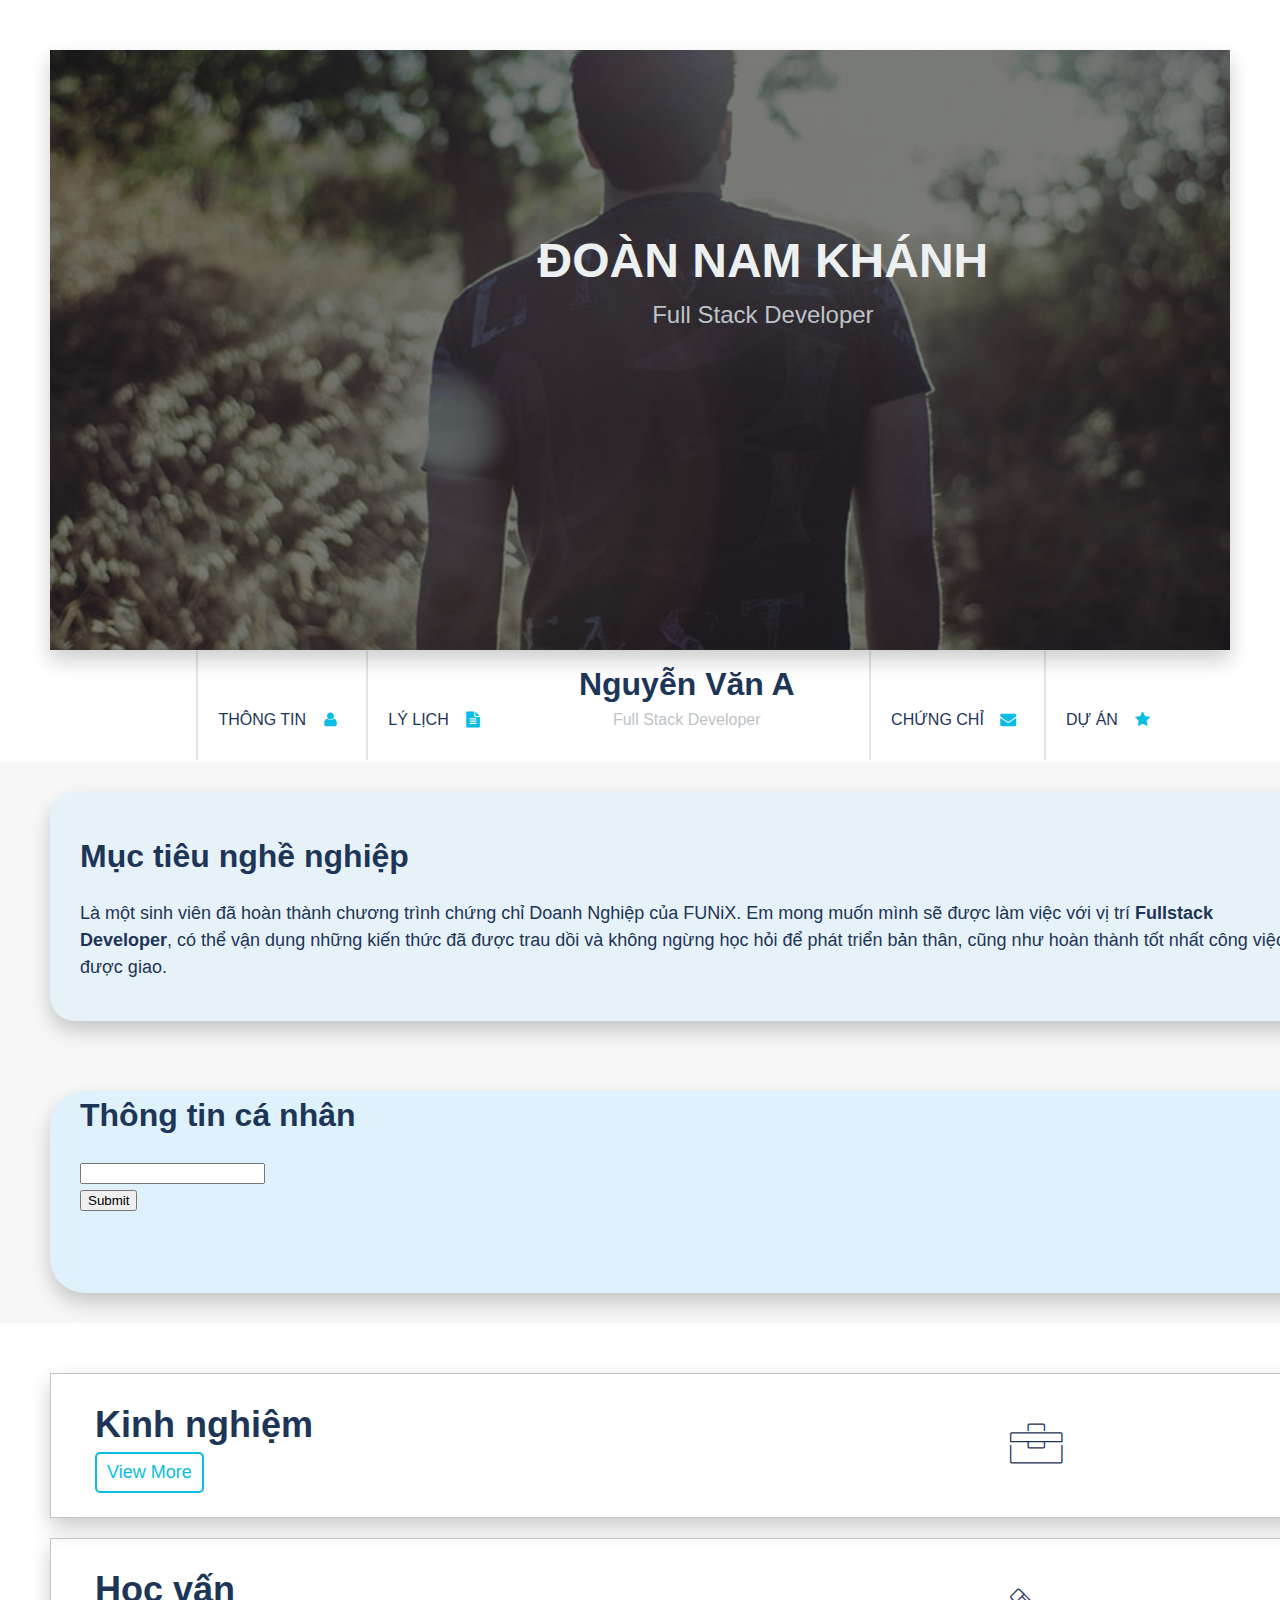
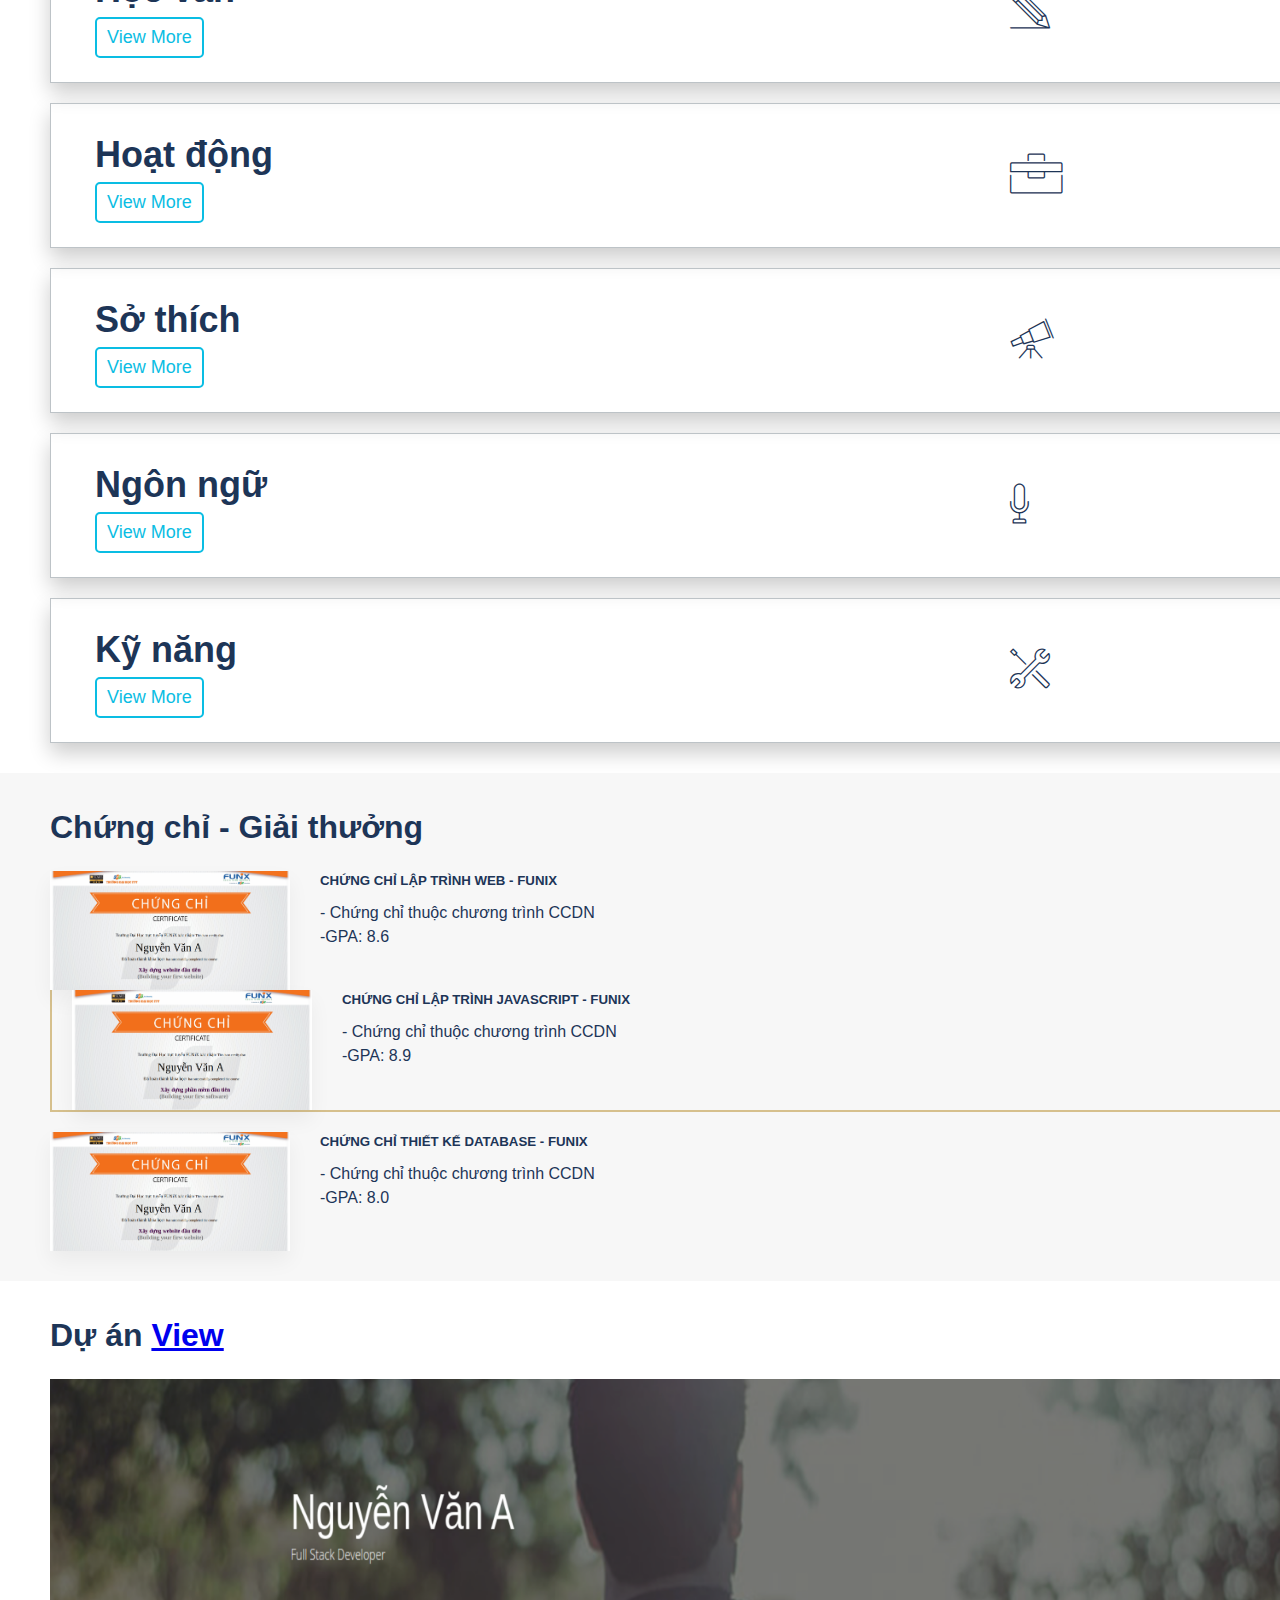
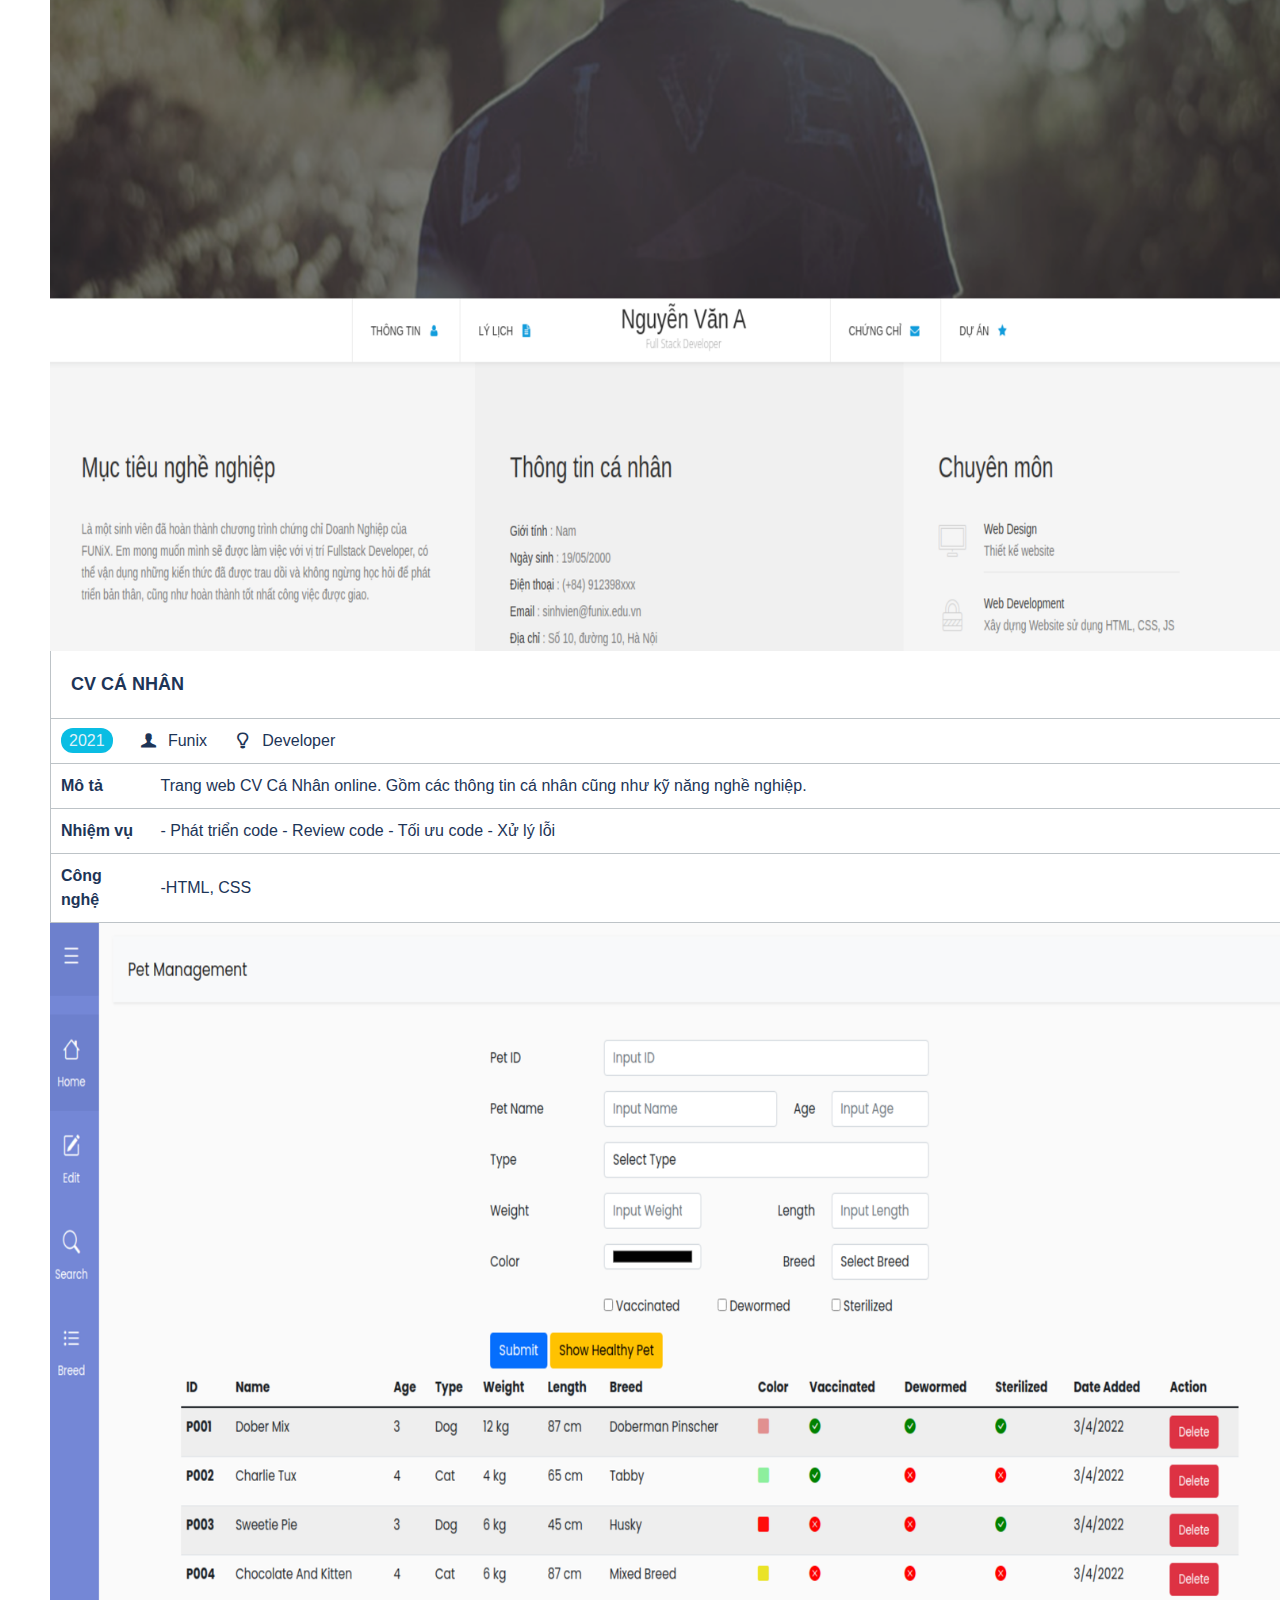
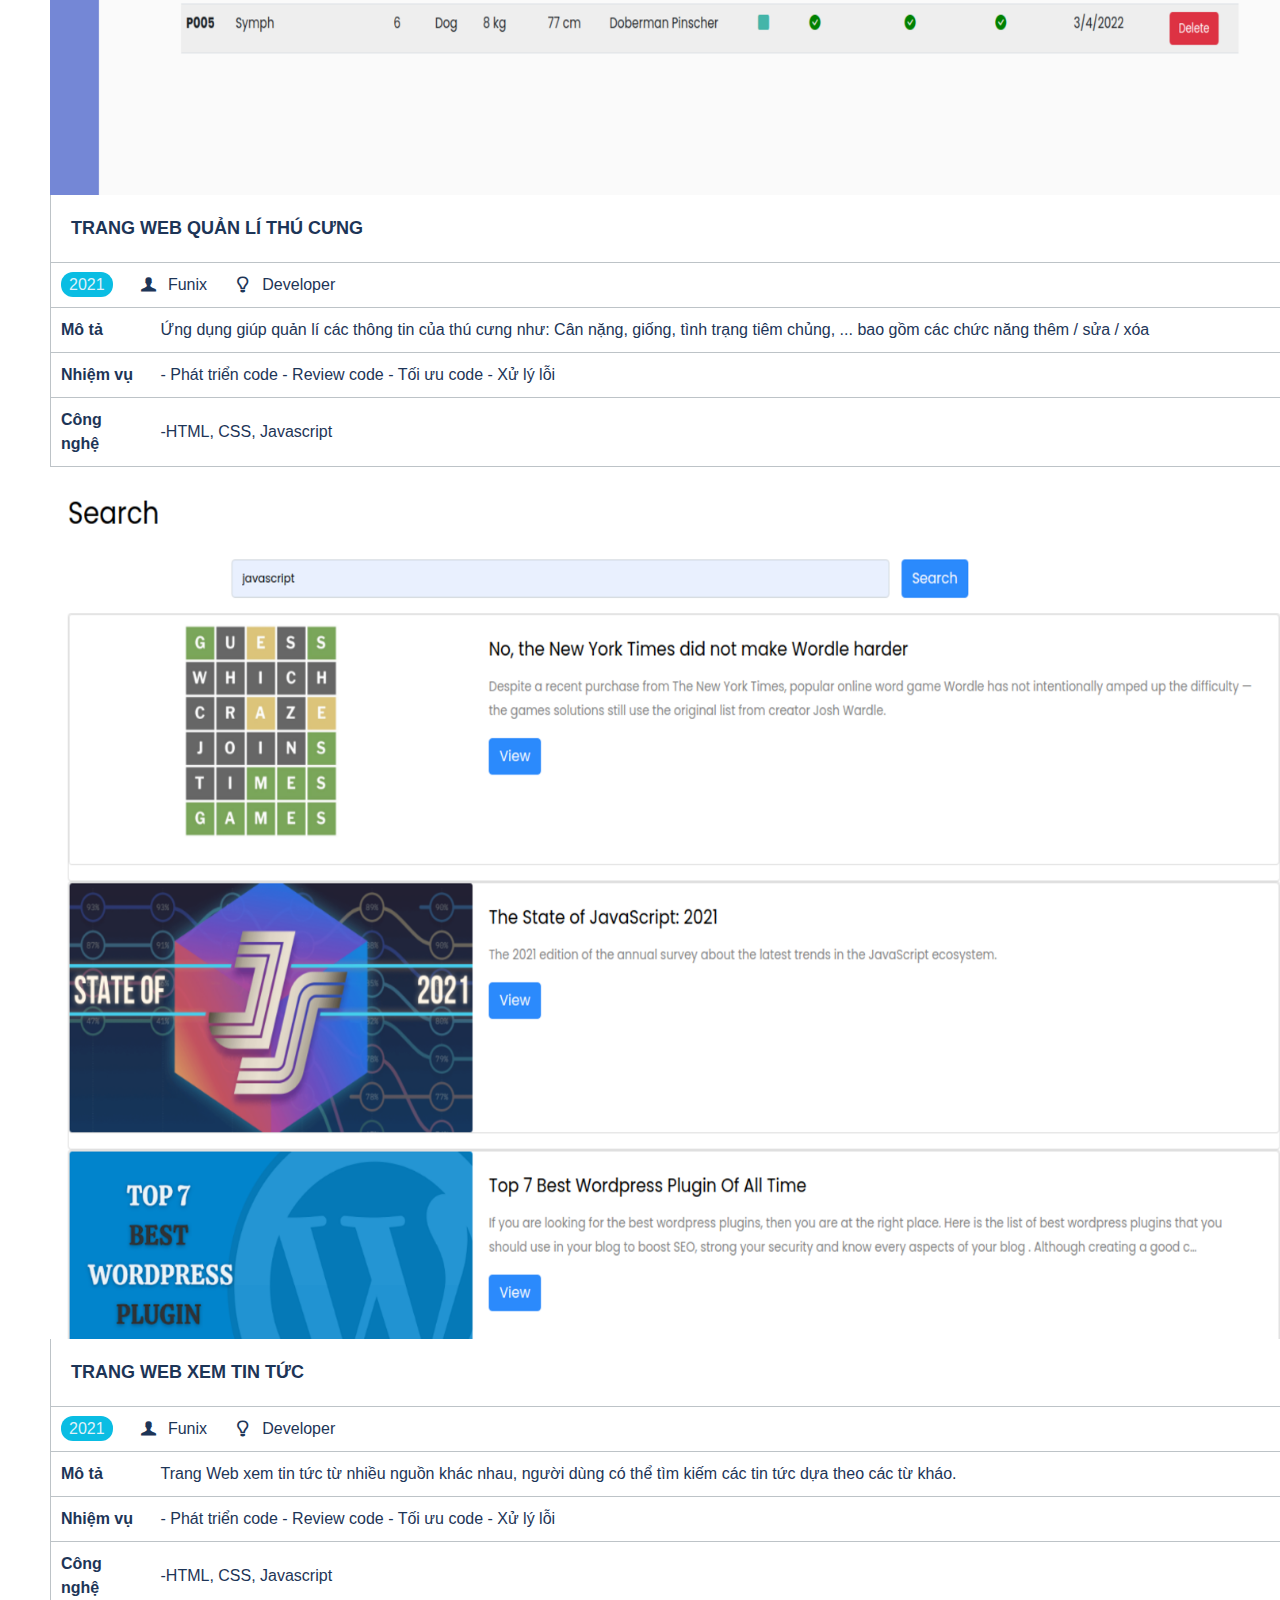
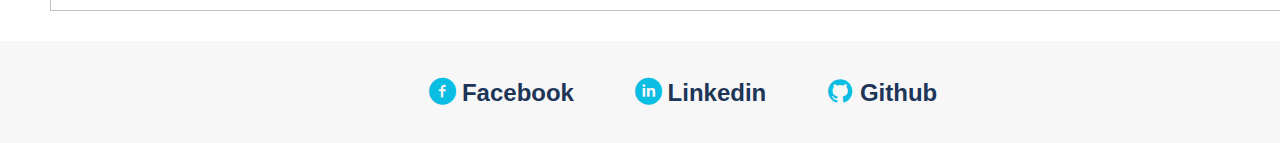
<file: index.html>
<!DOCTYPE html>
<html lang="en">
  <head>
    <meta charset="UTF-8" />
    <meta http-equiv="X-UA-Compatible" content="IE=edge" />
    <meta name="viewport" content="width=device-width, initial-scale=1.0" />
    <link
      href="https://cdn.jsdelivr.net/npm/bootstrap@5.0.2/dist/css/bootstrap.min.css"
      rel="stylesheet"
      integrity="sha384-EVSTQN3/azprG1Anm3QDgpJLIm9Nao0Yz1ztcQTwFspd3yD65VohhpuuCOmLASjC"
      crossorigin="anonymous"
    />
    <link rel="stylesheet" href="./css/laptop.css" />
    <link rel="stylesheet" href="./css/tablet.css" />
    <link rel="stylesheet" href="./css/mobile.css" />
    <link rel="stylesheet" href="./css/font.css" />
    <title>Assignment 02</title>
  </head>
  <body>
    <!--Phần Banner-->
    <div id="banner" style="padding: 50px 50px 0 50px">
      <div class="imgBanner"></div>
      <div class="text-banner">
        <h1>Đoàn Nam Khánh</h1>
        <span>Full Stack Developer</span>
      </div>
    </div>
    <!--Thanh Navbar-->
    <section id="nav-bar">
      <nav class="container p-0" style="padding-top: 0">
        <a href="#">Thông tin &nbsp; <i class="icon-user icon"></i></a>
        <a href="#">Lý lịch &nbsp; <i class="icon-doc-text-inv icon"></i></a>
        <div class="text-nav">
          <h1>Nguyễn Văn A</h1>
          <span>Full Stack Developer</span>
        </div>
        <a href="#">Chứng chỉ &nbsp; <i class="icon-mail-alt icon"></i></a>
        <a href="#">Dự Án &nbsp; <i class="icon-star-1 icon"></i></a>
      </nav>
    </section>
    <!--Phần "Mục tiêu nghề nghiệp" và "Thông tin cá nhân"-->
    <section id="about" class="bg-grey">
      <div class="container">
        <div class="row gap-4 align-items-center justify-content-center my-5">
          <div id="target" class="col-md">
            <h1 class="section-title">Mục tiêu nghề nghiệp</h1>
            <p>
              Là một sinh viên đã hoàn thành chương trình chứng chỉ Doanh Nghiệp
              của FUNiX. Em mong muốn mình sẽ được làm việc với vị trí
              <b>Fullstack Developer</b>, có thể vận dụng những kiến thức đã
              được trau dồi và không ngừng học hỏi để phát triển bản thân, cũng
              như hoàn thành tốt nhất công việc được giao.
            </p>
          </div>
          <div id="personal-info" style="margin-top: 20px" class="col-md">
            <h1 class="section-title" style="margin-top: 70px">
              Thông tin cá nhân
            </h1>
            <div class="section-content">
              <ul class="mt-40 info" style="list-style: none; padding: 0">
                <li><span>Giới tính</span> : Nam</li>
                <li><span>Ngày sinh</span> : 21/08/2008</li>
                <li><span>Điện thoại</span> : (+84) 833268****</li>
                <li><span>Email</span> : khanhdnfx31640@funix.edu.vn</li>
                <li><span>Địa chỉ</span> : Sô 13, Đường Đồng Tiến, Hòa Bình</li>
                <li><span>Website</span> : https://abc.tech</li>
              </ul>
              <i class="icon icon-twitter"></i>
              <i class="icon icon-facebook"></i>
              <i class="icon icon-gplus"></i>
              <i class="icon icon-linkedin"></i>
            </div>
            <div class="form-email">
              <input type="email" id="email" autocomplete="off" />
              <p id="error-email"></p>
              <button
                onclick="handleSubmit() "
                type="button"
                class="btn btn-primary"
              >
                Submit
              </button>
            </div>
          </div>
        </div>
      </div>
    </section>

    <!--Phần Thông tin nghề nghiệp-->

    <section id="job-info">
      <div class="container mb-5">
        <!--Phần Kinh nghiệm-->

        <div class="row align-items-start g-4">
          <div class="col-xxl-4 col-md-6">
            <div class="job-box-grid" style="margin-top: 20px">
              <div class="job-title">
                <h1>Kinh nghiệm</h1>
              </div>
              <div class="job-icon">
                <i class="ic-toolbox" style="font-size: 40px"></i>
              </div>
              <div class="job-content">
                <div class="list" style="margin-bottom: 40px">
                  <h3 class="job-noder">Trường ĐH FPT</h3>
                  <div style="margin-top: 10px; margin-bottom: 20px">
                    <span>09/2023 - </span> <span class="now">Hiện Tại</span>
                  </div>
                  <div style="font-size: 18px">
                    <p>
                      - Học các môn học/khóa học cơ bản được cung cấp bởi FUNiX
                    </p>
                    <p>
                      - Từng trải nghiệm phần mềm làm việc của công ty Grand
                      Hotel.
                    </p>
                  </div>
                </div>
                <div class="list1">
                  <h3 class="job-noder">Quán Cafe XYZ</h3>
                  <div style="margin-top: 10px; margin-bottom: 20px">
                    <span>05/2022 - 05/2023</span>
                  </div>
                  <div style="font-size: 18px">
                    <p>- Thiết kế Website unresponsive cho quán.</p>
                    <p>- Sử dụng các công cụ: Canva, PTS.</p>
                  </div>
                </div>
              </div>
            </div>
          </div>

          <!--Phần Học Vấn-->

          <div class="col-xxl-4 col-md-6">
            <div class="job-box-grid" style="margin-top: 20px">
              <div class="job-title">
                <h1>Học vấn</h1>
              </div>
              <div class="job-icon">
                <i class="ic-pencil" style="font-size: 40px"></i>
              </div>
              <div class="job-content">
                <div class="list" style="margin-bottom: 40px">
                  <h3 class="job-noder">FUNiX</h3>
                  <div style="margin-top: 10px; margin-bottom: 20px">
                    <span>09/2023 - </span><span class="now">Hiện Tại</span>
                  </div>
                  <div style="font-size: 18px">
                    <p>- Theo học khóa CCDN.</p>

                    <p>- GPA: .../10</p>
                  </div>
                </div>
                <div class="list1">
                  <h3 class="job-noder">Cử nhân ĐH - FPT</h3>
                  <div style="margin-top: 10px; margin-bottom: 20px">
                    <span>05/2022 - 05/2023</span>
                  </div>
                  <div style="font-size: 18px">
                    <p>- Chuyên ngành: Kĩ thuật phần mềm</p>
                    <p>- GPA: 3.2/4</p>
                  </div>
                </div>
              </div>
            </div>
          </div>

          <!--Phần Hoạt Động-->

          <div class="col-xxl-4 col-md-6">
            <div class="job-box-grid" style="margin-top: 20px">
              <div class="job-title">
                <h1>Hoạt động</h1>
              </div>
              <div class="job-icon">
                <i class="ic-toolbox" style="font-size: 40px"></i>
              </div>
              <div class="job-content">
                <div class="list" style="margin-bottom: 40px">
                  <h3 class="job-noder">Giải STEM cấp trường</h3>
                  <div style="margin-top: 10px; margin-bottom: 20px">
                    <span>05/2022 - 05/2022</span>
                  </div>
                  <div style="font-size: 18px">
                    <p>- Giải 1 <a></a></p>
                    <p>- Đề tài: xây dựng robot đưa học sinh đi học.</p>
                  </div>
                </div>
                <div class="list1">
                  <h3 class="job-noder">Câu Lạc Bộ HEC</h3>
                  <div style="margin-top: 10px; margin-bottom: 20px">
                    <span>05/2022 - 05/2022</span>
                  </div>
                  <div style="font-size: 18px">
                    <p>- Thành viên bình thường</p>
                  </div>
                </div>
              </div>
            </div>
          </div>

          <!--Phần Sở Thích-->

          <div class="col-xxl-4 col-md-6">
            <div class="job-box-grid" style="margin-top: 20px">
              <div class="job-title">
                <h1>Sở thích</h1>
              </div>
              <div class="job-icon">
                <i class="ic-telescope" style="font-size: 40px"></i>
              </div>
              <div class="job-content">
                <div>
                  <i class="ic-megaphone iclike"></i>

                  <i class="ic-strategy iclike"></i>

                  <i class="ic-hotairballoon iclike"></i>

                  <i class="ic-basket iclike"></i>
                  <p style="font-size: 16px">
                    &nbsp; Music &nbsp;&nbsp;&nbsp;&nbsp;&nbsp;&nbsp; Game
                    &nbsp; &nbsp;&nbsp;&nbsp;&nbsp;&nbsp; Travel
                    &nbsp;&nbsp;&nbsp; &nbsp; &nbsp; Cook
                  </p>
                </div>
              </div>
            </div>
          </div>

          <!--Phần Ngôn Ngữ-->

          <div class="col-xxl-4 col-md-6">
            <div class="job-box-grid" style="margin-top: 20px">
              <div class="job-title">
                <h1>Ngôn ngữ</h1>
              </div>
              <div class="job-icon">
                <i class="ic-mic" style="font-size: 40px"></i>
              </div>
              <div class="job-content">
                <div style="margin-bottom: 2rem">
                  <p>Tiếng Anh - IELTS 7.5</p>
                  <span class="good"> </span> <span class="good"></span>
                  <span class="bad"></span>
                </div>
                <div style="margin-bottom: 2rem">
                  <p>Tiếng Trung - HSK3</p>
                  <span class="good"> </span> <span class="bad"></span>
                  <span class="bad"></span>
                </div>
              </div>
            </div>
          </div>

          <!--Phần Kỹ Năng-->

          <div class="col-xxl-4 col-md-6">
            <div class="job-box-grid" style="margin-top: 20px">
              <div class="job-title">
                <h1>Kỹ năng</h1>
              </div>
              <div class="job-icon">
                <i class="ic-tools-2" style="font-size: 40px"></i>
              </div>
              <div class="job-content">
                <div style="margin-bottom: 2rem">
                  <p>HTML/CSS: Fundamental</p>
                  <span class="good"> </span> <span class="bad"></span>
                  <span class="bad"></span>
                </div>
                <div style="margin-bottom: 2rem">
                  <p>Javascript: Intermediate</p>
                  <span class="good"> </span> <span class="good"></span>
                  <span class="bad"></span>
                </div>
                <div style="margin-bottom: 2rem">
                  <p>NodeJS: Intermediate</p>
                  <span class="good"> </span> <span class="good"> </span>
                  <span class="bad"></span>
                </div>
                <div style="margin-bottom: 2rem">
                  <p>Bootstrap5: Fundamental</p>
                  <span class="good"> </span> <span class="bad"></span>
                  <span class="bad"></span>
                </div>
              </div>
            </div>
          </div>
        </div>
      </div>
    </section>
    <!--Phần Chứng chỉ-->
    <section id="certificate" class="bg-grey">
      <di v class="container">
        <h1 class="section-title">Chứng chỉ - Giải thưởng</h1>
        <div class="row g-3">
          <!--Chứng Chỉ 1-->
          <div class="cert-content col-md-6 mb-4">
            <img
              src="../images/Cert_WEB.png"
              alt="chứng chỉ WEB"
              class="img-cert img-fuild"
            />
            <div class="content">
              <h5 style="margin-bottom: 10px">
                CHỨNG CHỈ LẬP TRÌNH WEB - FUNIX
              </h5>
              <div>
                <p>- Chứng chỉ thuộc chương trình CCDN</p>
                <p>-GPA: 8.6</p>
              </div>
            </div>
          </div>
          <!--Chứng Chỉ 2-->
          <div class="cert-content cert-content-2 col-md-6 mb-4">
            <img
              src="../images/Cert_PRF.png"
              alt="chứng chỉ WEB"
              class="img-cert img-fuild"
            />
            <div class="content">
              <h5 style="margin-bottom: 10px">
                CHỨNG CHỈ LẬP TRÌNH JAVASCRIPT - FUNIX
              </h5>
              <div>
                <p>- Chứng chỉ thuộc chương trình CCDN</p>
                <p>-GPA: 8.9</p>
              </div>
            </div>
          </div>
          <!--Chứng chỉ 3-->
          <div class="cert-content cert-content-3 col-lg-12">
            <img
              src="../images/Cert_DBI.png"
              alt="chứng chỉ WEB"
              class="img-cert img-fuild"
            />
            <div class="content">
              <h5 style="margin-bottom: 10px">
                CHỨNG CHỈ THIẾT KẾ DATABASE - FUNIX
              </h5>
              <div>
                <p>- Chứng chỉ thuộc chương trình CCDN</p>
                <p>-GPA: 8.0</p>
              </div>
            </div>
          </div>
        </div>
      </di>
    </section>
    <!--Phần dự án-->
    <section id="project" class="mb-5">
      <div class="container">
        <h1 class="section-title">
          Dự án
          <a href="project-charter.html" class="btn btn-info text-light ms-3"
            >View</a
          >
        </h1>
        <div class="row">
          <!--Dự Án 1-->
          <div class="col-md-4 mb-5 mb-md-0">
            <div class="project-flex">
              <img src="../images/project_1.png" alt="dự án 1" width="100%" />
              <div class="project-title">CV CÁ NHÂN</div>
              <div class="project-border">
                <span class="now" style="margin-right: 20px">2021</span>
                <i class="icon-user-1"></i>
                <span style="margin-left: 4px; margin-right: 20px">Funix</span>
                <i class="icon-lamp"></i>
                <span style="margin-left: 4px">Developer</span>
              </div>
              <table>
                <tr>
                  <td>Mô tả</td>
                  <td>
                    Trang web CV Cá Nhân online. Gồm các thông tin cá nhân cũng
                    như kỹ năng nghề nghiệp.
                  </td>
                </tr>
                <tr>
                  <td>Nhiệm vụ</td>
                  <td>
                    - Phát triển code - Review code - Tối ưu code - Xử lý lỗi
                  </td>
                </tr>
                <tr>
                  <td>Công nghệ</td>
                  <td>-HTML, CSS</td>
                </tr>
              </table>
            </div>
          </div>

          <!--Dự Án 2-->
          <div class="col-md-4 mb-5 mb-md-0">
            <div class="project-flex">
              <img src="../images/project_2.png" alt="dự án 2" width="100%" />
              <div class="project-title">TRANG WEB QUẢN LÍ THÚ CƯNG</div>
              <div class="project-border">
                <span class="now" style="margin-right: 20px">2021</span>
                <i class="icon-user-1"></i>
                <span style="margin-left: 4px; margin-right: 20px">Funix</span>
                <i class="icon-lamp"></i>
                <span style="margin-left: 4px">Developer</span>
              </div>
              <table>
                <tr>
                  <td>Mô tả</td>
                  <td>
                    Ứng dụng giúp quản lí các thông tin của thú cưng như: Cân
                    nặng, giống, tình trạng tiêm chủng, ... bao gồm các chức
                    năng thêm / sửa / xóa
                  </td>
                </tr>
                <tr>
                  <td>Nhiệm vụ</td>
                  <td>
                    - Phát triển code - Review code - Tối ưu code - Xử lý lỗi
                  </td>
                </tr>
                <tr>
                  <td>Công nghệ</td>
                  <td>-HTML, CSS, Javascript</td>
                </tr>
              </table>
            </div>
          </div>

          <!--Dự Án 3-->

          <div class="col-md-4 mb-5 mb-md-0">
            <div class="project-flex">
              <img src="../images/project_3.png" alt="dự án 3" width="100%" />
              <div class="project-title">TRANG WEB XEM TIN TỨC</div>
              <div class="project-border">
                <span class="now" style="margin-right: 20px">2021</span>
                <i class="icon-user-1"></i>
                <span style="margin-left: 4px; margin-right: 20px">Funix</span>
                <i class="icon-lamp"></i>
                <span style="margin-left: 4px">Developer</span>
              </div>
              <table>
                <tr>
                  <td>Mô tả</td>
                  <td>
                    Trang Web xem tin tức từ nhiều nguồn khác nhau, người dùng
                    có thể tìm kiếm các tin tức dựa theo các từ kháo.
                  </td>
                </tr>
                <tr>
                  <td>Nhiệm vụ</td>
                  <td>
                    - Phát triển code - Review code - Tối ưu code - Xử lý lỗi
                  </td>
                </tr>
                <tr>
                  <td>Công nghệ</td>
                  <td>-HTML, CSS, Javascript</td>
                </tr>
              </table>
            </div>
          </div>
        </div>
      </div>
    </section>
    <!--Phần footer-->
    <section id="footer" class="bg-grey">
      <div class="container">
        <ul>
          <a href="#">
            <i class="icon icon-facebook-circled" style="font-size: 28px"></i
            >Facebook</a
          >
          <a href="#"
            ><i class="icon icon-linkedin-circled" style="font-size: 28px"></i
            >Linkedin</a
          >
          <a href="#"
            ><i class="icon icon-github-circled" style="font-size: 28px"></i
            >Github</a
          >
        </ul>
      </div>
    </section>
    <script src="script.js"></script>
  </body>
</html>
</file>
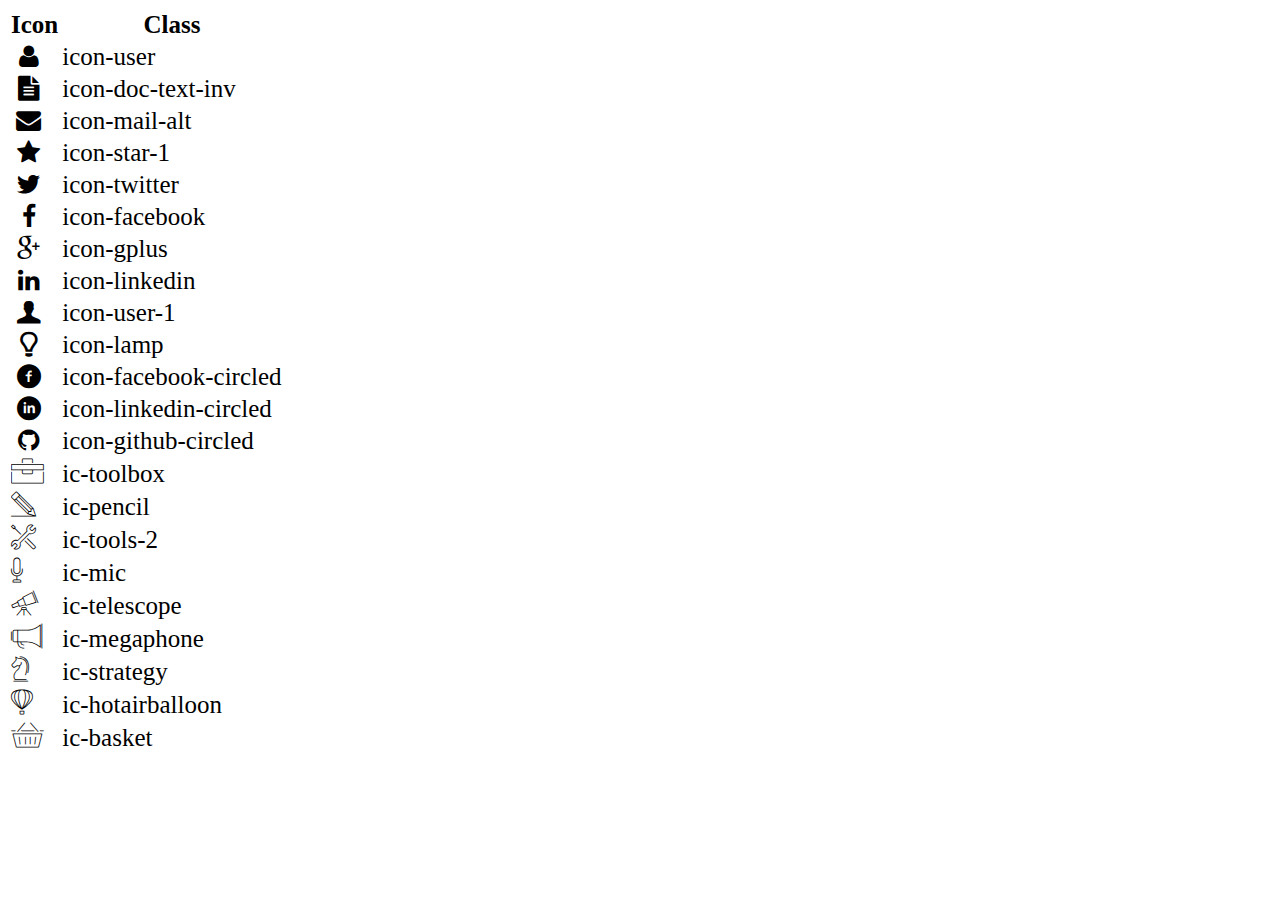
<file: icon-list.html>
<!DOCTYPE html>
<html lang="en">

<head>
    <meta charset="UTF-8">
    <meta http-equiv="X-UA-Compatible" content="IE=edge">
    <meta name="viewport" content="width=device-width, initial-scale=1.0">
    <link rel="stylesheet" href="css/font.css">
    <title>Icon List</title>
</head>

<body>
    <table style="font-size: 25px;">
        <thead>
            <tr>
                <th>Icon</th>
                <th>Class</th>
            </tr>
        </thead>
        <tbody>
            <tr>
                <td><i class="icon-user"></i></td>
                <td>icon-user</td>
            </tr>
            <tr>
                <td><i class="icon-doc-text-inv"></i></td>
                <td>icon-doc-text-inv</td>
            </tr>
            <tr>
                <td><i class="icon-mail-alt"></i></td>
                <td>icon-mail-alt</td>
            </tr>
            <tr>
                <td><i class="icon-star-1"></i></td>
                <td>icon-star-1</td>
            </tr>
            <tr>
                <td><i class="icon-twitter"></i></td>
                <td>icon-twitter</td>
            </tr>
            <tr>
                <td><i class="icon-facebook"></i></td>
                <td>icon-facebook</td>
            </tr>
            <tr>
                <td><i class="icon-gplus"></i></td>
                <td>icon-gplus</td>
            </tr>
            <tr>
                <td><i class="icon-linkedin"></i></td>
                <td>icon-linkedin</td>
            </tr>
            <tr>
                <td><i class="icon-user-1"></i></td>
                <td>icon-user-1</td>
            </tr>
            <tr>
                <td><i class="icon-lamp"></i></td>
                <td>icon-lamp</td>
            </tr>
            <tr>
                <td><i class="icon-facebook-circled"></i></td>
                <td>icon-facebook-circled</td>
            </tr>
            <tr>
                <td><i class="icon-linkedin-circled"></i></td>
                <td>icon-linkedin-circled</td>
            </tr>
            <tr>
                <td><i class="icon-github-circled"></i></td>
                <td>icon-github-circled</td>
            </tr>
            <tr>
                <td><i class="ic-toolbox"></i></td>
                <td>ic-toolbox</td>
            </tr>
            <tr>
                <td><i class="ic-pencil"></i></td>
                <td>ic-pencil</td>
            </tr>
            <tr>
                <td><i class="ic-tools-2"></i></td>
                <td>ic-tools-2</td>
            </tr>

            <tr>
                <td><i class="ic-mic"></i></td>
                <td>ic-mic</td>
            </tr>
            <tr>
                <td><i class="ic-telescope"></i></td>
                <td>ic-telescope</td>
            </tr>
            <tr>
                <td><i class="ic-megaphone"></i></td>
                <td>ic-megaphone</td>
            </tr>
            <tr>
                <td><i class="ic-strategy"></i></td>
                <td>ic-strategy</td>
            </tr>
            <tr>
                <td><i class="ic-hotairballoon"></i></td>
                <td>ic-hotairballoon</td>
            </tr>
            <tr>
                <td><i class="ic-basket"></i></td>
                <td>ic-basket</td>
            </tr>
        </tbody>
    </table>
</body>

</html>
</file>
<file: css/laptop.css>
* {
  margin: 0px;
  box-sizing: border-box;
}

.bg-grey {
  background: #f7f7f7;
}

body {
  font-family: "Lato", sans-serif;
  line-height: 1.5;
  color: #1d3557;
}

section > .container {
  width: 1370px;
  margin: auto;
  display: block;

  padding: 30px 50px;
}

#nav-bar {
  text-align: center;
}

/*BAnner*/
.imgBanner {
  position: relative;
  background-image: url(/images/banner.jpg);
  width: 100%;
  height: 600px;
  background-size: cover;
  filter: brightness(50%);
  box-shadow: 0 10px 20px 0 rgba(0, 0, 0, 0.2);
}
.text-banner {
  top: 25%;
  left: 42%;
  position: absolute;
  color: #ecf0f1;
  font-size: 24px;
  text-align: center;
}

.text-banner h1 {
  text-transform: uppercase;
}
.text-banner span {
  color: #bdc3c7;
}

/*Navbar css*/
#nav-bar a:link,
a:visited {
  text-decoration: none;
  color: #1d3557;
  text-transform: uppercase;
  border-left: 2px solid #dfe6e9;
  padding: 60px 20px 32px;
}

#nav-bar a:hover,
a:active {
  font-weight: bold;
  cursor: grab;
}

.text-nav {
  display: inline-block;
  margin: 10px 70px 0;
}
.text-nav h1 {
  font-weight: bold;
  font-size: 32px;
}
.text-nav span {
  color: #bdc3c7;
}
.icon {
  color: #0abde3;
  font-weight: bold;
}

/*Info*/
.about-grid {
  display: grid;
  grid-template-columns: repeat(2, 1fr);
  justify-items: center;
  align-items: center;
  gap: 40px;
  line-height: 2;
  margin-top: 40px;
}

li span {
  font-weight: bold;
}

.mt-40 {
  margin-bottom: 30px;
}

/* Ẩn thông tin cho tới lúc submit email*/
.section-content {
  display: none;
}
.section-title {
  margin-bottom: 20px;
  font-size: 32px;
}

/* Thay đổi thiết kế CSS thành làm 2 hộp nổi bật 2 phần "Mục tiêu nghề nghiệp" và "Thông tin cá nhân". Nhìn đẹp, nổi bật hơn*/

#personal-info {
  padding: 0 200px 80px 30px;
  background-color: #dff1fa;
  border-radius: 35px;
  box-shadow: 0 10px 20px 0 rgba(0, 0, 0, 0.2);
  font-size: 18px;
}

#target {
  padding: 40px 30px;
  background-color: #e7f2f8;
  font-size: 18px;
  border-radius: 25px;
  box-shadow: 0 10px 20px 0 rgba(0, 0, 0, 0.2);
}

/*Xây dựng thông tin nghề nghiệp*/
.job-grid {
  display: grid !important;
  grid-template-columns: repeat(3, 1fr);
  column-gap: 40px;
  row-gap: 20px;
  align-items: start;
}

.job-box-grid {
  display: grid;
  grid-template-columns: 75% 25%;
  column-gap: 20px;
  row-gap: 40px;
  border: 1px solid #bdc3c7;
  align-items: center;
  padding: 24px;
  box-shadow: 0 10px 20px 0 rgba(0, 0, 0, 0.2);
}
.job-content {
  grid-column: 1/-1;
  margin: 20px;
}
.job-title {
  font-size: 18px;
  margin-left: 20px;
}
.now {
  background-color: #0abde3;
  padding: 4px 8px;
  color: #dff1fa;
  text-align: center;
  border-radius: 12px;
}
.list {
  position: relative;
}
.list1 {
  position: relative;
}
.job-noder::before {
  content: "•";
  color: #0abde3;
  font-weight: bolder;
  display: inline-block;
  font-size: 18px;
  position: absolute;
  left: -25px;
  top: 0;
}

/*CSS phần icon của box Sở thích*/
.iclike {
  width: 50px;
  height: 50px;
  color: #0abde3;
  border: 2px solid #0abde3;
  padding: 13px;
  border-radius: 50%;
  margin-right: 1.7rem;
  margin-bottom: 0.5rem;
}

/*Good và bad cho phần ngôn ngữ và kỹ năng*/
.good {
  background-color: #0abde3;
  display: inline-block;
  height: 3px;
  width: 45px;
  margin-right: 10px;
}
.bad {
  background-color: #7c7c7c;
  display: inline-block;
  height: 3px;
  width: 45px;
  margin-right: 10px;
}

/*Css chia cột và hàng phần chứng chỉ*/
.cert-grid {
  display: grid;
  grid-template-columns: repeat(2, 1fr);
  column-gap: 50px;
  row-gap: 30px;
}
.img-cert {
  width: 240px;
  margin-right: 10px;
  box-shadow: 0 10px 20px 0 rgba(0, 0, 0, 0.05);
}
.cert-content {
  display: flex;
  gap: 20px;
}

.cert-content-2 {
  padding-left: 20px;
  border-left: 2px solid #d6c08d;
}

.cert-content-3 {
  grid-column: 1/-1;
  padding-top: 20px;
  border-top: 2px solid #d6c08d;
}

/*phần project*/
.project-grid {
  display: grid;
  grid-template-columns: repeat(3, 1fr);
  column-gap: 40px;
}

.project-flex {
  display: flex;
  flex-direction: column;
}

.project-title {
  padding: 20px;
  font-weight: bold;
  font-size: 18px;
  border-left: 1px solid #bdc3c7;
  border-right: 1px solid #bdc3c7;
}
.project-border {
  padding: 10px;
  border-top: 1px solid #bdc3c7;
  border-left: 1px solid #bdc3c7;
  border-right: 1px solid #bdc3c7;
}
table {
  border-collapse: collapse;
}
td {
  padding: 10px;
}

tr td:first-child {
  width: 100px;
  vertical-align: top;
  font-weight: bold;
}

tr {
  border: 1px solid #bdc3c7;
}

/*Footer*/
#footer {
  line-height: 1.5;
  text-align: center;
}

#footer a:link,
a:visited {
  font-size: 24px;
  font-weight: bold;
  margin-right: 50px;
  text-decoration: none;
  color: #1d3557;
}
#footer a:hover,
a:active {
  cursor: grab;
  color: #0abde3;
}

/* CSS cho dòng erro email*/
#error-email {
  color: red;
  font-size: 16px;
}

/* CSS cho phần nội dung của từng cột và cho button View more/View less */

.job-content {
  display: none;
}

.job-title:hover .job-content {
  display: block;
}

.job-content.expanded {
  display: block;
}

.job-title::after {
  content: "View More";
  display: inline-block;
  color: #0abde3; /* Màu chữ xanh */
  cursor: pointer;
  padding: 5px 10px; /* Khoảng cách giữa chữ và viền nền */
  background-color: transparent; /* Mặc định là trong suốt */
  border: 2px solid #0abde3; /* Đường viền màu xanh */
  border-radius: 5px; /* Bo tròn góc viền */
}
.job-title.expanded::after {
  content: "View Less";
}
</file>
<file: css/tablet.css>
@media (min-width: 768px) and (max-width: 1024px) {
  .text-nav {
    display: none;
  }

  #navbar a:link,
  a:visited {
    padding: 16px;
    margin-right: 1rem;
    padding-bottom: 30px;
  }
  #nav-bar {
    margin-top: 1rem;
  }
  #personal-info {
    font-size: 16px;
    padding-right: 40px;
  }
  #target {
    font-size: 16px;
  }

  .cert-content {
    flex-direction: column;
    gap: 30px;
  }

  .project-title {
    font-size: 12px;
  }

  .project-border {
    font-size: 14px;
    padding: 10px 4px !important;
  }

  .project-border span {
    margin-right: 5px !important;
  }

  td {
    font-size: 12px;
  }

  tr td:first-child {
    width: 30%;
  }
}
</file>
<file: css/mobile.css>
@media (max-width: 768px) {
  .text-nav {
    display: none;
  }

  #nav-bar {
    height: auto;
    display: block;
  }
  #nav-bar a:link,
  a:visited {
    display: block;
    padding: 10px;
    border-left: none;
    text-align: left;
  }
  #personal-info {
    padding-right: 25px;
  }

  .cert-content-2 {
    border-left: 0;
    border-top: 2px solid #d6c08d;
    padding-top: 20px;
  }

  #footer a:link {
    margin-right: -4px;
  }
}
</file>
<file: css/font.css>
@font-face {
	font-family: 'open_sanslight';
	src: url('../fonts/OpenSans-Light-webfont.eot');
	src: url('../fonts/OpenSans-Light-webfont.eot#iefix') format('embedded-opentype'),
		url('../fonts/OpenSans-Light-webfont.woff') format('woff'),
		url('../fonts/OpenSans-Light-webfont.ttf') format('truetype'),
		url('../fonts/OpenSans-Light-webfont.svg#open_sanslight') format('svg');
	font-weight: normal;
	font-style: normal;

}

@font-face {
	font-family: 'open_sansitalic';
	src: url('../fonts/OpenSans-Italic-webfont.eot');
	src: url('../fonts/OpenSans-Italic-webfont.eot#iefix') format('embedded-opentype'),
		url('../fonts/OpenSans-Italic-webfont.woff') format('woff'),
		url('../fonts/OpenSans-Italic-webfont.ttf') format('truetype'),
		url('../fonts/OpenSans-Italic-webfont.svg#open_sansitalic') format('svg');
	font-weight: normal;
	font-style: normal;

}

@font-face {
	font-family: 'open_sanssemibold';
	src: url('../fonts/OpenSans-Semibold-webfont.eot');
	src: url('../fonts/OpenSans-Semibold-webfont.eot#iefix') format('embedded-opentype'),
		url('../fonts/OpenSans-Semibold-webfont.woff') format('woff'),
		url('../fonts/OpenSans-Semibold-webfont.ttf') format('truetype'),
		url('../fonts/OpenSans-Semibold-webfont.svg#open_sanssemibold') format('svg');
	font-weight: normal;
	font-style: normal;

}


@font-face {
	font-family: 'open_sanslight_italic';
	src: url('../fonts/OpenSans-LightItalic-webfont.eot');
	src: url('../fonts/OpenSans-LightItalic-webfont.eot#iefix') format('embedded-opentype'),
		url('../fonts/OpenSans-LightItalic-webfont.woff') format('woff'),
		url('../fonts/OpenSans-LightItalic-webfont.ttf') format('truetype'),
		url('../fonts/OpenSans-LightItalic-webfont.svg#open_sanslight_italic') format('svg');
	font-weight: normal;
	font-style: normal;

}

@font-face {
	font-family: 'open_sansregular';
	src: url('../fonts/OpenSans-Regular-webfont.eot');
	src: url('../fonts/OpenSans-Regular-webfont.eot#iefix') format('embedded-opentype'),
		url('../fonts/OpenSans-Regular-webfont.woff') format('woff'),
		url('../fonts/OpenSans-Regular-webfont.ttf') format('truetype'),
		url('../fonts/OpenSans-Regular-webfont.svg#open_sansregular') format('svg');
	font-weight: normal;
	font-style: normal;

}


@font-face {
	font-family: 'fontello';
	src: url('../fonts/fontello.eot');
	src: url('../fonts/fontello.eot#iefix') format('embedded-opentype'),
		url('../fonts/fontello.woff') format('woff'),
		url('../fonts/fontello.ttf') format('truetype'),
		url('../fonts/fontello.svg#fontello') format('svg');
	font-weight: normal;
	font-style: normal;
}

[class^="icon-"]:before,
[class*=" icon-"]:before {
	font-family: "fontello";
	font-style: normal;
	font-weight: normal;
	speak: none;

	display: inline-block;
	text-decoration: inherit;
	width: 1em;
	margin-right: .2em;
	text-align: center;
	/* opacity: .8; */

	/* For safety - reset parent styles, that can break glyph codes*/
	font-variant: normal;
	text-transform: none;

	/* fix buttons height, for twitter bootstrap */
	line-height: 1em;

	/* Animation center compensation - margins should be symmetric */
	/* remove if not needed */
	margin-left: .2em;

	/* you can be more comfortable with increased icons size */
	/* font-size: 120%; */

	/* Font smoothing. That was taken from TWBS */
	-webkit-font-smoothing: antialiased;
	-moz-osx-font-smoothing: grayscale;

	/* Uncomment for 3D effect */
	/* text-shadow: 1px 1px 1px rgba(127, 127, 127, 0.3); */
}

.icon-emo-happy:before {
	content: '\e800';
}

/* '' */
.icon-emo-wink:before {
	content: '\e801';
}

/* '' */
.icon-emo-wink2:before {
	content: '\e802';
}

/* '' */
.icon-emo-unhappy:before {
	content: '\e803';
}

/* '' */
.icon-emo-sleep:before {
	content: '\e804';
}

/* '' */
.icon-emo-thumbsup:before {
	content: '\e805';
}

/* '' */
.icon-emo-devil:before {
	content: '\e806';
}

/* '' */
.icon-emo-surprised:before {
	content: '\e807';
}

/* '' */
.icon-emo-tongue:before {
	content: '\e808';
}

/* '' */
.icon-emo-coffee:before {
	content: '\e809';
}

/* '' */
.icon-emo-sunglasses:before {
	content: '\e80a';
}

/* '' */
.icon-emo-displeased:before {
	content: '\e80b';
}

/* '' */
.icon-emo-beer:before {
	content: '\e80c';
}

/* '' */
.icon-emo-grin:before {
	content: '\e80d';
}

/* '' */
.icon-emo-angry:before {
	content: '\e80e';
}

/* '' */
.icon-emo-saint:before {
	content: '\e80f';
}

/* '' */
.icon-emo-cry:before {
	content: '\e810';
}

/* '' */
.icon-emo-shoot:before {
	content: '\e811';
}

/* '' */
.icon-emo-squint:before {
	content: '\e812';
}

/* '' */
.icon-emo-laugh:before {
	content: '\e813';
}

/* '' */
.icon-spin1:before {
	content: '\e814';
}

/* '' */
.icon-spin2:before {
	content: '\e815';
}

/* '' */
.icon-spin3:before {
	content: '\e816';
}

/* '' */
.icon-spin4:before {
	content: '\e817';
}

/* '' */
.icon-spin5:before {
	content: '\e818';
}

/* '' */
.icon-spin6:before {
	content: '\e819';
}

/* '' */
.icon-firefox:before {
	content: '\e81a';
}

/* '' */
.icon-chrome:before {
	content: '\e81b';
}

/* '' */
.icon-opera:before {
	content: '\e81c';
}

/* '' */
.icon-ie:before {
	content: '\e81d';
}

/* '' */
.icon-crown:before {
	content: '\e81e';
}

/* '' */
.icon-crown-plus:before {
	content: '\e81f';
}

/* '' */
.icon-crown-minus:before {
	content: '\e820';
}

/* '' */
.icon-marquee:before {
	content: '\e821';
}

/* '' */
.icon-glass:before {
	content: '\e822';
}

/* '' */
.icon-music:before {
	content: '\e823';
}

/* '' */
.icon-search:before {
	content: '\e824';
}

/* '' */
.icon-mail:before {
	content: '\e825';
}

/* '' */
.icon-mail-alt:before {
	content: '\e826';
}

/* '' */
.icon-mail-squared:before {
	content: '\e827';
}

/* '' */
.icon-heart:before {
	content: '\e828';
}

/* '' */
.icon-heart-empty:before {
	content: '\e829';
}

/* '' */
.icon-star-1:before {
	content: '\e82a';
}

/* '' */
.icon-star-empty-1:before {
	content: '\e82b';
}

/* '' */
.icon-star-half:before {
	content: '\e82c';
}

/* '' */
.icon-star-half-alt:before {
	content: '\e82d';
}

/* '' */
.icon-user:before {
	content: '\e82e';
}

/* '' */
.icon-user-plus:before {
	content: '\e82f';
}

/* '' */
.icon-user-times:before {
	content: '\e830';
}

/* '' */
.icon-users:before {
	content: '\e831';
}

/* '' */
.icon-male:before {
	content: '\e832';
}

/* '' */
.icon-female:before {
	content: '\e833';
}

/* '' */
.icon-child:before {
	content: '\e834';
}

/* '' */
.icon-user-secret:before {
	content: '\e835';
}

/* '' */
.icon-video:before {
	content: '\e836';
}

/* '' */
.icon-videocam:before {
	content: '\e837';
}

/* '' */
.icon-picture:before {
	content: '\e838';
}

/* '' */
.icon-camera:before {
	content: '\e839';
}

/* '' */
.icon-camera-alt:before {
	content: '\e83a';
}

/* '' */
.icon-th-large:before {
	content: '\e83b';
}

/* '' */
.icon-th:before {
	content: '\e83c';
}

/* '' */
.icon-th-list:before {
	content: '\e83d';
}

/* '' */
.icon-ok:before {
	content: '\e83e';
}

/* '' */
.icon-ok-circled:before {
	content: '\e83f';
}

/* '' */
.icon-ok-circled2:before {
	content: '\e840';
}

/* '' */
.icon-ok-squared:before {
	content: '\e841';
}

/* '' */
.icon-cancel:before {
	content: '\e842';
}

/* '' */
.icon-cancel-circled:before {
	content: '\e843';
}

/* '' */
.icon-cancel-circled2:before {
	content: '\e844';
}

/* '' */
.icon-plus:before {
	content: '\e845';
}

/* '' */
.icon-plus-circled:before {
	content: '\e846';
}

/* '' */
.icon-plus-squared:before {
	content: '\e847';
}

/* '' */
.icon-plus-squared-alt:before {
	content: '\e848';
}

/* '' */
.icon-minus:before {
	content: '\e849';
}

/* '' */
.icon-minus-circled:before {
	content: '\e84a';
}

/* '' */
.icon-minus-squared:before {
	content: '\e84b';
}

/* '' */
.icon-minus-squared-alt:before {
	content: '\e84c';
}

/* '' */
.icon-help:before {
	content: '\e84d';
}

/* '' */
.icon-help-circled:before {
	content: '\e84e';
}

/* '' */
.icon-info-circled:before {
	content: '\e84f';
}

/* '' */
.icon-info:before {
	content: '\e850';
}

/* '' */
.icon-home:before {
	content: '\e851';
}

/* '' */
.icon-link:before {
	content: '\e852';
}

/* '' */
.icon-unlink:before {
	content: '\e853';
}

/* '' */
.icon-link-ext:before {
	content: '\e854';
}

/* '' */
.icon-link-ext-alt:before {
	content: '\e855';
}

/* '' */
.icon-attach:before {
	content: '\e856';
}

/* '' */
.icon-lock:before {
	content: '\e857';
}

/* '' */
.icon-lock-open:before {
	content: '\e858';
}

/* '' */
.icon-lock-open-alt:before {
	content: '\e859';
}

/* '' */
.icon-pin:before {
	content: '\e85a';
}

/* '' */
.icon-eye:before {
	content: '\e85b';
}

/* '' */
.icon-eye-off:before {
	content: '\e85c';
}

/* '' */
.icon-tag-1:before {
	content: '\e85d';
}

/* '' */
.icon-tags:before {
	content: '\e85e';
}

/* '' */
.icon-bookmark:before {
	content: '\e85f';
}

/* '' */
.icon-bookmark-empty:before {
	content: '\e860';
}

/* '' */
.icon-flag:before {
	content: '\e861';
}

/* '' */
.icon-flag-empty:before {
	content: '\e862';
}

/* '' */
.icon-flag-checkered:before {
	content: '\e863';
}

/* '' */
.icon-thumbs-up:before {
	content: '\e864';
}

/* '' */
.icon-thumbs-down:before {
	content: '\e865';
}

/* '' */
.icon-thumbs-up-alt:before {
	content: '\e866';
}

/* '' */
.icon-thumbs-down-alt:before {
	content: '\e867';
}

/* '' */
.icon-download:before {
	content: '\e868';
}

/* '' */
.icon-upload:before {
	content: '\e869';
}

/* '' */
.icon-download-cloud:before {
	content: '\e86a';
}

/* '' */
.icon-upload-cloud:before {
	content: '\e86b';
}

/* '' */
.icon-reply:before {
	content: '\e86c';
}

/* '' */
.icon-reply-all:before {
	content: '\e86d';
}

/* '' */
.icon-forward:before {
	content: '\e86e';
}

/* '' */
.icon-quote-left:before {
	content: '\e86f';
}

/* '' */
.icon-quote-right:before {
	content: '\e870';
}

/* '' */
.icon-code:before {
	content: '\e871';
}

/* '' */
.icon-export:before {
	content: '\e872';
}

/* '' */
.icon-export-alt:before {
	content: '\e873';
}

/* '' */
.icon-share:before {
	content: '\e874';
}

/* '' */
.icon-share-squared:before {
	content: '\e875';
}

/* '' */
.icon-pencil:before {
	content: '\e876';
}

/* '' */
.icon-pencil-squared:before {
	content: '\e877';
}

/* '' */
.icon-edit:before {
	content: '\e878';
}

/* '' */
.icon-print:before {
	content: '\e879';
}

/* '' */
.icon-retweet:before {
	content: '\e87a';
}

/* '' */
.icon-keyboard:before {
	content: '\e87b';
}

/* '' */
.icon-gamepad:before {
	content: '\e87c';
}

/* '' */
.icon-comment:before {
	content: '\e87d';
}

/* '' */
.icon-chat:before {
	content: '\e87e';
}

/* '' */
.icon-comment-empty:before {
	content: '\e87f';
}

/* '' */
.icon-chat-empty:before {
	content: '\e880';
}

/* '' */
.icon-bell:before {
	content: '\e881';
}

/* '' */
.icon-bell-alt:before {
	content: '\e882';
}

/* '' */
.icon-bell-off:before {
	content: '\e883';
}

/* '' */
.icon-bell-off-empty:before {
	content: '\e884';
}

/* '' */
.icon-attention-alt:before {
	content: '\e885';
}

/* '' */
.icon-attention:before {
	content: '\e886';
}

/* '' */
.icon-attention-circled:before {
	content: '\e887';
}

/* '' */
.icon-location:before {
	content: '\e888';
}

/* '' */
.icon-direction:before {
	content: '\e889';
}

/* '' */
.icon-compass:before {
	content: '\e88a';
}

/* '' */
.icon-trash:before {
	content: '\e88b';
}

/* '' */
.icon-trash-empty:before {
	content: '\e88c';
}

/* '' */
.icon-doc:before {
	content: '\e88d';
}

/* '' */
.icon-docs:before {
	content: '\e88e';
}

/* '' */
.icon-doc-text:before {
	content: '\e88f';
}

/* '' */
.icon-doc-inv:before {
	content: '\e890';
}

/* '' */
.icon-doc-text-inv:before {
	content: '\e891';
}

/* '' */
.icon-file-pdf:before {
	content: '\e892';
}

/* '' */
.icon-file-word:before {
	content: '\e893';
}

/* '' */
.icon-file-excel:before {
	content: '\e894';
}

/* '' */
.icon-file-powerpoint:before {
	content: '\e895';
}

/* '' */
.icon-file-image:before {
	content: '\e896';
}

/* '' */
.icon-file-archive:before {
	content: '\e897';
}

/* '' */
.icon-file-audio:before {
	content: '\e898';
}

/* '' */
.icon-file-video:before {
	content: '\e899';
}

/* '' */
.icon-file-code:before {
	content: '\e89a';
}

/* '' */
.icon-folder:before {
	content: '\e89b';
}

/* '' */
.icon-folder-open:before {
	content: '\e89c';
}

/* '' */
.icon-folder-empty:before {
	content: '\e89d';
}

/* '' */
.icon-folder-open-empty:before {
	content: '\e89e';
}

/* '' */
.icon-box:before {
	content: '\e89f';
}

/* '' */
.icon-rss:before {
	content: '\e8a0';
}

/* '' */
.icon-rss-squared:before {
	content: '\e8a1';
}

/* '' */
.icon-phone:before {
	content: '\e8a2';
}

/* '' */
.icon-phone-squared:before {
	content: '\e8a3';
}

/* '' */
.icon-fax:before {
	content: '\e8a4';
}

/* '' */
.icon-menu:before {
	content: '\e8a5';
}

/* '' */
.icon-cog:before {
	content: '\e8a6';
}

/* '' */
.icon-cog-alt:before {
	content: '\e8a7';
}

/* '' */
.icon-wrench:before {
	content: '\e8a8';
}

/* '' */
.icon-sliders:before {
	content: '\e8a9';
}

/* '' */
.icon-basket:before {
	content: '\e8aa';
}

/* '' */
.icon-cart-plus:before {
	content: '\e8ab';
}

/* '' */
.icon-cart-arrow-down:before {
	content: '\e8ac';
}

/* '' */
.icon-calendar:before {
	content: '\e8ad';
}

/* '' */
.icon-calendar-empty:before {
	content: '\e8ae';
}

/* '' */
.icon-login:before {
	content: '\e8af';
}

/* '' */
.icon-logout:before {
	content: '\e8b0';
}

/* '' */
.icon-mic:before {
	content: '\e8b1';
}

/* '' */
.icon-mute:before {
	content: '\e8b2';
}

/* '' */
.icon-volume-off:before {
	content: '\e8b3';
}

/* '' */
.icon-volume-down:before {
	content: '\e8b4';
}

/* '' */
.icon-volume-up:before {
	content: '\e8b5';
}

/* '' */
.icon-headphones:before {
	content: '\e8b6';
}

/* '' */
.icon-clock:before {
	content: '\e8b7';
}

/* '' */
.icon-lightbulb:before {
	content: '\e8b8';
}

/* '' */
.icon-block:before {
	content: '\e8b9';
}

/* '' */
.icon-resize-full:before {
	content: '\e8ba';
}

/* '' */
.icon-resize-full-alt:before {
	content: '\e8bb';
}

/* '' */
.icon-resize-small:before {
	content: '\e8bc';
}

/* '' */
.icon-resize-vertical:before {
	content: '\e8bd';
}

/* '' */
.icon-resize-horizontal:before {
	content: '\e8be';
}

/* '' */
.icon-move:before {
	content: '\e8bf';
}

/* '' */
.icon-zoom-in:before {
	content: '\e8c0';
}

/* '' */
.icon-zoom-out:before {
	content: '\e8c1';
}

/* '' */
.icon-down-circled2:before {
	content: '\e8c2';
}

/* '' */
.icon-up-circled2:before {
	content: '\e8c3';
}

/* '' */
.icon-left-circled2:before {
	content: '\e8c4';
}

/* '' */
.icon-right-circled2:before {
	content: '\e8c5';
}

/* '' */
.icon-down-dir:before {
	content: '\e8c6';
}

/* '' */
.icon-up-dir:before {
	content: '\e8c7';
}

/* '' */
.icon-left-dir:before {
	content: '\e8c8';
}

/* '' */
.icon-right-dir:before {
	content: '\e8c9';
}

/* '' */
.icon-down-open:before {
	content: '\e8ca';
}

/* '' */
.icon-left-open:before {
	content: '\e8cb';
}

/* '' */
.icon-right-open:before {
	content: '\e8cc';
}

/* '' */
.icon-up-open:before {
	content: '\e8cd';
}

/* '' */
.icon-angle-left:before {
	content: '\e8ce';
}

/* '' */
.icon-angle-right:before {
	content: '\e8cf';
}

/* '' */
.icon-angle-up:before {
	content: '\e8d0';
}

/* '' */
.icon-angle-down:before {
	content: '\e8d1';
}

/* '' */
.icon-angle-circled-left:before {
	content: '\e8d2';
}

/* '' */
.icon-angle-circled-right:before {
	content: '\e8d3';
}

/* '' */
.icon-angle-circled-up:before {
	content: '\e8d4';
}

/* '' */
.icon-angle-circled-down:before {
	content: '\e8d5';
}

/* '' */
.icon-angle-double-left:before {
	content: '\e8d6';
}

/* '' */
.icon-angle-double-right:before {
	content: '\e8d7';
}

/* '' */
.icon-angle-double-up:before {
	content: '\e8d8';
}

/* '' */
.icon-angle-double-down:before {
	content: '\e8d9';
}

/* '' */
.icon-down:before {
	content: '\e8da';
}

/* '' */
.icon-left:before {
	content: '\e8db';
}

/* '' */
.icon-right:before {
	content: '\e8dc';
}

/* '' */
.icon-up:before {
	content: '\e8dd';
}

/* '' */
.icon-down-big:before {
	content: '\e8de';
}

/* '' */
.icon-left-big:before {
	content: '\e8df';
}

/* '' */
.icon-right-big:before {
	content: '\e8e0';
}

/* '' */
.icon-up-big:before {
	content: '\e8e1';
}

/* '' */
.icon-right-hand:before {
	content: '\e8e2';
}

/* '' */
.icon-left-hand:before {
	content: '\e8e3';
}

/* '' */
.icon-up-hand:before {
	content: '\e8e4';
}

/* '' */
.icon-down-hand:before {
	content: '\e8e5';
}

/* '' */
.icon-left-circled:before {
	content: '\e8e6';
}

/* '' */
.icon-right-circled:before {
	content: '\e8e7';
}

/* '' */
.icon-up-circled:before {
	content: '\e8e8';
}

/* '' */
.icon-down-circled:before {
	content: '\e8e9';
}

/* '' */
.icon-cw:before {
	content: '\e8ea';
}

/* '' */
.icon-ccw:before {
	content: '\e8eb';
}

/* '' */
.icon-arrows-cw:before {
	content: '\e8ec';
}

/* '' */
.icon-level-up:before {
	content: '\e8ed';
}

/* '' */
.icon-level-down:before {
	content: '\e8ee';
}

/* '' */
.icon-shuffle:before {
	content: '\e8ef';
}

/* '' */
.icon-exchange:before {
	content: '\e8f0';
}

/* '' */
.icon-history:before {
	content: '\e8f1';
}

/* '' */
.icon-expand:before {
	content: '\e8f2';
}

/* '' */
.icon-collapse:before {
	content: '\e8f3';
}

/* '' */
.icon-expand-right:before {
	content: '\e8f4';
}

/* '' */
.icon-collapse-left:before {
	content: '\e8f5';
}

/* '' */
.icon-play:before {
	content: '\e8f6';
}

/* '' */
.icon-play-circled:before {
	content: '\e8f7';
}

/* '' */
.icon-play-circled2:before {
	content: '\e8f8';
}

/* '' */
.icon-stop:before {
	content: '\e8f9';
}

/* '' */
.icon-pause:before {
	content: '\e8fa';
}

/* '' */
.icon-to-end:before {
	content: '\e8fb';
}

/* '' */
.icon-to-end-alt:before {
	content: '\e8fc';
}

/* '' */
.icon-to-start:before {
	content: '\e8fd';
}

/* '' */
.icon-to-start-alt:before {
	content: '\e8fe';
}

/* '' */
.icon-fast-fw:before {
	content: '\e8ff';
}

/* '' */
.icon-fast-bw:before {
	content: '\e900';
}

/* '' */
.icon-eject:before {
	content: '\e901';
}

/* '' */
.icon-target:before {
	content: '\e902';
}

/* '' */
.icon-signal:before {
	content: '\e903';
}

/* '' */
.icon-wifi:before {
	content: '\e904';
}

/* '' */
.icon-award:before {
	content: '\e905';
}

/* '' */
.icon-desktop:before {
	content: '\e906';
}

/* '' */
.icon-laptop:before {
	content: '\e907';
}

/* '' */
.icon-tablet:before {
	content: '\e908';
}

/* '' */
.icon-mobile:before {
	content: '\e909';
}

/* '' */
.icon-inbox:before {
	content: '\e90a';
}

/* '' */
.icon-globe:before {
	content: '\e90b';
}

/* '' */
.icon-sun:before {
	content: '\e90c';
}

/* '' */
.icon-cloud:before {
	content: '\e90d';
}

/* '' */
.icon-flash:before {
	content: '\e90e';
}

/* '' */
.icon-moon:before {
	content: '\e90f';
}

/* '' */
.icon-umbrella-1:before {
	content: '\e910';
}

/* '' */
.icon-flight:before {
	content: '\e911';
}

/* '' */
.icon-fighter-jet:before {
	content: '\e912';
}

/* '' */
.icon-paper-plane:before {
	content: '\e913';
}

/* '' */
.icon-paper-plane-empty:before {
	content: '\e914';
}

/* '' */
.icon-space-shuttle:before {
	content: '\e915';
}

/* '' */
.icon-leaf:before {
	content: '\e916';
}

/* '' */
.icon-font:before {
	content: '\e917';
}

/* '' */
.icon-bold:before {
	content: '\e918';
}

/* '' */
.icon-medium:before {
	content: '\e919';
}

/* '' */
.icon-italic:before {
	content: '\e91a';
}

/* '' */
.icon-header:before {
	content: '\e91b';
}

/* '' */
.icon-paragraph:before {
	content: '\e91c';
}

/* '' */
.icon-text-height:before {
	content: '\e91d';
}

/* '' */
.icon-text-width:before {
	content: '\e91e';
}

/* '' */
.icon-align-left:before {
	content: '\e91f';
}

/* '' */
.icon-align-center:before {
	content: '\e920';
}

/* '' */
.icon-align-right:before {
	content: '\e921';
}

/* '' */
.icon-align-justify:before {
	content: '\e922';
}

/* '' */
.icon-list:before {
	content: '\e923';
}

/* '' */
.icon-indent-left:before {
	content: '\e924';
}

/* '' */
.icon-indent-right:before {
	content: '\e925';
}

/* '' */
.icon-list-bullet:before {
	content: '\e926';
}

/* '' */
.icon-list-numbered:before {
	content: '\e927';
}

/* '' */
.icon-strike:before {
	content: '\e928';
}

/* '' */
.icon-underline:before {
	content: '\e929';
}

/* '' */
.icon-superscript:before {
	content: '\e92a';
}

/* '' */
.icon-subscript:before {
	content: '\e92b';
}

/* '' */
.icon-table:before {
	content: '\e92c';
}

/* '' */
.icon-columns:before {
	content: '\e92d';
}

/* '' */
.icon-crop:before {
	content: '\e92e';
}

/* '' */
.icon-scissors:before {
	content: '\e92f';
}

/* '' */
.icon-paste:before {
	content: '\e930';
}

/* '' */
.icon-briefcase:before {
	content: '\e931';
}

/* '' */
.icon-suitcase:before {
	content: '\e932';
}

/* '' */
.icon-ellipsis:before {
	content: '\e933';
}

/* '' */
.icon-ellipsis-vert:before {
	content: '\e934';
}

/* '' */
.icon-off:before {
	content: '\e935';
}

/* '' */
.icon-road:before {
	content: '\e936';
}

/* '' */
.icon-list-alt:before {
	content: '\e937';
}

/* '' */
.icon-qrcode:before {
	content: '\e938';
}

/* '' */
.icon-barcode:before {
	content: '\e939';
}

/* '' */
.icon-book:before {
	content: '\e93a';
}

/* '' */
.icon-ajust:before {
	content: '\e93b';
}

/* '' */
.icon-tint:before {
	content: '\e93c';
}

/* '' */
.icon-toggle-off:before {
	content: '\e93d';
}

/* '' */
.icon-toggle-on:before {
	content: '\e93e';
}

/* '' */
.icon-check:before {
	content: '\e93f';
}

/* '' */
.icon-check-empty:before {
	content: '\e940';
}

/* '' */
.icon-circle:before {
	content: '\e941';
}

/* '' */
.icon-circle-empty:before {
	content: '\e942';
}

/* '' */
.icon-circle-thin:before {
	content: '\e943';
}

/* '' */
.icon-circle-notch:before {
	content: '\e944';
}

/* '' */
.icon-dot-circled:before {
	content: '\e945';
}

/* '' */
.icon-asterisk:before {
	content: '\e946';
}

/* '' */
.icon-gift:before {
	content: '\e947';
}

/* '' */
.icon-fire:before {
	content: '\e948';
}

/* '' */
.icon-magnet:before {
	content: '\e949';
}

/* '' */
.icon-chart-bar:before {
	content: '\e94a';
}

/* '' */
.icon-chart-area:before {
	content: '\e94b';
}

/* '' */
.icon-chart-pie:before {
	content: '\e94c';
}

/* '' */
.icon-chart-line:before {
	content: '\e94d';
}

/* '' */
.icon-ticket:before {
	content: '\e94e';
}

/* '' */
.icon-credit-card:before {
	content: '\e94f';
}

/* '' */
.icon-floppy:before {
	content: '\e950';
}

/* '' */
.icon-megaphone:before {
	content: '\e951';
}

/* '' */
.icon-hdd:before {
	content: '\e952';
}

/* '' */
.icon-key:before {
	content: '\e953';
}

/* '' */
.icon-fork:before {
	content: '\e954';
}

/* '' */
.icon-rocket:before {
	content: '\e955';
}

/* '' */
.icon-bug:before {
	content: '\e956';
}

/* '' */
.icon-certificate:before {
	content: '\e957';
}

/* '' */
.icon-tasks:before {
	content: '\e958';
}

/* '' */
.icon-filter:before {
	content: '\e959';
}

/* '' */
.icon-beaker:before {
	content: '\e95a';
}

/* '' */
.icon-magic:before {
	content: '\e95b';
}

/* '' */
.icon-cab:before {
	content: '\e95c';
}

/* '' */
.icon-taxi:before {
	content: '\e95d';
}

/* '' */
.icon-truck:before {
	content: '\e95e';
}

/* '' */
.icon-bus:before {
	content: '\e95f';
}

/* '' */
.icon-bicycle:before {
	content: '\e960';
}

/* '' */
.icon-motorcycle:before {
	content: '\e961';
}

/* '' */
.icon-train:before {
	content: '\e962';
}

/* '' */
.icon-subway:before {
	content: '\e963';
}

/* '' */
.icon-ship:before {
	content: '\e964';
}

/* '' */
.icon-money:before {
	content: '\e965';
}

/* '' */
.icon-euro:before {
	content: '\e966';
}

/* '' */
.icon-pound:before {
	content: '\e967';
}

/* '' */
.icon-dollar:before {
	content: '\e968';
}

/* '' */
.icon-rupee:before {
	content: '\e969';
}

/* '' */
.icon-yen:before {
	content: '\e96a';
}

/* '' */
.icon-rouble:before {
	content: '\e96b';
}

/* '' */
.icon-shekel:before {
	content: '\e96c';
}

/* '' */
.icon-try:before {
	content: '\e96d';
}

/* '' */
.icon-won:before {
	content: '\e96e';
}

/* '' */
.icon-bitcoin:before {
	content: '\e96f';
}

/* '' */
.icon-viacoin:before {
	content: '\e970';
}

/* '' */
.icon-sort:before {
	content: '\e971';
}

/* '' */
.icon-sort-down:before {
	content: '\e972';
}

/* '' */
.icon-sort-up:before {
	content: '\e973';
}

/* '' */
.icon-sort-alt-up:before {
	content: '\e974';
}

/* '' */
.icon-sort-alt-down:before {
	content: '\e975';
}

/* '' */
.icon-sort-name-up:before {
	content: '\e976';
}

/* '' */
.icon-sort-name-down:before {
	content: '\e977';
}

/* '' */
.icon-sort-number-up:before {
	content: '\e978';
}

/* '' */
.icon-sort-number-down:before {
	content: '\e979';
}

/* '' */
.icon-hammer:before {
	content: '\e97a';
}

/* '' */
.icon-gauge:before {
	content: '\e97b';
}

/* '' */
.icon-sitemap:before {
	content: '\e97c';
}

/* '' */
.icon-spinner:before {
	content: '\e97d';
}

/* '' */
.icon-coffee:before {
	content: '\e97e';
}

/* '' */
.icon-food:before {
	content: '\e97f';
}

/* '' */
.icon-beer:before {
	content: '\e980';
}

/* '' */
.icon-user-md:before {
	content: '\e981';
}

/* '' */
.icon-stethoscope:before {
	content: '\e982';
}

/* '' */
.icon-heartbeat:before {
	content: '\e983';
}

/* '' */
.icon-ambulance:before {
	content: '\e984';
}

/* '' */
.icon-medkit:before {
	content: '\e985';
}

/* '' */
.icon-h-sigh:before {
	content: '\e986';
}

/* '' */
.icon-bed:before {
	content: '\e987';
}

/* '' */
.icon-hospital:before {
	content: '\e988';
}

/* '' */
.icon-building:before {
	content: '\e989';
}

/* '' */
.icon-building-filled:before {
	content: '\e98a';
}

/* '' */
.icon-bank:before {
	content: '\e98b';
}

/* '' */
.icon-smile:before {
	content: '\e98c';
}

/* '' */
.icon-frown:before {
	content: '\e98d';
}

/* '' */
.icon-meh:before {
	content: '\e98e';
}

/* '' */
.icon-anchor:before {
	content: '\e98f';
}

/* '' */
.icon-terminal:before {
	content: '\e990';
}

/* '' */
.icon-eraser:before {
	content: '\e991';
}

/* '' */
.icon-puzzle:before {
	content: '\e992';
}

/* '' */
.icon-shield:before {
	content: '\e993';
}

/* '' */
.icon-extinguisher:before {
	content: '\e994';
}

/* '' */
.icon-bullseye:before {
	content: '\e995';
}

/* '' */
.icon-wheelchair:before {
	content: '\e996';
}

/* '' */
.icon-language:before {
	content: '\e997';
}

/* '' */
.icon-graduation-cap:before {
	content: '\e998';
}

/* '' */
.icon-paw:before {
	content: '\e999';
}

/* '' */
.icon-spoon:before {
	content: '\e99a';
}

/* '' */
.icon-cube:before {
	content: '\e99b';
}

/* '' */
.icon-cubes:before {
	content: '\e99c';
}

/* '' */
.icon-recycle:before {
	content: '\e99d';
}

/* '' */
.icon-tree:before {
	content: '\e99e';
}

/* '' */
.icon-database:before {
	content: '\e99f';
}

/* '' */
.icon-server:before {
	content: '\e9a0';
}

/* '' */
.icon-lifebuoy:before {
	content: '\e9a1';
}

/* '' */
.icon-rebel:before {
	content: '\e9a2';
}

/* '' */
.icon-empire:before {
	content: '\e9a3';
}

/* '' */
.icon-bomb:before {
	content: '\e9a4';
}

/* '' */
.icon-soccer-ball:before {
	content: '\e9a5';
}

/* '' */
.icon-tty:before {
	content: '\e9a6';
}

/* '' */
.icon-binoculars:before {
	content: '\e9a7';
}

/* '' */
.icon-plug:before {
	content: '\e9a8';
}

/* '' */
.icon-newspaper:before {
	content: '\e9a9';
}

/* '' */
.icon-calc:before {
	content: '\e9aa';
}

/* '' */
.icon-copyright:before {
	content: '\e9ab';
}

/* '' */
.icon-at:before {
	content: '\e9ac';
}

/* '' */
.icon-eyedropper:before {
	content: '\e9ad';
}

/* '' */
.icon-brush:before {
	content: '\e9ae';
}

/* '' */
.icon-birthday:before {
	content: '\e9af';
}

/* '' */
.icon-diamond:before {
	content: '\e9b0';
}

/* '' */
.icon-street-view:before {
	content: '\e9b1';
}

/* '' */
.icon-venus:before {
	content: '\e9b2';
}

/* '' */
.icon-mars:before {
	content: '\e9b3';
}

/* '' */
.icon-mercury:before {
	content: '\e9b4';
}

/* '' */
.icon-transgender:before {
	content: '\e9b5';
}

/* '' */
.icon-transgender-alt:before {
	content: '\e9b6';
}

/* '' */
.icon-venus-double:before {
	content: '\e9b7';
}

/* '' */
.icon-mars-double:before {
	content: '\e9b8';
}

/* '' */
.icon-venus-mars:before {
	content: '\e9b9';
}

/* '' */
.icon-mars-stroke:before {
	content: '\e9ba';
}

/* '' */
.icon-mars-stroke-v:before {
	content: '\e9bb';
}

/* '' */
.icon-mars-stroke-h:before {
	content: '\e9bc';
}

/* '' */
.icon-neuter:before {
	content: '\e9bd';
}

/* '' */
.icon-cc-visa:before {
	content: '\e9be';
}

/* '' */
.icon-cc-mastercard:before {
	content: '\e9bf';
}

/* '' */
.icon-cc-discover:before {
	content: '\e9c0';
}

/* '' */
.icon-cc-amex:before {
	content: '\e9c1';
}

/* '' */
.icon-cc-paypal:before {
	content: '\e9c2';
}

/* '' */
.icon-cc-stripe:before {
	content: '\e9c3';
}

/* '' */
.icon-adn:before {
	content: '\e9c4';
}

/* '' */
.icon-android:before {
	content: '\e9c5';
}

/* '' */
.icon-angellist:before {
	content: '\e9c6';
}

/* '' */
.icon-apple:before {
	content: '\e9c7';
}

/* '' */
.icon-behance:before {
	content: '\e9c8';
}

/* '' */
.icon-behance-squared:before {
	content: '\e9c9';
}

/* '' */
.icon-bitbucket:before {
	content: '\e9ca';
}

/* '' */
.icon-bitbucket-squared:before {
	content: '\e9cb';
}

/* '' */
.icon-buysellads:before {
	content: '\e9cc';
}

/* '' */
.icon-cc:before {
	content: '\e9cd';
}

/* '' */
.icon-codeopen:before {
	content: '\e9ce';
}

/* '' */
.icon-connectdevelop:before {
	content: '\e9cf';
}

/* '' */
.icon-css3:before {
	content: '\e9d0';
}

/* '' */
.icon-dashcube:before {
	content: '\e9d1';
}

/* '' */
.icon-delicious:before {
	content: '\e9d2';
}

/* '' */
.icon-deviantart:before {
	content: '\e9d3';
}

/* '' */
.icon-digg:before {
	content: '\e9d4';
}

/* '' */
.icon-dribbble:before {
	content: '\e9d5';
}

/* '' */
.icon-dropbox:before {
	content: '\e9d6';
}

/* '' */
.icon-drupal:before {
	content: '\e9d7';
}

/* '' */
.icon-facebook:before {
	content: '\e9d8';
}

/* '' */
.icon-facebook-squared:before {
	content: '\e9d9';
}

/* '' */
.icon-facebook-official:before {
	content: '\e9da';
}

/* '' */
.icon-flickr:before {
	content: '\e9db';
}

/* '' */
.icon-forumbee:before {
	content: '\e9dc';
}

/* '' */
.icon-foursquare:before {
	content: '\e9dd';
}

/* '' */
.icon-git-squared:before {
	content: '\e9de';
}

/* '' */
.icon-git:before {
	content: '\e9df';
}

/* '' */
.icon-github:before {
	content: '\e9e0';
}

/* '' */
.icon-github-squared:before {
	content: '\e9e1';
}

/* '' */
.icon-github-circled:before {
	content: '\e9e2';
}

/* '' */
.icon-gittip:before {
	content: '\e9e3';
}

/* '' */
.icon-google:before {
	content: '\e9e4';
}

/* '' */
.icon-gplus:before {
	content: '\e9e5';
}

/* '' */
.icon-gplus-squared:before {
	content: '\e9e6';
}

/* '' */
.icon-gwallet:before {
	content: '\e9e7';
}

/* '' */
.icon-hacker-news:before {
	content: '\e9e8';
}

/* '' */
.icon-html5:before {
	content: '\e9e9';
}

/* '' */
.icon-instagram:before {
	content: '\e9ea';
}

/* '' */
.icon-ioxhost:before {
	content: '\e9eb';
}

/* '' */
.icon-joomla:before {
	content: '\e9ec';
}

/* '' */
.icon-jsfiddle:before {
	content: '\e9ed';
}

/* '' */
.icon-lastfm:before {
	content: '\e9ee';
}

/* '' */
.icon-lastfm-squared:before {
	content: '\e9ef';
}

/* '' */
.icon-leanpub:before {
	content: '\e9f0';
}

/* '' */
.icon-linkedin-squared:before {
	content: '\e9f1';
}

/* '' */
.icon-linux:before {
	content: '\e9f2';
}

/* '' */
.icon-linkedin:before {
	content: '\e9f3';
}

/* '' */
.icon-maxcdn:before {
	content: '\e9f4';
}

/* '' */
.icon-meanpath:before {
	content: '\e9f5';
}

/* '' */
.icon-openid:before {
	content: '\e9f6';
}

/* '' */
.icon-pagelines:before {
	content: '\e9f7';
}

/* '' */
.icon-paypal:before {
	content: '\e9f8';
}

/* '' */
.icon-pied-piper-squared:before {
	content: '\e9f9';
}

/* '' */
.icon-pied-piper-alt:before {
	content: '\e9fa';
}

/* '' */
.icon-pinterest:before {
	content: '\e9fb';
}

/* '' */
.icon-pinterest-circled:before {
	content: '\e9fc';
}

/* '' */
.icon-pinterest-squared:before {
	content: '\e9fd';
}

/* '' */
.icon-qq:before {
	content: '\e9fe';
}

/* '' */
.icon-reddit:before {
	content: '\e9ff';
}

/* '' */
.icon-reddit-squared:before {
	content: '\ea00';
}

/* '' */
.icon-renren:before {
	content: '\ea01';
}

/* '' */
.icon-sellsy:before {
	content: '\ea02';
}

/* '' */
.icon-shirtsinbulk:before {
	content: '\ea03';
}

/* '' */
.icon-simplybuilt:before {
	content: '\ea04';
}

/* '' */
.icon-skyatlas:before {
	content: '\ea05';
}

/* '' */
.icon-skype:before {
	content: '\ea06';
}

/* '' */
.icon-slack:before {
	content: '\ea07';
}

/* '' */
.icon-slideshare:before {
	content: '\ea08';
}

/* '' */
.icon-soundcloud:before {
	content: '\ea09';
}

/* '' */
.icon-spotify:before {
	content: '\ea0a';
}

/* '' */
.icon-stackexchange:before {
	content: '\ea0b';
}

/* '' */
.icon-stackoverflow:before {
	content: '\ea0c';
}

/* '' */
.icon-steam:before {
	content: '\ea0d';
}

/* '' */
.icon-steam-squared:before {
	content: '\ea0e';
}

/* '' */
.icon-stumbleupon:before {
	content: '\ea0f';
}

/* '' */
.icon-stumbleupon-circled:before {
	content: '\ea10';
}

/* '' */
.icon-tencent-weibo:before {
	content: '\ea11';
}

/* '' */
.icon-trello:before {
	content: '\ea12';
}

/* '' */
.icon-tumblr:before {
	content: '\ea13';
}

/* '' */
.icon-tumblr-squared:before {
	content: '\ea14';
}

/* '' */
.icon-twitch:before {
	content: '\ea15';
}

/* '' */
.icon-note:before {
	content: '\ea16';
}

/* '' */
.icon-note-beamed:before {
	content: '\ea17';
}

/* '' */
.icon-music-1:before {
	content: '\ea18';
}

/* '' */
.icon-search-1:before {
	content: '\ea19';
}

/* '' */
.icon-flashlight:before {
	content: '\ea1a';
}

/* '' */
.icon-mail-1:before {
	content: '\ea1b';
}

/* '' */
.icon-heart-1:before {
	content: '\ea1c';
}

/* '' */
.icon-heart-empty-1:before {
	content: '\ea1d';
}

/* '' */
.icon-star:before {
	content: '\ea1e';
}

/* '' */
.icon-star-empty:before {
	content: '\ea1f';
}

/* '' */
.icon-user-1:before {
	content: '\ea20';
}

/* '' */
.icon-users-1:before {
	content: '\ea21';
}

/* '' */
.icon-user-add:before {
	content: '\ea22';
}

/* '' */
.icon-video-1:before {
	content: '\ea23';
}

/* '' */
.icon-picture-1:before {
	content: '\ea24';
}

/* '' */
.icon-camera-1:before {
	content: '\ea25';
}

/* '' */
.icon-layout:before {
	content: '\ea26';
}

/* '' */
.icon-menu-1:before {
	content: '\ea27';
}

/* '' */
.icon-check-1:before {
	content: '\ea28';
}

/* '' */
.icon-cancel-1:before {
	content: '\ea29';
}

/* '' */
.icon-cancel-circled-1:before {
	content: '\ea2a';
}

/* '' */
.icon-cancel-squared:before {
	content: '\ea2b';
}

/* '' */
.icon-plus-1:before {
	content: '\ea2c';
}

/* '' */
.icon-plus-circled-1:before {
	content: '\ea2d';
}

/* '' */
.icon-plus-squared-1:before {
	content: '\ea2e';
}

/* '' */
.icon-minus-1:before {
	content: '\ea2f';
}

/* '' */
.icon-minus-circled-1:before {
	content: '\ea30';
}

/* '' */
.icon-minus-squared-1:before {
	content: '\ea31';
}

/* '' */
.icon-help-1:before {
	content: '\ea32';
}

/* '' */
.icon-help-circled-1:before {
	content: '\ea33';
}

/* '' */
.icon-info-1:before {
	content: '\ea34';
}

/* '' */
.icon-info-circled-1:before {
	content: '\ea35';
}

/* '' */
.icon-back:before {
	content: '\ea36';
}

/* '' */
.icon-home-1:before {
	content: '\ea37';
}

/* '' */
.icon-link-1:before {
	content: '\ea38';
}

/* '' */
.icon-attach-1:before {
	content: '\ea39';
}

/* '' */
.icon-lock-1:before {
	content: '\ea3a';
}

/* '' */
.icon-lock-open-1:before {
	content: '\ea3b';
}

/* '' */
.icon-eye-1:before {
	content: '\ea3c';
}

/* '' */
.icon-tag:before {
	content: '\ea3d';
}

/* '' */
.icon-bookmark-1:before {
	content: '\ea3e';
}

/* '' */
.icon-bookmarks:before {
	content: '\ea3f';
}

/* '' */
.icon-flag-1:before {
	content: '\ea40';
}

/* '' */
.icon-thumbs-up-1:before {
	content: '\ea41';
}

/* '' */
.icon-thumbs-down-1:before {
	content: '\ea42';
}

/* '' */
.icon-download-1:before {
	content: '\ea43';
}

/* '' */
.icon-upload-1:before {
	content: '\ea44';
}

/* '' */
.icon-upload-cloud-1:before {
	content: '\ea45';
}

/* '' */
.icon-reply-1:before {
	content: '\ea46';
}

/* '' */
.icon-reply-all-1:before {
	content: '\ea47';
}

/* '' */
.icon-forward-1:before {
	content: '\ea48';
}

/* '' */
.icon-quote:before {
	content: '\ea49';
}

/* '' */
.icon-code-1:before {
	content: '\ea4a';
}

/* '' */
.icon-export-1:before {
	content: '\ea4b';
}

/* '' */
.icon-pencil-1:before {
	content: '\ea4c';
}

/* '' */
.icon-feather:before {
	content: '\ea4d';
}

/* '' */
.icon-print-1:before {
	content: '\ea4e';
}

/* '' */
.icon-retweet-1:before {
	content: '\ea4f';
}

/* '' */
.icon-keyboard-1:before {
	content: '\ea50';
}

/* '' */
.icon-comment-1:before {
	content: '\ea51';
}

/* '' */
.icon-chat-1:before {
	content: '\ea52';
}

/* '' */
.icon-bell-1:before {
	content: '\ea53';
}

/* '' */
.icon-attention-1:before {
	content: '\ea54';
}

/* '' */
.icon-alert:before {
	content: '\ea55';
}

/* '' */
.icon-vcard:before {
	content: '\ea56';
}

/* '' */
.icon-address:before {
	content: '\ea57';
}

/* '' */
.icon-location-1:before {
	content: '\ea58';
}

/* '' */
.icon-map:before {
	content: '\ea59';
}

/* '' */
.icon-direction-1:before {
	content: '\ea5a';
}

/* '' */
.icon-compass-1:before {
	content: '\ea5b';
}

/* '' */
.icon-cup:before {
	content: '\ea5c';
}

/* '' */
.icon-trash-1:before {
	content: '\ea5d';
}

/* '' */
.icon-doc-1:before {
	content: '\ea5e';
}

/* '' */
.icon-docs-1:before {
	content: '\ea5f';
}

/* '' */
.icon-doc-landscape:before {
	content: '\ea60';
}

/* '' */
.icon-doc-text-1:before {
	content: '\ea61';
}

/* '' */
.icon-doc-text-inv-1:before {
	content: '\ea62';
}

/* '' */
.icon-newspaper-1:before {
	content: '\ea63';
}

/* '' */
.icon-book-open:before {
	content: '\ea64';
}

/* '' */
.icon-book-1:before {
	content: '\ea65';
}

/* '' */
.icon-folder-1:before {
	content: '\ea66';
}

/* '' */
.icon-archive:before {
	content: '\ea67';
}

/* '' */
.icon-box-1:before {
	content: '\ea68';
}

/* '' */
.icon-rss-1:before {
	content: '\ea69';
}

/* '' */
.icon-phone-1:before {
	content: '\ea6a';
}

/* '' */
.icon-cog-1:before {
	content: '\ea6b';
}

/* '' */
.icon-tools:before {
	content: '\ea6c';
}

/* '' */
.icon-share-1:before {
	content: '\ea6d';
}

/* '' */
.icon-shareable:before {
	content: '\ea6e';
}

/* '' */
.icon-basket-1:before {
	content: '\ea6f';
}

/* '' */
.icon-bag:before {
	content: '\ea70';
}

/* '' */
.icon-calendar-1:before {
	content: '\ea71';
}

/* '' */
.icon-login-1:before {
	content: '\ea72';
}

/* '' */
.icon-logout-1:before {
	content: '\ea73';
}

/* '' */
.icon-mic-1:before {
	content: '\ea74';
}

/* '' */
.icon-mute-1:before {
	content: '\ea75';
}

/* '' */
.icon-sound:before {
	content: '\ea76';
}

/* '' */
.icon-volume:before {
	content: '\ea77';
}

/* '' */
.icon-clock-1:before {
	content: '\ea78';
}

/* '' */
.icon-hourglass:before {
	content: '\ea79';
}

/* '' */
.icon-lamp:before {
	content: '\ea7a';
}

/* '' */
.icon-light-down:before {
	content: '\ea7b';
}

/* '' */
.icon-light-up:before {
	content: '\ea7c';
}

/* '' */
.icon-adjust:before {
	content: '\ea7d';
}

/* '' */
.icon-block-1:before {
	content: '\ea7e';
}

/* '' */
.icon-resize-full-1:before {
	content: '\ea7f';
}

/* '' */
.icon-resize-small-1:before {
	content: '\ea80';
}

/* '' */
.icon-popup:before {
	content: '\ea81';
}

/* '' */
.icon-publish:before {
	content: '\ea82';
}

/* '' */
.icon-window:before {
	content: '\ea83';
}

/* '' */
.icon-arrow-combo:before {
	content: '\ea84';
}

/* '' */
.icon-down-circled-1:before {
	content: '\ea85';
}

/* '' */
.icon-left-circled-1:before {
	content: '\ea86';
}

/* '' */
.icon-right-circled-1:before {
	content: '\ea87';
}

/* '' */
.icon-up-circled-1:before {
	content: '\ea88';
}

/* '' */
.icon-down-open-1:before {
	content: '\ea89';
}

/* '' */
.icon-left-open-1:before {
	content: '\ea8a';
}

/* '' */
.icon-right-open-1:before {
	content: '\ea8b';
}

/* '' */
.icon-up-open-1:before {
	content: '\ea8c';
}

/* '' */
.icon-down-open-mini:before {
	content: '\ea8d';
}

/* '' */
.icon-left-open-mini:before {
	content: '\ea8e';
}

/* '' */
.icon-right-open-mini:before {
	content: '\ea8f';
}

/* '' */
.icon-up-open-mini:before {
	content: '\ea90';
}

/* '' */
.icon-down-open-big:before {
	content: '\ea91';
}

/* '' */
.icon-left-open-big:before {
	content: '\ea92';
}

/* '' */
.icon-right-open-big:before {
	content: '\ea93';
}

/* '' */
.icon-up-open-big:before {
	content: '\ea94';
}

/* '' */
.icon-down-1:before {
	content: '\ea95';
}

/* '' */
.icon-left-1:before {
	content: '\ea96';
}

/* '' */
.icon-right-1:before {
	content: '\ea97';
}

/* '' */
.icon-up-1:before {
	content: '\ea98';
}

/* '' */
.icon-down-dir-1:before {
	content: '\ea99';
}

/* '' */
.icon-left-dir-1:before {
	content: '\ea9a';
}

/* '' */
.icon-right-dir-1:before {
	content: '\ea9b';
}

/* '' */
.icon-up-dir-1:before {
	content: '\ea9c';
}

/* '' */
.icon-down-bold:before {
	content: '\ea9d';
}

/* '' */
.icon-left-bold:before {
	content: '\ea9e';
}

/* '' */
.icon-right-bold:before {
	content: '\ea9f';
}

/* '' */
.icon-up-bold:before {
	content: '\eaa0';
}

/* '' */
.icon-down-thin:before {
	content: '\eaa1';
}

/* '' */
.icon-left-thin:before {
	content: '\eaa2';
}

/* '' */
.icon-right-thin:before {
	content: '\eaa3';
}

/* '' */
.icon-up-thin:before {
	content: '\eaa4';
}

/* '' */
.icon-ccw-1:before {
	content: '\eaa5';
}

/* '' */
.icon-cw-1:before {
	content: '\eaa6';
}

/* '' */
.icon-arrows-ccw:before {
	content: '\eaa7';
}

/* '' */
.icon-level-down-1:before {
	content: '\eaa8';
}

/* '' */
.icon-level-up-1:before {
	content: '\eaa9';
}

/* '' */
.icon-shuffle-1:before {
	content: '\eaaa';
}

/* '' */
.icon-loop:before {
	content: '\eaab';
}

/* '' */
.icon-switch:before {
	content: '\eaac';
}

/* '' */
.icon-play-1:before {
	content: '\eaad';
}

/* '' */
.icon-stop-1:before {
	content: '\eaae';
}

/* '' */
.icon-pause-1:before {
	content: '\eaaf';
}

/* '' */
.icon-record:before {
	content: '\eab0';
}

/* '' */
.icon-to-end-1:before {
	content: '\eab1';
}

/* '' */
.icon-to-start-1:before {
	content: '\eab2';
}

/* '' */
.icon-fast-forward:before {
	content: '\eab3';
}

/* '' */
.icon-fast-backward:before {
	content: '\eab4';
}

/* '' */
.icon-progress-0:before {
	content: '\eab5';
}

/* '' */
.icon-progress-1:before {
	content: '\eab6';
}

/* '' */
.icon-progress-2:before {
	content: '\eab7';
}

/* '' */
.icon-progress-3:before {
	content: '\eab8';
}

/* '' */
.icon-target-1:before {
	content: '\eab9';
}

/* '' */
.icon-palette:before {
	content: '\eaba';
}

/* '' */
.icon-list-1:before {
	content: '\eabb';
}

/* '' */
.icon-list-add:before {
	content: '\eabc';
}

/* '' */
.icon-signal-1:before {
	content: '\eabd';
}

/* '' */
.icon-trophy:before {
	content: '\eabe';
}

/* '' */
.icon-battery:before {
	content: '\eabf';
}

/* '' */
.icon-back-in-time:before {
	content: '\eac0';
}

/* '' */
.icon-monitor:before {
	content: '\eac1';
}

/* '' */
.icon-mobile-1:before {
	content: '\eac2';
}

/* '' */
.icon-network:before {
	content: '\eac3';
}

/* '' */
.icon-cd:before {
	content: '\eac4';
}

/* '' */
.icon-inbox-1:before {
	content: '\eac5';
}

/* '' */
.icon-install:before {
	content: '\eac6';
}

/* '' */
.icon-globe-1:before {
	content: '\eac7';
}

/* '' */
.icon-cloud-1:before {
	content: '\eac8';
}

/* '' */
.icon-cloud-thunder:before {
	content: '\eac9';
}

/* '' */
.icon-flash-1:before {
	content: '\eaca';
}

/* '' */
.icon-moon-1:before {
	content: '\eacb';
}

/* '' */
.icon-flight-1:before {
	content: '\eacc';
}

/* '' */
.icon-paper-plane-1:before {
	content: '\eacd';
}

/* '' */
.icon-leaf-1:before {
	content: '\eace';
}

/* '' */
.icon-lifebuoy-1:before {
	content: '\eacf';
}

/* '' */
.icon-mouse:before {
	content: '\ead0';
}

/* '' */
.icon-briefcase-1:before {
	content: '\ead1';
}

/* '' */
.icon-suitcase-1:before {
	content: '\ead2';
}

/* '' */
.icon-dot:before {
	content: '\ead3';
}

/* '' */
.icon-dot-2:before {
	content: '\ead4';
}

/* '' */
.icon-dot-3:before {
	content: '\ead5';
}

/* '' */
.icon-brush-1:before {
	content: '\ead6';
}

/* '' */
.icon-magnet-1:before {
	content: '\ead7';
}

/* '' */
.icon-infinity:before {
	content: '\ead8';
}

/* '' */
.icon-erase:before {
	content: '\ead9';
}

/* '' */
.icon-chart-pie-1:before {
	content: '\eada';
}

/* '' */
.icon-chart-line-1:before {
	content: '\eadb';
}

/* '' */
.icon-chart-bar-1:before {
	content: '\eadc';
}

/* '' */
.icon-chart-area-1:before {
	content: '\eadd';
}

/* '' */
.icon-tape:before {
	content: '\eade';
}

/* '' */
.icon-graduation-cap-1:before {
	content: '\eadf';
}

/* '' */
.icon-language-1:before {
	content: '\eae0';
}

/* '' */
.icon-ticket-1:before {
	content: '\eae1';
}

/* '' */
.icon-water:before {
	content: '\eae2';
}

/* '' */
.icon-droplet:before {
	content: '\eae3';
}

/* '' */
.icon-air:before {
	content: '\eae4';
}

/* '' */
.icon-credit-card-1:before {
	content: '\eae5';
}

/* '' */
.icon-floppy-1:before {
	content: '\eae6';
}

/* '' */
.icon-clipboard:before {
	content: '\eae7';
}

/* '' */
.icon-megaphone-1:before {
	content: '\eae8';
}

/* '' */
.icon-database-1:before {
	content: '\eae9';
}

/* '' */
.icon-drive:before {
	content: '\eaea';
}

/* '' */
.icon-bucket:before {
	content: '\eaeb';
}

/* '' */
.icon-thermometer:before {
	content: '\eaec';
}

/* '' */
.icon-key-1:before {
	content: '\eaed';
}

/* '' */
.icon-flow-cascade:before {
	content: '\eaee';
}

/* '' */
.icon-flow-branch:before {
	content: '\eaef';
}

/* '' */
.icon-flow-tree:before {
	content: '\eaf0';
}

/* '' */
.icon-flow-line:before {
	content: '\eaf1';
}

/* '' */
.icon-flow-parallel:before {
	content: '\eaf2';
}

/* '' */
.icon-rocket-1:before {
	content: '\eaf3';
}

/* '' */
.icon-gauge-1:before {
	content: '\eaf4';
}

/* '' */
.icon-traffic-cone:before {
	content: '\eaf5';
}

/* '' */
.icon-cc-1:before {
	content: '\eaf6';
}

/* '' */
.icon-cc-by:before {
	content: '\eaf7';
}

/* '' */
.icon-cc-nc:before {
	content: '\eaf8';
}

/* '' */
.icon-cc-nc-eu:before {
	content: '\eaf9';
}

/* '' */
.icon-cc-nc-jp:before {
	content: '\eafa';
}

/* '' */
.icon-cc-sa:before {
	content: '\eafb';
}

/* '' */
.icon-cc-nd:before {
	content: '\eafc';
}

/* '' */
.icon-cc-pd:before {
	content: '\eafd';
}

/* '' */
.icon-cc-zero:before {
	content: '\eafe';
}

/* '' */
.icon-cc-share:before {
	content: '\eaff';
}

/* '' */
.icon-cc-remix:before {
	content: '\eb00';
}

/* '' */
.icon-github-1:before {
	content: '\eb01';
}

/* '' */
.icon-github-circled-1:before {
	content: '\eb02';
}

/* '' */
.icon-flickr-1:before {
	content: '\eb03';
}

/* '' */
.icon-flickr-circled:before {
	content: '\eb04';
}

/* '' */
.icon-vimeo:before {
	content: '\eb05';
}

/* '' */
.icon-vimeo-circled:before {
	content: '\eb06';
}

/* '' */
.icon-twitter:before {
	content: '\eb07';
}

/* '' */
.icon-twitter-circled:before {
	content: '\eb08';
}

/* '' */
.icon-facebook-1:before {
	content: '\eb09';
}

/* '' */
.icon-facebook-circled:before {
	content: '\eb0a';
}

/* '' */
.icon-facebook-squared-1:before {
	content: '\eb0b';
}

/* '' */
.icon-gplus-1:before {
	content: '\eb0c';
}

/* '' */
.icon-gplus-circled:before {
	content: '\eb0d';
}

/* '' */
.icon-pinterest-1:before {
	content: '\eb0e';
}

/* '' */
.icon-pinterest-circled-1:before {
	content: '\eb0f';
}

/* '' */
.icon-tumblr-1:before {
	content: '\eb10';
}

/* '' */
.icon-tumblr-circled:before {
	content: '\eb11';
}

/* '' */
.icon-linkedin-1:before {
	content: '\eb12';
}

/* '' */
.icon-linkedin-circled:before {
	content: '\eb13';
}

/* '' */
.icon-dribbble-1:before {
	content: '\eb14';
}

/* '' */
.icon-dribbble-circled:before {
	content: '\eb15';
}

/* '' */
.icon-stumbleupon-1:before {
	content: '\eb16';
}

/* '' */
.icon-stumbleupon-circled-1:before {
	content: '\eb17';
}

/* '' */
.icon-lastfm-1:before {
	content: '\eb18';
}

/* '' */
.icon-lastfm-circled:before {
	content: '\eb19';
}

/* '' */
.icon-rdio:before {
	content: '\eb1a';
}

/* '' */
.icon-rdio-circled:before {
	content: '\eb1b';
}

/* '' */
.icon-spotify-1:before {
	content: '\eb1c';
}

/* '' */
.icon-spotify-circled:before {
	content: '\eb1d';
}

/* '' */
.icon-qq-1:before {
	content: '\eb1e';
}

/* '' */
.icon-instagram-1:before {
	content: '\eb1f';
}

/* '' */
.icon-dropbox-1:before {
	content: '\eb20';
}

/* '' */
.icon-evernote:before {
	content: '\eb21';
}

/* '' */
.icon-flattr:before {
	content: '\eb22';
}

/* '' */
.icon-skype-1:before {
	content: '\eb23';
}

/* '' */
.icon-skype-circled:before {
	content: '\eb24';
}

/* '' */
.icon-renren-1:before {
	content: '\eb25';
}

/* '' */
.icon-sina-weibo:before {
	content: '\eb26';
}

/* '' */
.icon-paypal-1:before {
	content: '\eb27';
}

/* '' */
.icon-picasa:before {
	content: '\eb28';
}

/* '' */
.icon-soundcloud-1:before {
	content: '\eb29';
}

/* '' */
.icon-mixi:before {
	content: '\eb2a';
}

/* '' */
.icon-behance-1:before {
	content: '\eb2b';
}

/* '' */
.icon-google-circles:before {
	content: '\eb2c';
}

/* '' */
.icon-vkontakte:before {
	content: '\eb2d';
}

/* '' */
.icon-music-outline:before {
	content: '\eb2e';
}

/* '' */
.icon-music-2:before {
	content: '\eb2f';
}

/* '' */
.icon-search-outline:before {
	content: '\eb30';
}

/* '' */
.icon-search-2:before {
	content: '\eb31';
}

/* '' */
.icon-mail-2:before {
	content: '\eb32';
}

/* '' */
.icon-heart-2:before {
	content: '\eb33';
}

/* '' */
.icon-heart-filled:before {
	content: '\eb34';
}

/* '' */
.icon-star-2:before {
	content: '\eb35';
}

/* '' */
.icon-star-filled:before {
	content: '\eb36';
}

/* '' */
.icon-user-outline:before {
	content: '\eb37';
}

/* '' */
.icon-user-2:before {
	content: '\eb38';
}

/* '' */
.icon-users-outline:before {
	content: '\eb39';
}

/* '' */
.icon-users-2:before {
	content: '\eb3a';
}

/* '' */
.icon-user-add-outline:before {
	content: '\eb3b';
}

/* '' */
.icon-user-add-1:before {
	content: '\eb3c';
}

/* '' */
.icon-user-delete-outline:before {
	content: '\eb3d';
}

/* '' */
.icon-user-delete:before {
	content: '\eb3e';
}

/* '' */
.icon-video-2:before {
	content: '\eb3f';
}

/* '' */
.icon-videocam-outline:before {
	content: '\eb40';
}

/* '' */
.icon-videocam-1:before {
	content: '\eb41';
}

/* '' */
.icon-picture-outline:before {
	content: '\eb42';
}

/* '' */
.icon-picture-2:before {
	content: '\eb43';
}

/* '' */
.icon-camera-outline:before {
	content: '\eb44';
}

/* '' */
.icon-camera-2:before {
	content: '\eb45';
}

/* '' */
.icon-th-outline:before {
	content: '\eb46';
}

/* '' */
.icon-th-1:before {
	content: '\eb47';
}

/* '' */
.icon-th-large-outline:before {
	content: '\eb48';
}

/* '' */
.icon-th-large-1:before {
	content: '\eb49';
}

/* '' */
.icon-th-list-outline:before {
	content: '\eb4a';
}

/* '' */
.icon-th-list-1:before {
	content: '\eb4b';
}

/* '' */
.icon-ok-outline:before {
	content: '\eb4c';
}

/* '' */
.icon-ok-1:before {
	content: '\eb4d';
}

/* '' */
.icon-cancel-outline:before {
	content: '\eb4e';
}

/* '' */
.icon-cancel-2:before {
	content: '\eb4f';
}

/* '' */
.icon-cancel-alt:before {
	content: '\eb50';
}

/* '' */
.icon-cancel-alt-filled:before {
	content: '\eb51';
}

/* '' */
.icon-cancel-circled-outline:before {
	content: '\eb52';
}

/* '' */
.icon-cancel-circled-2:before {
	content: '\eb53';
}

/* '' */
.icon-plus-outline:before {
	content: '\eb54';
}

/* '' */
.icon-plus-2:before {
	content: '\eb55';
}

/* '' */
.icon-minus-outline:before {
	content: '\eb56';
}

/* '' */
.icon-minus-2:before {
	content: '\eb57';
}

/* '' */
.icon-divide-outline:before {
	content: '\eb58';
}

/* '' */
.icon-divide:before {
	content: '\eb59';
}

/* '' */
.icon-eq-outline:before {
	content: '\eb5a';
}

/* '' */
.icon-eq:before {
	content: '\eb5b';
}

/* '' */
.icon-info-outline:before {
	content: '\eb5c';
}

/* '' */
.icon-info-2:before {
	content: '\eb5d';
}

/* '' */
.icon-home-outline:before {
	content: '\eb5e';
}

/* '' */
.icon-home-2:before {
	content: '\eb5f';
}

/* '' */
.icon-link-outline:before {
	content: '\eb60';
}

/* '' */
.icon-link-2:before {
	content: '\eb61';
}

/* '' */
.icon-attach-outline:before {
	content: '\eb62';
}

/* '' */
.icon-attach-2:before {
	content: '\eb63';
}

/* '' */
.icon-lock-2:before {
	content: '\eb64';
}

/* '' */
.icon-lock-filled:before {
	content: '\eb65';
}

/* '' */
.icon-lock-open-2:before {
	content: '\eb66';
}

/* '' */
.icon-lock-open-filled:before {
	content: '\eb67';
}

/* '' */
.icon-pin-outline:before {
	content: '\eb68';
}

/* '' */
.icon-pin-1:before {
	content: '\eb69';
}

/* '' */
.icon-eye-outline:before {
	content: '\eb6a';
}

/* '' */
.icon-eye-2:before {
	content: '\eb6b';
}

/* '' */
.icon-tag-2:before {
	content: '\eb6c';
}

/* '' */
.icon-tags-1:before {
	content: '\eb6d';
}

/* '' */
.icon-bookmark-2:before {
	content: '\eb6e';
}

/* '' */
.icon-flag-2:before {
	content: '\eb6f';
}

/* '' */
.icon-flag-filled:before {
	content: '\eb70';
}

/* '' */
.icon-thumbs-up-2:before {
	content: '\eb71';
}

/* '' */
.icon-thumbs-down-2:before {
	content: '\eb72';
}

/* '' */
.icon-download-outline:before {
	content: '\eb73';
}

/* '' */
.icon-download-2:before {
	content: '\eb74';
}

/* '' */
.icon-upload-outline:before {
	content: '\eb75';
}

/* '' */
.icon-upload-2:before {
	content: '\eb76';
}

/* '' */
.icon-upload-cloud-outline:before {
	content: '\eb77';
}

/* '' */
.icon-upload-cloud-2:before {
	content: '\eb78';
}

/* '' */
.icon-reply-outline:before {
	content: '\eb79';
}

/* '' */
.icon-reply-2:before {
	content: '\eb7a';
}

/* '' */
.icon-forward-outline:before {
	content: '\eb7b';
}

/* '' */
.icon-forward-2:before {
	content: '\eb7c';
}

/* '' */
.icon-code-outline:before {
	content: '\eb7d';
}

/* '' */
.icon-code-2:before {
	content: '\eb7e';
}

/* '' */
.icon-export-outline:before {
	content: '\eb7f';
}

/* '' */
.icon-export-2:before {
	content: '\eb80';
}

/* '' */
.icon-pencil-2:before {
	content: '\eb81';
}

/* '' */
.icon-pen:before {
	content: '\eb82';
}

/* '' */
.icon-feather-1:before {
	content: '\eb83';
}

/* '' */
.icon-edit-1:before {
	content: '\eb84';
}

/* '' */
.icon-print-2:before {
	content: '\eb85';
}

/* '' */
.icon-comment-2:before {
	content: '\eb86';
}

/* '' */
.icon-chat-2:before {
	content: '\eb87';
}

/* '' */
.icon-chat-alt:before {
	content: '\eb88';
}

/* '' */
.icon-bell-2:before {
	content: '\eb89';
}

/* '' */
.icon-attention-2:before {
	content: '\eb8a';
}

/* '' */
.icon-attention-filled:before {
	content: '\eb8b';
}

/* '' */
.icon-warning-empty:before {
	content: '\eb8c';
}

/* '' */
.icon-warning:before {
	content: '\eb8d';
}

/* '' */
.icon-contacts:before {
	content: '\eb8e';
}

/* '' */
.icon-vcard-1:before {
	content: '\eb8f';
}

/* '' */
.icon-address-1:before {
	content: '\eb90';
}

/* '' */
.icon-location-outline:before {
	content: '\eb91';
}

/* '' */
.icon-location-2:before {
	content: '\eb92';
}

/* '' */
.icon-map-1:before {
	content: '\eb93';
}

/* '' */
.icon-direction-outline:before {
	content: '\eb94';
}

/* '' */
.icon-direction-2:before {
	content: '\eb95';
}

/* '' */
.icon-compass-2:before {
	content: '\eb96';
}

/* '' */
.icon-trash-2:before {
	content: '\eb97';
}

/* '' */
.icon-doc-2:before {
	content: '\eb98';
}

/* '' */
.icon-doc-text-2:before {
	content: '\eb99';
}

/* '' */
.icon-doc-add:before {
	content: '\eb9a';
}

/* '' */
.icon-doc-remove:before {
	content: '\eb9b';
}

/* '' */
.icon-news:before {
	content: '\eb9c';
}

/* '' */
.icon-folder-2:before {
	content: '\eb9d';
}

/* '' */
.icon-folder-add:before {
	content: '\eb9e';
}

/* '' */
.icon-folder-delete:before {
	content: '\eb9f';
}

/* '' */
.icon-archive-1:before {
	content: '\eba0';
}

/* '' */
.icon-box-2:before {
	content: '\eba1';
}

/* '' */
.icon-rss-outline:before {
	content: '\eba2';
}

/* '' */
.icon-rss-2:before {
	content: '\eba3';
}

/* '' */
.icon-phone-outline:before {
	content: '\eba4';
}

/* '' */
.icon-phone-2:before {
	content: '\eba5';
}

/* '' */
.icon-menu-outline:before {
	content: '\eba6';
}

/* '' */
.icon-menu-2:before {
	content: '\eba7';
}

/* '' */
.icon-cog-outline:before {
	content: '\eba8';
}

/* '' */
.icon-cog-2:before {
	content: '\eba9';
}

/* '' */
.icon-wrench-outline:before {
	content: '\ebaa';
}

/* '' */
.icon-wrench-1:before {
	content: '\ebab';
}

/* '' */
.icon-basket-2:before {
	content: '\ebac';
}

/* '' */
.icon-calendar-outlilne:before {
	content: '\ebad';
}

/* '' */
.icon-calendar-2:before {
	content: '\ebae';
}

/* '' */
.icon-mic-outline:before {
	content: '\ebaf';
}

/* '' */
.icon-mic-2:before {
	content: '\ebb0';
}

/* '' */
.icon-volume-off-1:before {
	content: '\ebb1';
}

/* '' */
.icon-volume-low:before {
	content: '\ebb2';
}

/* '' */
.icon-volume-middle:before {
	content: '\ebb3';
}

/* '' */
.icon-volume-high:before {
	content: '\ebb4';
}

/* '' */
.icon-headphones-1:before {
	content: '\ebb5';
}

/* '' */
.icon-clock-2:before {
	content: '\ebb6';
}

/* '' */
.icon-wristwatch:before {
	content: '\ebb7';
}

/* '' */
.icon-stopwatch:before {
	content: '\ebb8';
}

/* '' */
.icon-lightbulb-1:before {
	content: '\ebb9';
}

/* '' */
.icon-block-outline:before {
	content: '\ebba';
}

/* '' */
.icon-block-2:before {
	content: '\ebbb';
}

/* '' */
.icon-resize-full-outline:before {
	content: '\ebbc';
}

/* '' */
.icon-resize-full-2:before {
	content: '\ebbd';
}

/* '' */
.icon-resize-normal-outline:before {
	content: '\ebbe';
}

/* '' */
.icon-resize-normal:before {
	content: '\ebbf';
}

/* '' */
.icon-move-outline:before {
	content: '\ebc0';
}

/* '' */
.icon-move-1:before {
	content: '\ebc1';
}

/* '' */
.icon-popup-1:before {
	content: '\ebc2';
}

/* '' */
.icon-zoom-in-outline:before {
	content: '\ebc3';
}

/* '' */
.icon-zoom-in-1:before {
	content: '\ebc4';
}

/* '' */
.icon-zoom-out-outline:before {
	content: '\ebc5';
}

/* '' */
.icon-zoom-out-1:before {
	content: '\ebc6';
}

/* '' */
.icon-popup-2:before {
	content: '\ebc7';
}

/* '' */
.icon-left-open-outline:before {
	content: '\ebc8';
}

/* '' */
.icon-left-open-2:before {
	content: '\ebc9';
}

/* '' */
.icon-right-open-outline:before {
	content: '\ebca';
}

/* '' */
.icon-right-open-2:before {
	content: '\ebcb';
}

/* '' */
.icon-down-2:before {
	content: '\ebcc';
}

/* '' */
.icon-left-2:before {
	content: '\ebcd';
}

/* '' */
.icon-right-2:before {
	content: '\ebce';
}

/* '' */
.icon-up-2:before {
	content: '\ebcf';
}

/* '' */
.icon-down-outline:before {
	content: '\ebd0';
}

/* '' */
.icon-left-outline:before {
	content: '\ebd1';
}

/* '' */
.icon-right-outline:before {
	content: '\ebd2';
}

/* '' */
.icon-up-outline:before {
	content: '\ebd3';
}

/* '' */
.icon-down-small:before {
	content: '\ebd4';
}

/* '' */
.icon-left-small:before {
	content: '\ebd5';
}

/* '' */
.icon-right-small:before {
	content: '\ebd6';
}

/* '' */
.icon-up-small:before {
	content: '\ebd7';
}

/* '' */
.icon-cw-outline:before {
	content: '\ebd8';
}

/* '' */
.icon-cw-2:before {
	content: '\ebd9';
}

/* '' */
.icon-arrows-cw-outline:before {
	content: '\ebda';
}

/* '' */
.icon-arrows-cw-1:before {
	content: '\ebdb';
}

/* '' */
.icon-loop-outline:before {
	content: '\ebdc';
}

/* '' */
.icon-loop-1:before {
	content: '\ebdd';
}

/* '' */
.icon-loop-alt-outline:before {
	content: '\ebde';
}

/* '' */
.icon-loop-alt:before {
	content: '\ebdf';
}

/* '' */
.icon-shuffle-2:before {
	content: '\ebe0';
}

/* '' */
.icon-play-outline:before {
	content: '\ebe1';
}

/* '' */
.icon-play-2:before {
	content: '\ebe2';
}

/* '' */
.icon-stop-outline:before {
	content: '\ebe3';
}

/* '' */
.icon-stop-2:before {
	content: '\ebe4';
}

/* '' */
.icon-pause-outline:before {
	content: '\ebe5';
}

/* '' */
.icon-pause-2:before {
	content: '\ebe6';
}

/* '' */
.icon-fast-fw-outline:before {
	content: '\ebe7';
}

/* '' */
.icon-fast-fw-1:before {
	content: '\ebe8';
}

/* '' */
.icon-rewind-outline:before {
	content: '\ebe9';
}

/* '' */
.icon-rewind:before {
	content: '\ebea';
}

/* '' */
.icon-record-outline:before {
	content: '\ebeb';
}

/* '' */
.icon-record-1:before {
	content: '\ebec';
}

/* '' */
.icon-eject-outline:before {
	content: '\ebed';
}

/* '' */
.icon-eject-1:before {
	content: '\ebee';
}

/* '' */
.icon-eject-alt-outline:before {
	content: '\ebef';
}

/* '' */
.icon-eject-alt:before {
	content: '\ebf0';
}

/* '' */
.icon-bat1:before {
	content: '\ebf1';
}

/* '' */
.icon-bat2:before {
	content: '\ebf2';
}

/* '' */
.icon-bat3:before {
	content: '\ebf3';
}

/* '' */
.icon-bat4:before {
	content: '\ebf4';
}

/* '' */
.icon-bat-charge:before {
	content: '\ebf5';
}

/* '' */
.icon-plug-1:before {
	content: '\ebf6';
}

/* '' */
.icon-target-outline:before {
	content: '\ebf7';
}

/* '' */
.icon-target-2:before {
	content: '\ebf8';
}

/* '' */
.icon-wifi-outline:before {
	content: '\ebf9';
}

/* '' */
.icon-wifi-1:before {
	content: '\ebfa';
}

/* '' */
.icon-desktop-1:before {
	content: '\ebfb';
}

/* '' */
.icon-laptop-1:before {
	content: '\ebfc';
}

/* '' */
.icon-tablet-1:before {
	content: '\ebfd';
}

/* '' */
.icon-mobile-2:before {
	content: '\ebfe';
}

/* '' */
.icon-contrast:before {
	content: '\ebff';
}

/* '' */
.icon-globe-outline:before {
	content: '\ec00';
}

/* '' */
.icon-globe-2:before {
	content: '\ec01';
}

/* '' */
.icon-globe-alt-outline:before {
	content: '\ec02';
}

/* '' */
.icon-globe-alt:before {
	content: '\ec03';
}

/* '' */
.icon-sun-1:before {
	content: '\ec04';
}

/* '' */
.icon-sun-filled:before {
	content: '\ec05';
}

/* '' */
.icon-cloud-2:before {
	content: '\ec06';
}

/* '' */
.icon-flash-outline:before {
	content: '\ec07';
}

/* '' */
.icon-flash-2:before {
	content: '\ec08';
}

/* '' */
.icon-moon-2:before {
	content: '\ec09';
}

/* '' */
.icon-waves-outline:before {
	content: '\ec0a';
}

/* '' */
.icon-waves:before {
	content: '\ec0b';
}

/* '' */
.icon-rain:before {
	content: '\ec0c';
}

/* '' */
.icon-cloud-sun:before {
	content: '\ec0d';
}

/* '' */
.icon-drizzle:before {
	content: '\ec0e';
}

/* '' */
.icon-snow:before {
	content: '\ec0f';
}

/* '' */
.icon-cloud-flash:before {
	content: '\ec10';
}

/* '' */
.icon-cloud-wind:before {
	content: '\ec11';
}

/* '' */
.icon-wind:before {
	content: '\ec12';
}

/* '' */
.icon-plane-outline:before {
	content: '\ec13';
}

/* '' */
.icon-plane:before {
	content: '\ec14';
}

/* '' */
.icon-leaf-2:before {
	content: '\ec15';
}

/* '' */
.icon-lifebuoy-2:before {
	content: '\ec16';
}

/* '' */
.icon-briefcase-2:before {
	content: '\ec17';
}

/* '' */
.icon-brush-2:before {
	content: '\ec18';
}

/* '' */
.icon-pipette:before {
	content: '\ec19';
}

/* '' */
.icon-power-outline:before {
	content: '\ec1a';
}

/* '' */
.icon-power:before {
	content: '\ec1b';
}

/* '' */
.icon-check-outline:before {
	content: '\ec1c';
}

/* '' */
.icon-check-2:before {
	content: '\ec1d';
}

/* '' */
.icon-gift-1:before {
	content: '\ec1e';
}

/* '' */
.icon-temperatire:before {
	content: '\ec1f';
}

/* '' */
.icon-chart-outline:before {
	content: '\ec20';
}

/* '' */
.icon-chart:before {
	content: '\ec21';
}

/* '' */
.icon-chart-alt-outline:before {
	content: '\ec22';
}

/* '' */
.icon-chart-alt:before {
	content: '\ec23';
}

/* '' */
.icon-chart-bar-outline:before {
	content: '\ec24';
}

/* '' */
.icon-chart-bar-2:before {
	content: '\ec25';
}

/* '' */
.icon-chart-pie-outline:before {
	content: '\ec26';
}

/* '' */
.icon-chart-pie-2:before {
	content: '\ec27';
}

/* '' */
.icon-ticket-2:before {
	content: '\ec28';
}

/* '' */
.icon-credit-card-2:before {
	content: '\ec29';
}

/* '' */
.icon-clipboard-1:before {
	content: '\ec2a';
}

/* '' */
.icon-database-2:before {
	content: '\ec2b';
}

/* '' */
.icon-key-outline:before {
	content: '\ec2c';
}

/* '' */
.icon-key-2:before {
	content: '\ec2d';
}

/* '' */
.icon-flow-split:before {
	content: '\ec2e';
}

/* '' */
.icon-flow-merge:before {
	content: '\ec2f';
}

/* '' */
.icon-flow-parallel-1:before {
	content: '\ec30';
}

/* '' */
.icon-flow-cross:before {
	content: '\ec31';
}

/* '' */
.icon-certificate-outline:before {
	content: '\ec32';
}

/* '' */
.icon-certificate-1:before {
	content: '\ec33';
}

/* '' */
.icon-scissors-outline:before {
	content: '\ec34';
}

/* '' */
.icon-scissors-1:before {
	content: '\ec35';
}

/* '' */
.icon-flask:before {
	content: '\ec36';
}

/* '' */
.icon-wine:before {
	content: '\ec37';
}

/* '' */
.icon-coffee-1:before {
	content: '\ec38';
}

/* '' */
.icon-beer-1:before {
	content: '\ec39';
}

/* '' */
.icon-anchor-outline:before {
	content: '\ec3a';
}

/* '' */
.icon-anchor-1:before {
	content: '\ec3b';
}

/* '' */
.icon-puzzle-outline:before {
	content: '\ec3c';
}

/* '' */
.icon-puzzle-1:before {
	content: '\ec3d';
}

/* '' */
.icon-tree-1:before {
	content: '\ec3e';
}

/* '' */
.icon-calculator:before {
	content: '\ec3f';
}

/* '' */
.icon-infinity-outline:before {
	content: '\ec40';
}

/* '' */
.icon-infinity-1:before {
	content: '\ec41';
}

/* '' */
.icon-pi-outline:before {
	content: '\ec42';
}

/* '' */
.icon-pi:before {
	content: '\ec43';
}

/* '' */
.icon-at-1:before {
	content: '\ec44';
}

/* '' */
.icon-at-circled:before {
	content: '\ec45';
}

/* '' */
.icon-looped-square-outline:before {
	content: '\ec46';
}

/* '' */
.icon-looped-square-interest:before {
	content: '\ec47';
}

/* '' */
.icon-sort-alphabet-outline:before {
	content: '\ec48';
}

/* '' */
.icon-sort-alphabet:before {
	content: '\ec49';
}

/* '' */
.icon-sort-numeric-outline:before {
	content: '\ec4a';
}

/* '' */
.icon-sort-numeric:before {
	content: '\ec4b';
}

/* '' */
.icon-dribbble-circled-1:before {
	content: '\ec4c';
}

/* '' */
.icon-dribbble-2:before {
	content: '\ec4d';
}

/* '' */
.icon-facebook-circled-1:before {
	content: '\ec4e';
}

/* '' */
.icon-facebook-2:before {
	content: '\ec4f';
}

/* '' */
.icon-flickr-circled-1:before {
	content: '\ec50';
}

/* '' */
.icon-flickr-2:before {
	content: '\ec51';
}

/* '' */
.icon-github-circled-2:before {
	content: '\ec52';
}

/* '' */
.icon-github-2:before {
	content: '\ec53';
}

/* '' */
.icon-lastfm-circled-1:before {
	content: '\ec54';
}

/* '' */
.icon-lastfm-2:before {
	content: '\ec55';
}

/* '' */
.icon-linkedin-circled-1:before {
	content: '\ec56';
}

/* '' */
.icon-linkedin-2:before {
	content: '\ec57';
}

/* '' */
.icon-pinterest-circled-2:before {
	content: '\ec58';
}

/* '' */
.icon-pinterest-2:before {
	content: '\ec59';
}

/* '' */
.icon-skype-outline:before {
	content: '\ec5a';
}

/* '' */
.icon-skype-2:before {
	content: '\ec5b';
}

/* '' */
.icon-tumbler-circled:before {
	content: '\ec5c';
}

/* '' */
.icon-tumbler:before {
	content: '\ec5d';
}

/* '' */
.icon-twitter-circled-1:before {
	content: '\ec5e';
}

/* '' */
.icon-twitter-1:before {
	content: '\ec5f';
}

/* '' */
.icon-vimeo-circled-1:before {
	content: '\ec60';
}

/* '' */
.icon-vimeo-1:before {
	content: '\ec61';
}

/* '' */
.icon-search-3:before {
	content: '\ec62';
}

/* '' */
.icon-mail-3:before {
	content: '\ec63';
}

/* '' */
.icon-heart-3:before {
	content: '\ec64';
}

/* '' */
.icon-heart-empty-2:before {
	content: '\ec65';
}

/* '' */
.icon-star-3:before {
	content: '\ec66';
}

/* '' */
.icon-user-3:before {
	content: '\ec67';
}

/* '' */
.icon-video-3:before {
	content: '\ec68';
}

/* '' */
.icon-picture-3:before {
	content: '\ec69';
}

/* '' */
.icon-camera-3:before {
	content: '\ec6a';
}

/* '' */
.icon-ok-2:before {
	content: '\ec6b';
}

/* '' */
.icon-ok-circle:before {
	content: '\ec6c';
}

/* '' */
.icon-cancel-3:before {
	content: '\ec6d';
}

/* '' */
.icon-cancel-circle:before {
	content: '\ec6e';
}

/* '' */
.icon-plus-3:before {
	content: '\ec6f';
}

/* '' */
.icon-plus-circle:before {
	content: '\ec70';
}

/* '' */
.icon-minus-3:before {
	content: '\ec71';
}

/* '' */
.icon-minus-circle:before {
	content: '\ec72';
}

/* '' */
.icon-help-2:before {
	content: '\ec73';
}

/* '' */
.icon-info-3:before {
	content: '\ec74';
}

/* '' */
.icon-home-3:before {
	content: '\ec75';
}

/* '' */
.icon-link-3:before {
	content: '\ec76';
}

/* '' */
.icon-attach-3:before {
	content: '\ec77';
}

/* '' */
.icon-lock-3:before {
	content: '\ec78';
}

/* '' */
.icon-lock-empty:before {
	content: '\ec79';
}

/* '' */
.icon-lock-open-3:before {
	content: '\ec7a';
}

/* '' */
.icon-lock-open-empty:before {
	content: '\ec7b';
}

/* '' */
.icon-pin-2:before {
	content: '\ec7c';
}

/* '' */
.icon-eye-3:before {
	content: '\ec7d';
}

/* '' */
.icon-tag-3:before {
	content: '\ec7e';
}

/* '' */
.icon-tag-empty:before {
	content: '\ec7f';
}

/* '' */
.icon-download-3:before {
	content: '\ec80';
}

/* '' */
.icon-upload-3:before {
	content: '\ec81';
}

/* '' */
.icon-download-cloud-1:before {
	content: '\ec82';
}

/* '' */
.icon-upload-cloud-3:before {
	content: '\ec83';
}

/* '' */
.icon-quote-left-1:before {
	content: '\ec84';
}

/* '' */
.icon-quote-right-1:before {
	content: '\ec85';
}

/* '' */
.icon-quote-left-alt:before {
	content: '\ec86';
}

/* '' */
.icon-quote-right-alt:before {
	content: '\ec87';
}

/* '' */
.icon-pencil-3:before {
	content: '\ec88';
}

/* '' */
.icon-pencil-neg:before {
	content: '\ec89';
}

/* '' */
.icon-pencil-alt:before {
	content: '\ec8a';
}

/* '' */
.icon-undo:before {
	content: '\ec8b';
}

/* '' */
.icon-comment-3:before {
	content: '\ec8c';
}

/* '' */
.icon-comment-inv:before {
	content: '\ec8d';
}

/* '' */
.icon-comment-alt:before {
	content: '\ec8e';
}

/* '' */
.icon-comment-inv-alt:before {
	content: '\ec8f';
}

/* '' */
.icon-comment-alt2:before {
	content: '\ec90';
}

/* '' */
.icon-comment-inv-alt2:before {
	content: '\ec91';
}

/* '' */
.icon-chat-3:before {
	content: '\ec92';
}

/* '' */
.icon-chat-inv:before {
	content: '\ec93';
}

/* '' */
.icon-location-3:before {
	content: '\ec94';
}

/* '' */
.icon-location-inv:before {
	content: '\ec95';
}

/* '' */
.icon-location-alt:before {
	content: '\ec96';
}

/* '' */
.icon-compass-3:before {
	content: '\ec97';
}

/* '' */
.icon-trash-3:before {
	content: '\ec98';
}

/* '' */
.icon-trash-empty-1:before {
	content: '\ec99';
}

/* '' */
.icon-doc-3:before {
	content: '\ec9a';
}

/* '' */
.icon-doc-inv-1:before {
	content: '\ec9b';
}

/* '' */
.icon-doc-alt:before {
	content: '\ec9c';
}

/* '' */
.icon-doc-inv-alt:before {
	content: '\ec9d';
}

/* '' */
.icon-article:before {
	content: '\ec9e';
}

/* '' */
.icon-article-alt:before {
	content: '\ec9f';
}

/* '' */
.icon-book-open-1:before {
	content: '\eca0';
}

/* '' */
.icon-folder-3:before {
	content: '\eca1';
}

/* '' */
.icon-folder-empty-1:before {
	content: '\eca2';
}

/* '' */
.icon-box-3:before {
	content: '\eca3';
}

/* '' */
.icon-rss-3:before {
	content: '\eca4';
}

/* '' */
.icon-rss-alt:before {
	content: '\eca5';
}

/* '' */
.icon-cog-3:before {
	content: '\eca6';
}

/* '' */
.icon-wrench-2:before {
	content: '\eca7';
}

/* '' */
.icon-share-2:before {
	content: '\eca8';
}

/* '' */
.icon-calendar-3:before {
	content: '\eca9';
}

/* '' */
.icon-calendar-inv:before {
	content: '\ecaa';
}

/* '' */
.icon-calendar-alt:before {
	content: '\ecab';
}

/* '' */
.icon-mic-3:before {
	content: '\ecac';
}

/* '' */
.icon-volume-off-2:before {
	content: '\ecad';
}

/* '' */
.icon-volume-up-1:before {
	content: '\ecae';
}

/* '' */
.icon-headphones-2:before {
	content: '\ecaf';
}

/* '' */
.icon-clock-3:before {
	content: '\ecb0';
}

/* '' */
.icon-lamp-1:before {
	content: '\ecb1';
}

/* '' */
.icon-block-3:before {
	content: '\ecb2';
}

/* '' */
.icon-resize-full-3:before {
	content: '\ecb3';
}

/* '' */
.icon-resize-full-alt-1:before {
	content: '\ecb4';
}

/* '' */
.icon-resize-small-2:before {
	content: '\ecb5';
}

/* '' */
.icon-resize-small-alt:before {
	content: '\ecb6';
}

/* '' */
.icon-resize-vertical-1:before {
	content: '\ecb7';
}

/* '' */
.icon-resize-horizontal-1:before {
	content: '\ecb8';
}

/* '' */
.icon-move-2:before {
	content: '\ecb9';
}

/* '' */
.icon-popup-3:before {
	content: '\ecba';
}

/* '' */
.icon-down-3:before {
	content: '\ecbb';
}

/* '' */
.icon-left-3:before {
	content: '\ecbc';
}

/* '' */
.icon-right-3:before {
	content: '\ecbd';
}

/* '' */
.icon-up-3:before {
	content: '\ecbe';
}

/* '' */
.icon-down-circle:before {
	content: '\ecbf';
}

/* '' */
.icon-left-circle:before {
	content: '\ecc0';
}

/* '' */
.icon-right-circle:before {
	content: '\ecc1';
}

/* '' */
.icon-up-circle:before {
	content: '\ecc2';
}

/* '' */
.icon-cw-3:before {
	content: '\ecc3';
}

/* '' */
.icon-loop-2:before {
	content: '\ecc4';
}

/* '' */
.icon-loop-alt-1:before {
	content: '\ecc5';
}

/* '' */
.icon-exchange-1:before {
	content: '\ecc6';
}

/* '' */
.icon-split:before {
	content: '\ecc7';
}

/* '' */
.icon-arrow-curved:before {
	content: '\ecc8';
}

/* '' */
.icon-play-3:before {
	content: '\ecc9';
}

/* '' */
.icon-play-circle2:before {
	content: '\ecca';
}

/* '' */
.icon-stop-3:before {
	content: '\eccb';
}

/* '' */
.icon-pause-3:before {
	content: '\eccc';
}

/* '' */
.icon-to-start-2:before {
	content: '\eccd';
}

/* '' */
.icon-to-end-2:before {
	content: '\ecce';
}

/* '' */
.icon-eject-2:before {
	content: '\eccf';
}

/* '' */
.icon-target-3:before {
	content: '\ecd0';
}

/* '' */
.icon-signal-2:before {
	content: '\ecd1';
}

/* '' */
.icon-award-1:before {
	content: '\ecd2';
}

/* '' */
.icon-award-empty:before {
	content: '\ecd3';
}

/* '' */
.icon-list-2:before {
	content: '\ecd4';
}

/* '' */
.icon-list-nested:before {
	content: '\ecd5';
}

/* '' */
.icon-bat-empty:before {
	content: '\ecd6';
}

/* '' */
.icon-bat-half:before {
	content: '\ecd7';
}

/* '' */
.icon-bat-full:before {
	content: '\ecd8';
}

/* '' */
.icon-bat-charge-1:before {
	content: '\ecd9';
}

/* '' */
.icon-mobile-3:before {
	content: '\ecda';
}

/* '' */
.icon-cd-1:before {
	content: '\ecdb';
}

/* '' */
.icon-equalizer:before {
	content: '\ecdc';
}

/* '' */
.icon-cursor:before {
	content: '\ecdd';
}

/* '' */
.icon-aperture:before {
	content: '\ecde';
}

/* '' */
.icon-aperture-alt:before {
	content: '\ecdf';
}

/* '' */
.icon-steering-wheel:before {
	content: '\ece0';
}

/* '' */
.icon-book-2:before {
	content: '\ece1';
}

/* '' */
.icon-book-alt:before {
	content: '\ece2';
}

/* '' */
.icon-brush-3:before {
	content: '\ece3';
}

/* '' */
.icon-brush-alt:before {
	content: '\ece4';
}

/* '' */
.icon-eyedropper-1:before {
	content: '\ece5';
}

/* '' */
.icon-layers:before {
	content: '\ece6';
}

/* '' */
.icon-layers-alt:before {
	content: '\ece7';
}

/* '' */
.icon-sun-2:before {
	content: '\ece8';
}

/* '' */
.icon-sun-inv:before {
	content: '\ece9';
}

/* '' */
.icon-cloud-3:before {
	content: '\ecea';
}

/* '' */
.icon-rain-1:before {
	content: '\eceb';
}

/* '' */
.icon-flash-3:before {
	content: '\ecec';
}

/* '' */
.icon-moon-3:before {
	content: '\eced';
}

/* '' */
.icon-moon-inv:before {
	content: '\ecee';
}

/* '' */
.icon-umbrella:before {
	content: '\ecef';
}

/* '' */
.icon-chart-bar-3:before {
	content: '\ecf0';
}

/* '' */
.icon-chart-pie-3:before {
	content: '\ecf1';
}

/* '' */
.icon-chart-pie-alt:before {
	content: '\ecf2';
}

/* '' */
.icon-key-3:before {
	content: '\ecf3';
}

/* '' */
.icon-key-inv:before {
	content: '\ecf4';
}

/* '' */
.icon-hash:before {
	content: '\ecf5';
}

/* '' */
.icon-at-2:before {
	content: '\ecf6';
}

/* '' */
.icon-pilcrow:before {
	content: '\ecf7';
}

/* '' */
.icon-dial:before {
	content: '\ecf8';
}

/* '' */
.icon-search-4:before {
	content: '\ecf9';
}

/* '' */
.icon-mail-4:before {
	content: '\ecfa';
}

/* '' */
.icon-heart-4:before {
	content: '\ecfb';
}

/* '' */
.icon-star-4:before {
	content: '\ecfc';
}

/* '' */
.icon-user-4:before {
	content: '\ecfd';
}

/* '' */
.icon-user-woman:before {
	content: '\ecfe';
}

/* '' */
.icon-user-pair:before {
	content: '\ecff';
}

/* '' */
.icon-video-alt:before {
	content: '\ed00';
}

/* '' */
.icon-videocam-2:before {
	content: '\ed01';
}

/* '' */
.icon-videocam-alt:before {
	content: '\ed02';
}

/* '' */
.icon-camera-4:before {
	content: '\ed03';
}

/* '' */
.icon-th-2:before {
	content: '\ed04';
}

/* '' */
.icon-th-list-2:before {
	content: '\ed05';
}

/* '' */
.icon-ok-3:before {
	content: '\ed06';
}

/* '' */
.icon-cancel-4:before {
	content: '\ed07';
}

/* '' */
.icon-cancel-circle-1:before {
	content: '\ed08';
}

/* '' */
.icon-plus-4:before {
	content: '\ed09';
}

/* '' */
.icon-home-4:before {
	content: '\ed0a';
}

/* '' */
.icon-lock-4:before {
	content: '\ed0b';
}

/* '' */
.icon-lock-open-4:before {
	content: '\ed0c';
}

/* '' */
.icon-eye-4:before {
	content: '\ed0d';
}

/* '' */
.icon-tag-4:before {
	content: '\ed0e';
}

/* '' */
.icon-thumbs-up-3:before {
	content: '\ed0f';
}

/* '' */
.icon-thumbs-down-3:before {
	content: '\ed10';
}

/* '' */
.icon-download-4:before {
	content: '\ed11';
}

/* '' */
.icon-export-3:before {
	content: '\ed12';
}

/* '' */
.icon-pencil-4:before {
	content: '\ed13';
}

/* '' */
.icon-pencil-alt-1:before {
	content: '\ed14';
}

/* '' */
.icon-edit-2:before {
	content: '\ed15';
}

/* '' */
.icon-chat-4:before {
	content: '\ed16';
}

/* '' */
.icon-print-3:before {
	content: '\ed17';
}

/* '' */
.icon-bell-3:before {
	content: '\ed18';
}

/* '' */
.icon-attention-3:before {
	content: '\ed19';
}

/* '' */
.icon-info-4:before {
	content: '\ed1a';
}

/* '' */
.icon-question:before {
	content: '\ed1b';
}

/* '' */
.icon-location-4:before {
	content: '\ed1c';
}

/* '' */
.icon-trash-4:before {
	content: '\ed1d';
}

/* '' */
.icon-doc-4:before {
	content: '\ed1e';
}

/* '' */
.icon-article-1:before {
	content: '\ed1f';
}

/* '' */
.icon-article-alt-1:before {
	content: '\ed20';
}

/* '' */
.icon-rss-4:before {
	content: '\ed21';
}

/* '' */
.icon-wrench-3:before {
	content: '\ed22';
}

/* '' */
.icon-basket-3:before {
	content: '\ed23';
}

/* '' */
.icon-basket-alt:before {
	content: '\ed24';
}

/* '' */
.icon-calendar-4:before {
	content: '\ed25';
}

/* '' */
.icon-calendar-alt-1:before {
	content: '\ed26';
}

/* '' */
.icon-volume-off-3:before {
	content: '\ed27';
}

/* '' */
.icon-volume-down-1:before {
	content: '\ed28';
}

/* '' */
.icon-volume-up-2:before {
	content: '\ed29';
}

/* '' */
.icon-bullhorn:before {
	content: '\ed2a';
}

/* '' */
.icon-clock-4:before {
	content: '\ed2b';
}

/* '' */
.icon-clock-alt:before {
	content: '\ed2c';
}

/* '' */
.icon-stop-4:before {
	content: '\ed2d';
}

/* '' */
.icon-resize-full-4:before {
	content: '\ed2e';
}

/* '' */
.icon-resize-small-3:before {
	content: '\ed2f';
}

/* '' */
.icon-zoom-in-2:before {
	content: '\ed30';
}

/* '' */
.icon-zoom-out-2:before {
	content: '\ed31';
}

/* '' */
.icon-popup-4:before {
	content: '\ed32';
}

/* '' */
.icon-down-dir-2:before {
	content: '\ed33';
}

/* '' */
.icon-left-dir-2:before {
	content: '\ed34';
}

/* '' */
.icon-right-dir-2:before {
	content: '\ed35';
}

/* '' */
.icon-up-dir-2:before {
	content: '\ed36';
}

/* '' */
.icon-down-4:before {
	content: '\ed37';
}

/* '' */
.icon-up-4:before {
	content: '\ed38';
}

/* '' */
.icon-cw-4:before {
	content: '\ed39';
}

/* '' */
.icon-signal-3:before {
	content: '\ed3a';
}

/* '' */
.icon-award-2:before {
	content: '\ed3b';
}

/* '' */
.icon-mobile-4:before {
	content: '\ed3c';
}

/* '' */
.icon-mobile-alt:before {
	content: '\ed3d';
}

/* '' */
.icon-tablet-2:before {
	content: '\ed3e';
}

/* '' */
.icon-ipod:before {
	content: '\ed3f';
}

/* '' */
.icon-cd-2:before {
	content: '\ed40';
}

/* '' */
.icon-grid:before {
	content: '\ed41';
}

/* '' */
.icon-book-3:before {
	content: '\ed42';
}

/* '' */
.icon-easel:before {
	content: '\ed43';
}

/* '' */
.icon-globe-3:before {
	content: '\ed44';
}

/* '' */
.icon-chart-1:before {
	content: '\ed45';
}

/* '' */
.icon-chart-bar-4:before {
	content: '\ed46';
}

/* '' */
.icon-chart-pie-4:before {
	content: '\ed47';
}

/* '' */
.icon-dollar-1:before {
	content: '\ed48';
}

/* '' */
.icon-at-3:before {
	content: '\ed49';
}

/* '' */
.icon-colon:before {
	content: '\ed4a';
}

/* '' */
.icon-semicolon:before {
	content: '\ed4b';
}

/* '' */
.icon-squares:before {
	content: '\ed4c';
}

/* '' */
.icon-money-1:before {
	content: '\ed4d';
}

/* '' */
.icon-facebook-3:before {
	content: '\ed4e';
}

/* '' */
.icon-facebook-rect:before {
	content: '\ed4f';
}

/* '' */
.icon-twitter-2:before {
	content: '\ed50';
}

/* '' */
.icon-twitter-bird:before {
	content: '\ed51';
}

/* '' */
.icon-twitter-rect:before {
	content: '\ed52';
}

/* '' */
.icon-youtube:before {
	content: '\ed53';
}

/* '' */
.icon-windy-rain-inv:before {
	content: '\ed54';
}

/* '' */
.icon-snow-inv:before {
	content: '\ed55';
}

/* '' */
.icon-snow-heavy-inv:before {
	content: '\ed56';
}

/* '' */
.icon-hail-inv:before {
	content: '\ed57';
}

/* '' */
.icon-clouds-inv:before {
	content: '\ed58';
}

/* '' */
.icon-clouds-flash-inv:before {
	content: '\ed59';
}

/* '' */
.icon-temperature:before {
	content: '\ed5a';
}

/* '' */
.icon-compass-4:before {
	content: '\ed5b';
}

/* '' */
.icon-na:before {
	content: '\ed5c';
}

/* '' */
.icon-celcius:before {
	content: '\ed5d';
}

/* '' */
.icon-fahrenheit:before {
	content: '\ed5e';
}

/* '' */
.icon-clouds-flash-alt:before {
	content: '\ed5f';
}

/* '' */
.icon-sun-inv-1:before {
	content: '\ed60';
}

/* '' */
.icon-moon-inv-1:before {
	content: '\ed61';
}

/* '' */
.icon-cloud-sun-inv:before {
	content: '\ed62';
}

/* '' */
.icon-cloud-moon-inv:before {
	content: '\ed63';
}

/* '' */
.icon-cloud-inv:before {
	content: '\ed64';
}

/* '' */
.icon-cloud-flash-inv:before {
	content: '\ed65';
}

/* '' */
.icon-drizzle-inv:before {
	content: '\ed66';
}

/* '' */
.icon-rain-inv:before {
	content: '\ed67';
}

/* '' */
.icon-windy-inv:before {
	content: '\ed68';
}

/* '' */
.icon-sunrise:before {
	content: '\ed69';
}

/* '' */
.icon-sun-3:before {
	content: '\ed6a';
}

/* '' */
.icon-moon-4:before {
	content: '\ed6b';
}

/* '' */
.icon-eclipse:before {
	content: '\ed6c';
}

/* '' */
.icon-mist:before {
	content: '\ed6d';
}

/* '' */
.icon-wind-1:before {
	content: '\ed6e';
}

/* '' */
.icon-snowflake:before {
	content: '\ed6f';
}

/* '' */
.icon-cloud-sun-1:before {
	content: '\ed70';
}

/* '' */
.icon-cloud-moon:before {
	content: '\ed71';
}

/* '' */
.icon-fog-sun:before {
	content: '\ed72';
}

/* '' */
.icon-fog-moon:before {
	content: '\ed73';
}

/* '' */
.icon-fog-cloud:before {
	content: '\ed74';
}

/* '' */
.icon-fog:before {
	content: '\ed75';
}

/* '' */
.icon-cloud-4:before {
	content: '\ed76';
}

/* '' */
.icon-cloud-flash-1:before {
	content: '\ed77';
}

/* '' */
.icon-cloud-flash-alt:before {
	content: '\ed78';
}

/* '' */
.icon-drizzle-1:before {
	content: '\ed79';
}

/* '' */
.icon-rain-2:before {
	content: '\ed7a';
}

/* '' */
.icon-windy:before {
	content: '\ed7b';
}

/* '' */
.icon-windy-rain:before {
	content: '\ed7c';
}

/* '' */
.icon-snow-1:before {
	content: '\ed7d';
}

/* '' */
.icon-snow-alt:before {
	content: '\ed7e';
}

/* '' */
.icon-snow-heavy:before {
	content: '\ed7f';
}

/* '' */
.icon-hail:before {
	content: '\ed80';
}

/* '' */
.icon-clouds:before {
	content: '\ed81';
}

/* '' */
.icon-clouds-flash:before {
	content: '\ed82';
}

/* '' */
.icon-search-5:before {
	content: '\ed83';
}

/* '' */
.icon-mail-5:before {
	content: '\ed84';
}

/* '' */
.icon-heart-5:before {
	content: '\ed85';
}

/* '' */
.icon-heart-broken:before {
	content: '\ed86';
}

/* '' */
.icon-star-5:before {
	content: '\ed87';
}

/* '' */
.icon-star-empty-2:before {
	content: '\ed88';
}

/* '' */
.icon-star-half-1:before {
	content: '\ed89';
}

/* '' */
.icon-star-half_empty:before {
	content: '\ed8a';
}

/* '' */
.icon-user-5:before {
	content: '\ed8b';
}

/* '' */
.icon-user-male:before {
	content: '\ed8c';
}

/* '' */
.icon-user-female:before {
	content: '\ed8d';
}

/* '' */
.icon-users-3:before {
	content: '\ed8e';
}

/* '' */
.icon-movie:before {
	content: '\ed8f';
}

/* '' */
.icon-videocam-3:before {
	content: '\ed90';
}

/* '' */
.icon-isight:before {
	content: '\ed91';
}

/* '' */
.icon-camera-5:before {
	content: '\ed92';
}

/* '' */
.icon-menu-3:before {
	content: '\ed93';
}

/* '' */
.icon-th-thumb:before {
	content: '\ed94';
}

/* '' */
.icon-th-thumb-empty:before {
	content: '\ed95';
}

/* '' */
.icon-th-list-3:before {
	content: '\ed96';
}

/* '' */
.icon-ok-4:before {
	content: '\ed97';
}

/* '' */
.icon-ok-circled-1:before {
	content: '\ed98';
}

/* '' */
.icon-cancel-5:before {
	content: '\ed99';
}

/* '' */
.icon-cancel-circled-3:before {
	content: '\ed9a';
}

/* '' */
.icon-plus-5:before {
	content: '\ed9b';
}

/* '' */
.icon-help-circled-2:before {
	content: '\ed9c';
}

/* '' */
.icon-help-circled-alt:before {
	content: '\ed9d';
}

/* '' */
.icon-info-circled-2:before {
	content: '\ed9e';
}

/* '' */
.icon-info-circled-alt:before {
	content: '\ed9f';
}

/* '' */
.icon-home-5:before {
	content: '\eda0';
}

/* '' */
.icon-link-4:before {
	content: '\eda1';
}

/* '' */
.icon-attach-4:before {
	content: '\eda2';
}

/* '' */
.icon-lock-5:before {
	content: '\eda3';
}

/* '' */
.icon-lock-alt:before {
	content: '\eda4';
}

/* '' */
.icon-lock-open-5:before {
	content: '\eda5';
}

/* '' */
.icon-lock-open-alt-1:before {
	content: '\eda6';
}

/* '' */
.icon-eye-5:before {
	content: '\eda7';
}

/* '' */
.icon-download-5:before {
	content: '\eda8';
}

/* '' */
.icon-upload-4:before {
	content: '\eda9';
}

/* '' */
.icon-download-cloud-2:before {
	content: '\edaa';
}

/* '' */
.icon-upload-cloud-4:before {
	content: '\edab';
}

/* '' */
.icon-reply-3:before {
	content: '\edac';
}

/* '' */
.icon-pencil-5:before {
	content: '\edad';
}

/* '' */
.icon-export-4:before {
	content: '\edae';
}

/* '' */
.icon-print-4:before {
	content: '\edaf';
}

/* '' */
.icon-retweet-2:before {
	content: '\edb0';
}

/* '' */
.icon-comment-4:before {
	content: '\edb1';
}

/* '' */
.icon-chat-5:before {
	content: '\edb2';
}

/* '' */
.icon-bell-4:before {
	content: '\edb3';
}

/* '' */
.icon-attention-4:before {
	content: '\edb4';
}

/* '' */
.icon-attention-alt-1:before {
	content: '\edb5';
}

/* '' */
.icon-location-5:before {
	content: '\edb6';
}

/* '' */
.icon-trash-5:before {
	content: '\edb7';
}

/* '' */
.icon-doc-5:before {
	content: '\edb8';
}

/* '' */
.icon-newspaper-2:before {
	content: '\edb9';
}

/* '' */
.icon-folder-4:before {
	content: '\edba';
}

/* '' */
.icon-folder-open-1:before {
	content: '\edbb';
}

/* '' */
.icon-folder-empty-2:before {
	content: '\edbc';
}

/* '' */
.icon-folder-open-empty-1:before {
	content: '\edbd';
}

/* '' */
.icon-cog-4:before {
	content: '\edbe';
}

/* '' */
.icon-calendar-5:before {
	content: '\edbf';
}

/* '' */
.icon-login-2:before {
	content: '\edc0';
}

/* '' */
.icon-logout-2:before {
	content: '\edc1';
}

/* '' */
.icon-mic-4:before {
	content: '\edc2';
}

/* '' */
.icon-mic-off:before {
	content: '\edc3';
}

/* '' */
.icon-clock-5:before {
	content: '\edc4';
}

/* '' */
.icon-stopwatch-1:before {
	content: '\edc5';
}

/* '' */
.icon-hourglass-1:before {
	content: '\edc6';
}

/* '' */
.icon-zoom-in-3:before {
	content: '\edc7';
}

/* '' */
.icon-zoom-out-3:before {
	content: '\edc8';
}

/* '' */
.icon-down-open-2:before {
	content: '\edc9';
}

/* '' */
.icon-left-open-3:before {
	content: '\edca';
}

/* '' */
.icon-right-open-3:before {
	content: '\edcb';
}

/* '' */
.icon-up-open-2:before {
	content: '\edcc';
}

/* '' */
.icon-down-5:before {
	content: '\edcd';
}

/* '' */
.icon-left-4:before {
	content: '\edce';
}

/* '' */
.icon-right-4:before {
	content: '\edcf';
}

/* '' */
.icon-up-5:before {
	content: '\edd0';
}

/* '' */
.icon-down-bold-1:before {
	content: '\edd1';
}

/* '' */
.icon-left-bold-1:before {
	content: '\edd2';
}

/* '' */
.icon-right-bold-1:before {
	content: '\edd3';
}

/* '' */
.icon-up-bold-1:before {
	content: '\edd4';
}

/* '' */
.icon-down-fat:before {
	content: '\edd5';
}

/* '' */
.icon-left-fat:before {
	content: '\edd6';
}

/* '' */
.icon-right-fat:before {
	content: '\edd7';
}

/* '' */
.icon-up-fat:before {
	content: '\edd8';
}

/* '' */
.icon-ccw-2:before {
	content: '\edd9';
}

/* '' */
.icon-shuffle-3:before {
	content: '\edda';
}

/* '' */
.icon-play-4:before {
	content: '\eddb';
}

/* '' */
.icon-pause-4:before {
	content: '\eddc';
}

/* '' */
.icon-stop-5:before {
	content: '\eddd';
}

/* '' */
.icon-to-end-3:before {
	content: '\edde';
}

/* '' */
.icon-to-start-3:before {
	content: '\eddf';
}

/* '' */
.icon-fast-forward-1:before {
	content: '\ede0';
}

/* '' */
.icon-fast-backward-1:before {
	content: '\ede1';
}

/* '' */
.icon-trophy-1:before {
	content: '\ede2';
}

/* '' */
.icon-monitor-1:before {
	content: '\ede3';
}

/* '' */
.icon-tablet-3:before {
	content: '\ede4';
}

/* '' */
.icon-mobile-5:before {
	content: '\ede5';
}

/* '' */
.icon-data-science:before {
	content: '\ede6';
}

/* '' */
.icon-data-science-inv:before {
	content: '\ede7';
}

/* '' */
.icon-inbox-2:before {
	content: '\ede8';
}

/* '' */
.icon-globe-4:before {
	content: '\ede9';
}

/* '' */
.icon-globe-inv:before {
	content: '\edea';
}

/* '' */
.icon-flash-4:before {
	content: '\edeb';
}

/* '' */
.icon-cloud-5:before {
	content: '\edec';
}

/* '' */
.icon-coverflow:before {
	content: '\eded';
}

/* '' */
.icon-coverflow-empty:before {
	content: '\edee';
}

/* '' */
.icon-math:before {
	content: '\edef';
}

/* '' */
.icon-math-circled:before {
	content: '\edf0';
}

/* '' */
.icon-math-circled-empty:before {
	content: '\edf1';
}

/* '' */
.icon-paper-plane-2:before {
	content: '\edf2';
}

/* '' */
.icon-paper-plane-alt:before {
	content: '\edf3';
}

/* '' */
.icon-paper-plane-alt2:before {
	content: '\edf4';
}

/* '' */
.icon-fontsize:before {
	content: '\edf5';
}

/* '' */
.icon-color-adjust:before {
	content: '\edf6';
}

/* '' */
.icon-fire-1:before {
	content: '\edf7';
}

/* '' */
.icon-chart-bar-5:before {
	content: '\edf8';
}

/* '' */
.icon-hdd-1:before {
	content: '\edf9';
}

/* '' */
.icon-connected-object:before {
	content: '\edfa';
}

/* '' */
.icon-ruler:before {
	content: '\edfb';
}

/* '' */
.icon-vector:before {
	content: '\edfc';
}

/* '' */
.icon-vector-pencil:before {
	content: '\edfd';
}

/* '' */
.icon-at-4:before {
	content: '\edfe';
}

/* '' */
.icon-hash-1:before {
	content: '\edff';
}

/* '' */
.icon-female-1:before {
	content: '\ee00';
}

/* '' */
.icon-male-1:before {
	content: '\ee01';
}

/* '' */
.icon-spread:before {
	content: '\ee02';
}

/* '' */
.icon-king:before {
	content: '\ee03';
}

/* '' */
.icon-anchor-2:before {
	content: '\ee04';
}

/* '' */
.icon-joystick:before {
	content: '\ee05';
}

/* '' */
.icon-spinner1:before {
	content: '\ee06';
}

/* '' */
.icon-spinner2:before {
	content: '\ee07';
}

/* '' */
.icon-github-3:before {
	content: '\ee08';
}

/* '' */
.icon-github-circled-3:before {
	content: '\ee09';
}

/* '' */
.icon-github-circled-alt:before {
	content: '\ee0a';
}

/* '' */
.icon-github-circled-alt2:before {
	content: '\ee0b';
}

/* '' */
.icon-twitter-3:before {
	content: '\ee0c';
}

/* '' */
.icon-twitter-circled-2:before {
	content: '\ee0d';
}

/* '' */
.icon-facebook-4:before {
	content: '\ee0e';
}

/* '' */
.icon-facebook-circled-2:before {
	content: '\ee0f';
}

/* '' */
.icon-gplus-2:before {
	content: '\ee10';
}

/* '' */
.icon-gplus-circled-1:before {
	content: '\ee11';
}

/* '' */
.icon-linkedin-3:before {
	content: '\ee12';
}

/* '' */
.icon-linkedin-circled-2:before {
	content: '\ee13';
}

/* '' */
.icon-dribbble-3:before {
	content: '\ee14';
}

/* '' */
.icon-dribbble-circled-2:before {
	content: '\ee15';
}

/* '' */
.icon-instagram-2:before {
	content: '\ee16';
}

/* '' */
.icon-instagram-circled:before {
	content: '\ee17';
}

/* '' */
.icon-soundcloud-2:before {
	content: '\ee18';
}

/* '' */
.icon-soundcloud-circled:before {
	content: '\ee19';
}

/* '' */
.icon-mfg-logo:before {
	content: '\ee1a';
}

/* '' */
.icon-mfg-logo-circled:before {
	content: '\ee1b';
}

/* '' */
.icon-aboveground-rail:before {
	content: '\ee1c';
}

/* '' */
.icon-airfield:before {
	content: '\ee1d';
}

/* '' */
.icon-airport:before {
	content: '\ee1e';
}

/* '' */
.icon-art-gallery:before {
	content: '\ee1f';
}

/* '' */
.icon-bar:before {
	content: '\ee20';
}

/* '' */
.icon-baseball:before {
	content: '\ee21';
}

/* '' */
.icon-basketball:before {
	content: '\ee22';
}

/* '' */
.icon-beer-2:before {
	content: '\ee23';
}

/* '' */
.icon-belowground-rail:before {
	content: '\ee24';
}

/* '' */
.icon-bicycle-1:before {
	content: '\ee25';
}

/* '' */
.icon-bus-1:before {
	content: '\ee26';
}

/* '' */
.icon-cafe:before {
	content: '\ee27';
}

/* '' */
.icon-campsite:before {
	content: '\ee28';
}

/* '' */
.icon-cemetery:before {
	content: '\ee29';
}

/* '' */
.icon-cinema:before {
	content: '\ee2a';
}

/* '' */
.icon-college:before {
	content: '\ee2b';
}

/* '' */
.icon-commerical-building:before {
	content: '\ee2c';
}

/* '' */
.icon-credit-card-3:before {
	content: '\ee2d';
}

/* '' */
.icon-cricket:before {
	content: '\ee2e';
}

/* '' */
.icon-embassy:before {
	content: '\ee2f';
}

/* '' */
.icon-fast-food:before {
	content: '\ee30';
}

/* '' */
.icon-ferry:before {
	content: '\ee31';
}

/* '' */
.icon-fire-station:before {
	content: '\ee32';
}

/* '' */
.icon-football:before {
	content: '\ee33';
}

/* '' */
.icon-fuel:before {
	content: '\ee34';
}

/* '' */
.icon-garden:before {
	content: '\ee35';
}

/* '' */
.icon-giraffe:before {
	content: '\ee36';
}

/* '' */
.icon-golf:before {
	content: '\ee37';
}

/* '' */
.icon-grocery-store:before {
	content: '\ee38';
}

/* '' */
.icon-harbor:before {
	content: '\ee39';
}

/* '' */
.icon-heliport:before {
	content: '\ee3a';
}

/* '' */
.icon-hospital-1:before {
	content: '\ee3b';
}

/* '' */
.icon-industrial-building:before {
	content: '\ee3c';
}

/* '' */
.icon-library:before {
	content: '\ee3d';
}

/* '' */
.icon-lodging:before {
	content: '\ee3e';
}

/* '' */
.icon-london-underground:before {
	content: '\ee3f';
}

/* '' */
.icon-minefield:before {
	content: '\ee40';
}

/* '' */
.icon-monument:before {
	content: '\ee41';
}

/* '' */
.icon-museum:before {
	content: '\ee42';
}

/* '' */
.icon-pharmacy:before {
	content: '\ee43';
}

/* '' */
.icon-pitch:before {
	content: '\ee44';
}

/* '' */
.icon-police:before {
	content: '\ee45';
}

/* '' */
.icon-post:before {
	content: '\ee46';
}

/* '' */
.icon-prison:before {
	content: '\ee47';
}

/* '' */
.icon-rail:before {
	content: '\ee48';
}

/* '' */
.icon-religious-christian:before {
	content: '\ee49';
}

/* '' */
.icon-religious-islam:before {
	content: '\ee4a';
}

/* '' */
.icon-religious-jewish:before {
	content: '\ee4b';
}

/* '' */
.icon-restaurant:before {
	content: '\ee4c';
}

/* '' */
.icon-roadblock:before {
	content: '\ee4d';
}

/* '' */
.icon-school:before {
	content: '\ee4e';
}

/* '' */
.icon-shop:before {
	content: '\ee4f';
}

/* '' */
.icon-skiing:before {
	content: '\ee50';
}

/* '' */
.icon-soccer:before {
	content: '\ee51';
}

/* '' */
.icon-swimming:before {
	content: '\ee52';
}

/* '' */
.icon-tennis:before {
	content: '\ee53';
}

/* '' */
.icon-theatre:before {
	content: '\ee54';
}

/* '' */
.icon-toilet:before {
	content: '\ee55';
}

/* '' */
.icon-town-hall:before {
	content: '\ee56';
}

/* '' */
.icon-trash-6:before {
	content: '\ee57';
}

/* '' */
.icon-tree-2:before {
	content: '\ee58';
}

/* '' */
.icon-tree-3:before {
	content: '\ee59';
}

/* '' */
.icon-warehouse:before {
	content: '\ee5a';
}

/* '' */
.icon-duckduckgo:before {
	content: '\ee5b';
}

/* '' */
.icon-aim:before {
	content: '\ee5c';
}

/* '' */
.icon-delicious-1:before {
	content: '\ee5d';
}

/* '' */
.icon-paypal-2:before {
	content: '\ee5e';
}

/* '' */
.icon-flattr-1:before {
	content: '\ee5f';
}

/* '' */
.icon-android-1:before {
	content: '\ee60';
}

/* '' */
.icon-eventful:before {
	content: '\ee61';
}

/* '' */
.icon-smashmag:before {
	content: '\ee62';
}

/* '' */
.icon-gplus-3:before {
	content: '\ee63';
}

/* '' */
.icon-wikipedia:before {
	content: '\ee64';
}

/* '' */
.icon-lanyrd:before {
	content: '\ee65';
}

/* '' */
.icon-calendar-6:before {
	content: '\ee66';
}

/* '' */
.icon-stumbleupon-2:before {
	content: '\ee67';
}

/* '' */
.icon-fivehundredpx:before {
	content: '\ee68';
}

/* '' */
.icon-pinterest-3:before {
	content: '\ee69';
}

/* '' */
.icon-bitcoin-1:before {
	content: '\ee6a';
}

/* '' */
.icon-w3c:before {
	content: '\ee6b';
}

/* '' */
.icon-foursquare-1:before {
	content: '\ee6c';
}

/* '' */
.icon-html5-1:before {
	content: '\ee6d';
}

/* '' */
.icon-ie-1:before {
	content: '\ee6e';
}

/* '' */
.icon-call:before {
	content: '\ee6f';
}

/* '' */
.icon-grooveshark:before {
	content: '\ee70';
}

/* '' */
.icon-ninetyninedesigns:before {
	content: '\ee71';
}

/* '' */
.icon-forrst:before {
	content: '\ee72';
}

/* '' */
.icon-digg-1:before {
	content: '\ee73';
}

/* '' */
.icon-spotify-2:before {
	content: '\ee74';
}

/* '' */
.icon-reddit-1:before {
	content: '\ee75';
}

/* '' */
.icon-guest:before {
	content: '\ee76';
}

/* '' */
.icon-gowalla:before {
	content: '\ee77';
}

/* '' */
.icon-appstore:before {
	content: '\ee78';
}

/* '' */
.icon-blogger:before {
	content: '\ee79';
}

/* '' */
.icon-cc-2:before {
	content: '\ee7a';
}

/* '' */
.icon-dribbble-4:before {
	content: '\ee7b';
}

/* '' */
.icon-evernote-1:before {
	content: '\ee7c';
}

/* '' */
.icon-flickr-3:before {
	content: '\ee7d';
}

/* '' */
.icon-google-1:before {
	content: '\ee7e';
}

/* '' */
.icon-viadeo:before {
	content: '\ee7f';
}

/* '' */
.icon-instapaper:before {
	content: '\ee80';
}

/* '' */
.icon-weibo:before {
	content: '\ee81';
}

/* '' */
.icon-klout:before {
	content: '\ee82';
}

/* '' */
.icon-linkedin-4:before {
	content: '\ee83';
}

/* '' */
.icon-meetup:before {
	content: '\ee84';
}

/* '' */
.icon-vk:before {
	content: '\ee85';
}

/* '' */
.icon-plancast:before {
	content: '\ee86';
}

/* '' */
.icon-disqus:before {
	content: '\ee87';
}

/* '' */
.icon-rss-5:before {
	content: '\ee88';
}

/* '' */
.icon-skype-3:before {
	content: '\ee89';
}

/* '' */
.icon-twitter-4:before {
	content: '\ee8a';
}

/* '' */
.icon-youtube-1:before {
	content: '\ee8b';
}

/* '' */
.icon-vimeo-2:before {
	content: '\ee8c';
}

/* '' */
.icon-windows:before {
	content: '\ee8d';
}

/* '' */
.icon-xing:before {
	content: '\ee8e';
}

/* '' */
.icon-yahoo:before {
	content: '\ee8f';
}

/* '' */
.icon-chrome-1:before {
	content: '\ee90';
}

/* '' */
.icon-email:before {
	content: '\ee91';
}

/* '' */
.icon-macstore:before {
	content: '\ee92';
}

/* '' */
.icon-myspace:before {
	content: '\ee93';
}

/* '' */
.icon-podcast:before {
	content: '\ee94';
}

/* '' */
.icon-amazon:before {
	content: '\ee95';
}

/* '' */
.icon-steam-1:before {
	content: '\ee96';
}

/* '' */
.icon-cloudapp:before {
	content: '\ee97';
}

/* '' */
.icon-dropbox-2:before {
	content: '\ee98';
}

/* '' */
.icon-ebay:before {
	content: '\ee99';
}

/* '' */
.icon-facebook-5:before {
	content: '\ee9a';
}

/* '' */
.icon-github-4:before {
	content: '\ee9b';
}

/* '' */
.icon-github-circled-4:before {
	content: '\ee9c';
}

/* '' */
.icon-googleplay:before {
	content: '\ee9d';
}

/* '' */
.icon-itunes:before {
	content: '\ee9e';
}

/* '' */
.icon-plurk:before {
	content: '\ee9f';
}

/* '' */
.icon-songkick:before {
	content: '\eea0';
}

/* '' */
.icon-lastfm-3:before {
	content: '\eea1';
}

/* '' */
.icon-gmail:before {
	content: '\eea2';
}

/* '' */
.icon-pinboard:before {
	content: '\eea3';
}

/* '' */
.icon-openid-1:before {
	content: '\eea4';
}

/* '' */
.icon-quora:before {
	content: '\eea5';
}

/* '' */
.icon-soundcloud-3:before {
	content: '\eea6';
}

/* '' */
.icon-tumblr-2:before {
	content: '\eea7';
}

/* '' */
.icon-eventasaurus:before {
	content: '\eea8';
}

/* '' */
.icon-wordpress:before {
	content: '\eea9';
}

/* '' */
.icon-yelp:before {
	content: '\eeaa';
}

/* '' */
.icon-intensedebate:before {
	content: '\eeab';
}

/* '' */
.icon-eventbrite:before {
	content: '\eeac';
}

/* '' */
.icon-scribd:before {
	content: '\eead';
}

/* '' */
.icon-posterous:before {
	content: '\eeae';
}

/* '' */
.icon-stripe:before {
	content: '\eeaf';
}

/* '' */
.icon-opentable:before {
	content: '\eeb0';
}

/* '' */
.icon-cart:before {
	content: '\eeb1';
}

/* '' */
.icon-print-5:before {
	content: '\eeb2';
}

/* '' */
.icon-angellist-1:before {
	content: '\eeb3';
}

/* '' */
.icon-instagram-3:before {
	content: '\eeb4';
}

/* '' */
.icon-dwolla:before {
	content: '\eeb5';
}

/* '' */
.icon-appnet:before {
	content: '\eeb6';
}

/* '' */
.icon-statusnet:before {
	content: '\eeb7';
}

/* '' */
.icon-acrobat:before {
	content: '\eeb8';
}

/* '' */
.icon-drupal-1:before {
	content: '\eeb9';
}

/* '' */
.icon-buffer:before {
	content: '\eeba';
}

/* '' */
.icon-pocket:before {
	content: '\eebb';
}

/* '' */
.icon-bitbucket-1:before {
	content: '\eebc';
}

/* '' */
.icon-lego:before {
	content: '\eebd';
}

/* '' */
.icon-login-3:before {
	content: '\eebe';
}

/* '' */
.icon-stackoverflow-1:before {
	content: '\eebf';
}

/* '' */
.icon-hackernews:before {
	content: '\eec0';
}

/* '' */
.icon-lkdto:before {
	content: '\eec1';
}

/* '' */
.icon-glass-1:before {
	content: '\eec2';
}

/* '' */
.icon-music-3:before {
	content: '\eec3';
}

/* '' */
.icon-search-6:before {
	content: '\eec4';
}

/* '' */
.icon-search-circled:before {
	content: '\eec5';
}

/* '' */
.icon-mail-6:before {
	content: '\eec6';
}

/* '' */
.icon-mail-circled:before {
	content: '\eec7';
}

/* '' */
.icon-heart-6:before {
	content: '\eec8';
}

/* '' */
.icon-heart-circled:before {
	content: '\eec9';
}

/* '' */
.icon-heart-empty-3:before {
	content: '\eeca';
}

/* '' */
.icon-star-6:before {
	content: '\eecb';
}

/* '' */
.icon-star-circled:before {
	content: '\eecc';
}

/* '' */
.icon-star-empty-3:before {
	content: '\eecd';
}

/* '' */
.icon-user-6:before {
	content: '\eece';
}

/* '' */
.icon-group:before {
	content: '\eecf';
}

/* '' */
.icon-group-circled:before {
	content: '\eed0';
}

/* '' */
.icon-torso:before {
	content: '\eed1';
}

/* '' */
.icon-video-4:before {
	content: '\eed2';
}

/* '' */
.icon-video-circled:before {
	content: '\eed3';
}

/* '' */
.icon-video-alt-1:before {
	content: '\eed4';
}

/* '' */
.icon-videocam-4:before {
	content: '\eed5';
}

/* '' */
.icon-video-chat:before {
	content: '\eed6';
}

/* '' */
.icon-picture-4:before {
	content: '\eed7';
}

/* '' */
.icon-camera-6:before {
	content: '\eed8';
}

/* '' */
.icon-photo:before {
	content: '\eed9';
}

/* '' */
.icon-photo-circled:before {
	content: '\eeda';
}

/* '' */
.icon-th-large-2:before {
	content: '\eedb';
}

/* '' */
.icon-th-3:before {
	content: '\eedc';
}

/* '' */
.icon-th-list-4:before {
	content: '\eedd';
}

/* '' */
.icon-view-mode:before {
	content: '\eede';
}

/* '' */
.icon-ok-5:before {
	content: '\eedf';
}

/* '' */
.icon-ok-circled-2:before {
	content: '\eee0';
}

/* '' */
.icon-ok-circled2-1:before {
	content: '\eee1';
}

/* '' */
.icon-cancel-6:before {
	content: '\eee2';
}

/* '' */
.icon-cancel-circled-4:before {
	content: '\eee3';
}

/* '' */
.icon-cancel-circled2-1:before {
	content: '\eee4';
}

/* '' */
.icon-plus-6:before {
	content: '\eee5';
}

/* '' */
.icon-plus-circled-2:before {
	content: '\eee6';
}

/* '' */
.icon-minus-4:before {
	content: '\eee7';
}

/* '' */
.icon-minus-circled-2:before {
	content: '\eee8';
}

/* '' */
.icon-help-3:before {
	content: '\eee9';
}

/* '' */
.icon-help-circled-3:before {
	content: '\eeea';
}

/* '' */
.icon-info-circled-3:before {
	content: '\eeeb';
}

/* '' */
.icon-home-6:before {
	content: '\eeec';
}

/* '' */
.icon-home-circled:before {
	content: '\eeed';
}

/* '' */
.icon-website:before {
	content: '\eeee';
}

/* '' */
.icon-website-circled:before {
	content: '\eeef';
}

/* '' */
.icon-attach-5:before {
	content: '\eef0';
}

/* '' */
.icon-attach-circled:before {
	content: '\eef1';
}

/* '' */
.icon-lock-6:before {
	content: '\eef2';
}

/* '' */
.icon-lock-circled:before {
	content: '\eef3';
}

/* '' */
.icon-lock-open-6:before {
	content: '\eef4';
}

/* '' */
.icon-lock-open-alt-2:before {
	content: '\eef5';
}

/* '' */
.icon-eye-6:before {
	content: '\eef6';
}

/* '' */
.icon-eye-off-1:before {
	content: '\eef7';
}

/* '' */
.icon-tag-5:before {
	content: '\eef8';
}

/* '' */
.icon-tags-2:before {
	content: '\eef9';
}

/* '' */
.icon-bookmark-3:before {
	content: '\eefa';
}

/* '' */
.icon-bookmark-empty-1:before {
	content: '\eefb';
}

/* '' */
.icon-flag-3:before {
	content: '\eefc';
}

/* '' */
.icon-flag-circled:before {
	content: '\eefd';
}

/* '' */
.icon-thumbs-up-4:before {
	content: '\eefe';
}

/* '' */
.icon-thumbs-down-4:before {
	content: '\eeff';
}

/* '' */
.icon-download-6:before {
	content: '\ef00';
}

/* '' */
.icon-download-alt:before {
	content: '\ef01';
}

/* '' */
.icon-upload-5:before {
	content: '\ef02';
}

/* '' */
.icon-share-3:before {
	content: '\ef03';
}

/* '' */
.icon-quote-1:before {
	content: '\ef04';
}

/* '' */
.icon-quote-circled:before {
	content: '\ef05';
}

/* '' */
.icon-export-5:before {
	content: '\ef06';
}

/* '' */
.icon-pencil-6:before {
	content: '\ef07';
}

/* '' */
.icon-pencil-circled:before {
	content: '\ef08';
}

/* '' */
.icon-edit-3:before {
	content: '\ef09';
}

/* '' */
.icon-edit-circled:before {
	content: '\ef0a';
}

/* '' */
.icon-edit-alt:before {
	content: '\ef0b';
}

/* '' */
.icon-print-6:before {
	content: '\ef0c';
}

/* '' */
.icon-retweet-3:before {
	content: '\ef0d';
}

/* '' */
.icon-comment-5:before {
	content: '\ef0e';
}

/* '' */
.icon-comment-alt-1:before {
	content: '\ef0f';
}

/* '' */
.icon-bell-5:before {
	content: '\ef10';
}

/* '' */
.icon-warning-1:before {
	content: '\ef11';
}

/* '' */
.icon-exclamation:before {
	content: '\ef12';
}

/* '' */
.icon-error:before {
	content: '\ef13';
}

/* '' */
.icon-error-alt:before {
	content: '\ef14';
}

/* '' */
.icon-location-6:before {
	content: '\ef15';
}

/* '' */
.icon-location-circled:before {
	content: '\ef16';
}

/* '' */
.icon-compass-5:before {
	content: '\ef17';
}

/* '' */
.icon-compass-circled:before {
	content: '\ef18';
}

/* '' */
.icon-trash-7:before {
	content: '\ef19';
}

/* '' */
.icon-trash-circled:before {
	content: '\ef1a';
}

/* '' */
.icon-doc-6:before {
	content: '\ef1b';
}

/* '' */
.icon-doc-circled:before {
	content: '\ef1c';
}

/* '' */
.icon-doc-new:before {
	content: '\ef1d';
}

/* '' */
.icon-doc-new-circled:before {
	content: '\ef1e';
}

/* '' */
.icon-folder-5:before {
	content: '\ef1f';
}

/* '' */
.icon-folder-circled:before {
	content: '\ef20';
}

/* '' */
.icon-folder-close:before {
	content: '\ef21';
}

/* '' */
.icon-folder-open-2:before {
	content: '\ef22';
}

/* '' */
.icon-rss-6:before {
	content: '\ef23';
}

/* '' */
.icon-phone-3:before {
	content: '\ef24';
}

/* '' */
.icon-phone-circled:before {
	content: '\ef25';
}

/* '' */
.icon-cog-5:before {
	content: '\ef26';
}

/* '' */
.icon-cog-circled:before {
	content: '\ef27';
}

/* '' */
.icon-cogs:before {
	content: '\ef28';
}

/* '' */
.icon-wrench-4:before {
	content: '\ef29';
}

/* '' */
.icon-wrench-circled:before {
	content: '\ef2a';
}

/* '' */
.icon-basket-4:before {
	content: '\ef2b';
}

/* '' */
.icon-basket-circled:before {
	content: '\ef2c';
}

/* '' */
.icon-calendar-7:before {
	content: '\ef2d';
}

/* '' */
.icon-calendar-circled:before {
	content: '\ef2e';
}

/* '' */
.icon-mic-5:before {
	content: '\ef2f';
}

/* '' */
.icon-mic-circled:before {
	content: '\ef30';
}

/* '' */
.icon-volume-off-4:before {
	content: '\ef31';
}

/* '' */
.icon-volume-down-2:before {
	content: '\ef32';
}

/* '' */
.icon-volume-1:before {
	content: '\ef33';
}

/* '' */
.icon-volume-up-3:before {
	content: '\ef34';
}

/* '' */
.icon-headphones-3:before {
	content: '\ef35';
}

/* '' */
.icon-clock-6:before {
	content: '\ef36';
}

/* '' */
.icon-clock-circled:before {
	content: '\ef37';
}

/* '' */
.icon-lightbulb-2:before {
	content: '\ef38';
}

/* '' */
.icon-lightbulb-alt:before {
	content: '\ef39';
}

/* '' */
.icon-block-4:before {
	content: '\ef3a';
}

/* '' */
.icon-resize-full-5:before {
	content: '\ef3b';
}

/* '' */
.icon-resize-full-alt-2:before {
	content: '\ef3c';
}

/* '' */
.icon-resize-small-4:before {
	content: '\ef3d';
}

/* '' */
.icon-resize-vertical-2:before {
	content: '\ef3e';
}

/* '' */
.icon-resize-horizontal-2:before {
	content: '\ef3f';
}

/* '' */
.icon-move-3:before {
	content: '\ef40';
}

/* '' */
.icon-zoom-in-4:before {
	content: '\ef41';
}

/* '' */
.icon-zoom-out-4:before {
	content: '\ef42';
}

/* '' */
.icon-down-open-3:before {
	content: '\ef43';
}

/* '' */
.icon-left-open-4:before {
	content: '\ef44';
}

/* '' */
.icon-right-open-4:before {
	content: '\ef45';
}

/* '' */
.icon-up-open-3:before {
	content: '\ef46';
}

/* '' */
.icon-down-6:before {
	content: '\ef47';
}

/* '' */
.icon-left-5:before {
	content: '\ef48';
}

/* '' */
.icon-right-5:before {
	content: '\ef49';
}

/* '' */
.icon-up-6:before {
	content: '\ef4a';
}

/* '' */
.icon-down-circled-2:before {
	content: '\ef4b';
}

/* '' */
.icon-left-circled-2:before {
	content: '\ef4c';
}

/* '' */
.icon-right-circled-2:before {
	content: '\ef4d';
}

/* '' */
.icon-up-circled-2:before {
	content: '\ef4e';
}

/* '' */
.icon-down-hand-1:before {
	content: '\ef4f';
}

/* '' */
.icon-left-hand-1:before {
	content: '\ef50';
}

/* '' */
.icon-right-hand-1:before {
	content: '\ef51';
}

/* '' */
.icon-up-hand-1:before {
	content: '\ef52';
}

/* '' */
.icon-cw-5:before {
	content: '\ef53';
}

/* '' */
.icon-cw-circled:before {
	content: '\ef54';
}

/* '' */
.icon-arrows-cw-2:before {
	content: '\ef55';
}

/* '' */
.icon-shuffle-4:before {
	content: '\ef56';
}

/* '' */
.icon-play-5:before {
	content: '\ef57';
}

/* '' */
.icon-play-circled-1:before {
	content: '\ef58';
}

/* '' */
.icon-play-circled2-1:before {
	content: '\ef59';
}

/* '' */
.icon-stop-6:before {
	content: '\ef5a';
}

/* '' */
.icon-stop-circled:before {
	content: '\ef5b';
}

/* '' */
.icon-pause-5:before {
	content: '\ef5c';
}

/* '' */
.icon-pause-circled:before {
	content: '\ef5d';
}

/* '' */
.icon-record-2:before {
	content: '\ef5e';
}

/* '' */
.icon-eject-3:before {
	content: '\ef5f';
}

/* '' */
.icon-backward:before {
	content: '\ef60';
}

/* '' */
.icon-backward-circled:before {
	content: '\ef61';
}

/* '' */
.icon-fast-backward-2:before {
	content: '\ef62';
}

/* '' */
.icon-fast-forward-2:before {
	content: '\ef63';
}

/* '' */
.icon-forward-3:before {
	content: '\ef64';
}

/* '' */
.icon-forward-circled:before {
	content: '\ef65';
}

/* '' */
.icon-step-backward:before {
	content: '\ef66';
}

/* '' */
.icon-step-forward:before {
	content: '\ef67';
}

/* '' */
.icon-target-4:before {
	content: '\ef68';
}

/* '' */
.icon-signal-4:before {
	content: '\ef69';
}

/* '' */
.icon-desktop-2:before {
	content: '\ef6a';
}

/* '' */
.icon-desktop-circled:before {
	content: '\ef6b';
}

/* '' */
.icon-laptop-2:before {
	content: '\ef6c';
}

/* '' */
.icon-laptop-circled:before {
	content: '\ef6d';
}

/* '' */
.icon-network-1:before {
	content: '\ef6e';
}

/* '' */
.icon-inbox-3:before {
	content: '\ef6f';
}

/* '' */
.icon-inbox-circled:before {
	content: '\ef70';
}

/* '' */
.icon-inbox-alt:before {
	content: '\ef71';
}

/* '' */
.icon-globe-5:before {
	content: '\ef72';
}

/* '' */
.icon-globe-alt-1:before {
	content: '\ef73';
}

/* '' */
.icon-cloud-6:before {
	content: '\ef74';
}

/* '' */
.icon-cloud-circled:before {
	content: '\ef75';
}

/* '' */
.icon-flight-2:before {
	content: '\ef76';
}

/* '' */
.icon-leaf-3:before {
	content: '\ef77';
}

/* '' */
.icon-font-1:before {
	content: '\ef78';
}

/* '' */
.icon-fontsize-1:before {
	content: '\ef79';
}

/* '' */
.icon-bold-1:before {
	content: '\ef7a';
}

/* '' */
.icon-italic-1:before {
	content: '\ef7b';
}

/* '' */
.icon-text-height-1:before {
	content: '\ef7c';
}

/* '' */
.icon-text-width-1:before {
	content: '\ef7d';
}

/* '' */
.icon-align-left-1:before {
	content: '\ef7e';
}

/* '' */
.icon-align-center-1:before {
	content: '\ef7f';
}

/* '' */
.icon-align-right-1:before {
	content: '\ef80';
}

/* '' */
.icon-align-justify-1:before {
	content: '\ef81';
}

/* '' */
.icon-list-3:before {
	content: '\ef82';
}

/* '' */
.icon-indent-left-1:before {
	content: '\ef83';
}

/* '' */
.icon-indent-right-1:before {
	content: '\ef84';
}

/* '' */
.icon-briefcase-3:before {
	content: '\ef85';
}

/* '' */
.icon-off-1:before {
	content: '\ef86';
}

/* '' */
.icon-road-1:before {
	content: '\ef87';
}

/* '' */
.icon-qrcode-1:before {
	content: '\ef88';
}

/* '' */
.icon-barcode-1:before {
	content: '\ef89';
}

/* '' */
.icon-braille:before {
	content: '\ef8a';
}

/* '' */
.icon-book-4:before {
	content: '\ef8b';
}

/* '' */
.icon-adjust-1:before {
	content: '\ef8c';
}

/* '' */
.icon-tint-1:before {
	content: '\ef8d';
}

/* '' */
.icon-check-3:before {
	content: '\ef8e';
}

/* '' */
.icon-check-empty-1:before {
	content: '\ef8f';
}

/* '' */
.icon-asterisk-1:before {
	content: '\ef90';
}

/* '' */
.icon-gift-2:before {
	content: '\ef91';
}

/* '' */
.icon-fire-2:before {
	content: '\ef92';
}

/* '' */
.icon-magnet-2:before {
	content: '\ef93';
}

/* '' */
.icon-chart-2:before {
	content: '\ef94';
}

/* '' */
.icon-chart-circled:before {
	content: '\ef95';
}

/* '' */
.icon-credit-card-4:before {
	content: '\ef96';
}

/* '' */
.icon-megaphone-2:before {
	content: '\ef97';
}

/* '' */
.icon-clipboard-2:before {
	content: '\ef98';
}

/* '' */
.icon-hdd-2:before {
	content: '\ef99';
}

/* '' */
.icon-key-4:before {
	content: '\ef9a';
}

/* '' */
.icon-certificate-2:before {
	content: '\ef9b';
}

/* '' */
.icon-tasks-1:before {
	content: '\ef9c';
}

/* '' */
.icon-filter-1:before {
	content: '\ef9d';
}

/* '' */
.icon-gauge-2:before {
	content: '\ef9e';
}

/* '' */
.icon-smiley:before {
	content: '\ef9f';
}

/* '' */
.icon-smiley-circled:before {
	content: '\efa0';
}

/* '' */
.icon-address-book:before {
	content: '\efa1';
}

/* '' */
.icon-address-book-alt:before {
	content: '\efa2';
}

/* '' */
.icon-asl:before {
	content: '\efa3';
}

/* '' */
.icon-glasses:before {
	content: '\efa4';
}

/* '' */
.icon-hearing-impaired:before {
	content: '\efa5';
}

/* '' */
.icon-iphone-home:before {
	content: '\efa6';
}

/* '' */
.icon-person:before {
	content: '\efa7';
}

/* '' */
.icon-adult:before {
	content: '\efa8';
}

/* '' */
.icon-child-1:before {
	content: '\efa9';
}

/* '' */
.icon-blind:before {
	content: '\efaa';
}

/* '' */
.icon-guidedog:before {
	content: '\efab';
}

/* '' */
.icon-accessibility:before {
	content: '\efac';
}

/* '' */
.icon-universal-access:before {
	content: '\efad';
}

/* '' */
.icon-male-2:before {
	content: '\efae';
}

/* '' */
.icon-female-2:before {
	content: '\efaf';
}

/* '' */
.icon-behance-2:before {
	content: '\efb0';
}

/* '' */
.icon-blogger-1:before {
	content: '\efb1';
}

/* '' */
.icon-cc-3:before {
	content: '\efb2';
}

/* '' */
.icon-css:before {
	content: '\efb3';
}

/* '' */
.icon-delicious-2:before {
	content: '\efb4';
}

/* '' */
.icon-deviantart-1:before {
	content: '\efb5';
}

/* '' */
.icon-digg-2:before {
	content: '\efb6';
}

/* '' */
.icon-dribbble-5:before {
	content: '\efb7';
}

/* '' */
.icon-facebook-6:before {
	content: '\efb8';
}

/* '' */
.icon-flickr-4:before {
	content: '\efb9';
}

/* '' */
.icon-foursquare-2:before {
	content: '\efba';
}

/* '' */
.icon-friendfeed:before {
	content: '\efbb';
}

/* '' */
.icon-friendfeed-rect:before {
	content: '\efbc';
}

/* '' */
.icon-github-5:before {
	content: '\efbd';
}

/* '' */
.icon-github-text:before {
	content: '\efbe';
}

/* '' */
.icon-googleplus:before {
	content: '\efbf';
}

/* '' */
.icon-instagram-4:before {
	content: '\efc0';
}

/* '' */
.icon-linkedin-5:before {
	content: '\efc1';
}

/* '' */
.icon-path:before {
	content: '\efc2';
}

/* '' */
.icon-picasa-1:before {
	content: '\efc3';
}

/* '' */
.icon-pinterest-4:before {
	content: '\efc4';
}

/* '' */
.icon-reddit-2:before {
	content: '\efc5';
}

/* '' */
.icon-skype-4:before {
	content: '\efc6';
}

/* '' */
.icon-slideshare-1:before {
	content: '\efc7';
}

/* '' */
.icon-stackoverflow-2:before {
	content: '\efc8';
}

/* '' */
.icon-stumbleupon-3:before {
	content: '\efc9';
}

/* '' */
.icon-twitter-5:before {
	content: '\efca';
}

/* '' */
.icon-tumblr-3:before {
	content: '\efcb';
}

/* '' */
.icon-vimeo-3:before {
	content: '\efcc';
}

/* '' */
.icon-vkontakte-1:before {
	content: '\efcd';
}

/* '' */
.icon-w3c-1:before {
	content: '\efce';
}

/* '' */
.icon-wordpress-1:before {
	content: '\efcf';
}

/* '' */
.icon-youtube-2:before {
	content: '\efd0';
}

/* '' */
.icon-music-4:before {
	content: '\efd1';
}

/* '' */
.icon-search-7:before {
	content: '\efd2';
}

/* '' */
.icon-mail-7:before {
	content: '\efd3';
}

/* '' */
.icon-heart-7:before {
	content: '\efd4';
}

/* '' */
.icon-star-7:before {
	content: '\efd5';
}

/* '' */
.icon-user-7:before {
	content: '\efd6';
}

/* '' */
.icon-videocam-5:before {
	content: '\efd7';
}

/* '' */
.icon-camera-7:before {
	content: '\efd8';
}

/* '' */
.icon-photo-1:before {
	content: '\efd9';
}

/* '' */
.icon-attach-6:before {
	content: '\efda';
}

/* '' */
.icon-lock-7:before {
	content: '\efdb';
}

/* '' */
.icon-eye-7:before {
	content: '\efdc';
}

/* '' */
.icon-tag-6:before {
	content: '\efdd';
}

/* '' */
.icon-thumbs-up-5:before {
	content: '\efde';
}

/* '' */
.icon-pencil-7:before {
	content: '\efdf';
}

/* '' */
.icon-comment-6:before {
	content: '\efe0';
}

/* '' */
.icon-location-7:before {
	content: '\efe1';
}

/* '' */
.icon-cup-1:before {
	content: '\efe2';
}

/* '' */
.icon-trash-8:before {
	content: '\efe3';
}

/* '' */
.icon-doc-7:before {
	content: '\efe4';
}

/* '' */
.icon-note-1:before {
	content: '\efe5';
}

/* '' */
.icon-cog-6:before {
	content: '\efe6';
}

/* '' */
.icon-params:before {
	content: '\efe7';
}

/* '' */
.icon-calendar-8:before {
	content: '\efe8';
}

/* '' */
.icon-sound-1:before {
	content: '\efe9';
}

/* '' */
.icon-clock-7:before {
	content: '\efea';
}

/* '' */
.icon-lightbulb-3:before {
	content: '\efeb';
}

/* '' */
.icon-tv:before {
	content: '\efec';
}

/* '' */
.icon-desktop-3:before {
	content: '\efed';
}

/* '' */
.icon-mobile-6:before {
	content: '\efee';
}

/* '' */
.icon-cd-3:before {
	content: '\efef';
}

/* '' */
.icon-inbox-4:before {
	content: '\eff0';
}

/* '' */
.icon-globe-6:before {
	content: '\eff1';
}

/* '' */
.icon-cloud-7:before {
	content: '\eff2';
}

/* '' */
.icon-paper-plane-3:before {
	content: '\eff3';
}

/* '' */
.icon-fire-3:before {
	content: '\eff4';
}

/* '' */
.icon-graduation-cap-2:before {
	content: '\eff5';
}

/* '' */
.icon-megaphone-3:before {
	content: '\eff6';
}

/* '' */
.icon-database-3:before {
	content: '\eff7';
}

/* '' */
.icon-key-5:before {
	content: '\eff8';
}

/* '' */
.icon-beaker-1:before {
	content: '\eff9';
}

/* '' */
.icon-truck-1:before {
	content: '\effa';
}

/* '' */
.icon-money-2:before {
	content: '\effb';
}

/* '' */
.icon-food-1:before {
	content: '\effc';
}

/* '' */
.icon-shop-1:before {
	content: '\effd';
}

/* '' */
.icon-diamond-1:before {
	content: '\effe';
}

/* '' */
.icon-t-shirt:before {
	content: '\efff';
}

/* '' */
.icon-wallet:before {
	content: '\f000';
}

/* '' */
.icon-search-8:before {
	content: '\f001';
}

/* '' */
.icon-mail-8:before {
	content: '\f002';
}

/* '' */
.icon-heart-8:before {
	content: '\f003';
}

/* '' */
.icon-heart-empty-4:before {
	content: '\f004';
}

/* '' */
.icon-star-8:before {
	content: '\f005';
}

/* '' */
.icon-user-8:before {
	content: '\f006';
}

/* '' */
.icon-video-5:before {
	content: '\f007';
}

/* '' */
.icon-picture-5:before {
	content: '\f008';
}

/* '' */
.icon-th-large-3:before {
	content: '\f009';
}

/* '' */
.icon-th-4:before {
	content: '\f00a';
}

/* '' */
.icon-th-list-5:before {
	content: '\f00b';
}

/* '' */
.icon-ok-6:before {
	content: '\f00c';
}

/* '' */
.icon-ok-circle-1:before {
	content: '\f00d';
}

/* '' */
.icon-cancel-7:before {
	content: '\f00e';
}

/* '' */
.icon-cancel-circle-2:before {
	content: '\f00f';
}

/* '' */
.icon-plus-circle-1:before {
	content: '\f010';
}

/* '' */
.icon-minus-circle-1:before {
	content: '\f011';
}

/* '' */
.icon-link-5:before {
	content: '\f012';
}

/* '' */
.icon-attach-7:before {
	content: '\f013';
}

/* '' */
.icon-lock-8:before {
	content: '\f014';
}

/* '' */
.icon-lock-open-7:before {
	content: '\f015';
}

/* '' */
.icon-tag-7:before {
	content: '\f016';
}

/* '' */
.icon-reply-4:before {
	content: '\f017';
}

/* '' */
.icon-reply-all-2:before {
	content: '\f018';
}

/* '' */
.icon-forward-4:before {
	content: '\f019';
}

/* '' */
.icon-code-3:before {
	content: '\f01a';
}

/* '' */
.icon-retweet-4:before {
	content: '\f01b';
}

/* '' */
.icon-comment-7:before {
	content: '\f01c';
}

/* '' */
.icon-comment-alt-2:before {
	content: '\f01d';
}

/* '' */
.icon-chat-6:before {
	content: '\f01e';
}

/* '' */
.icon-attention-5:before {
	content: '\f01f';
}

/* '' */
.icon-location-8:before {
	content: '\f020';
}

/* '' */
.icon-doc-8:before {
	content: '\f021';
}

/* '' */
.icon-docs-landscape:before {
	content: '\f022';
}

/* '' */
.icon-folder-6:before {
	content: '\f023';
}

/* '' */
.icon-archive-2:before {
	content: '\f024';
}

/* '' */
.icon-rss-7:before {
	content: '\f025';
}

/* '' */
.icon-rss-alt-1:before {
	content: '\f026';
}

/* '' */
.icon-cog-7:before {
	content: '\f027';
}

/* '' */
.icon-logout-3:before {
	content: '\f028';
}

/* '' */
.icon-clock-8:before {
	content: '\f029';
}

/* '' */
.icon-block-5:before {
	content: '\f02a';
}

/* '' */
.icon-resize-full-6:before {
	content: '\f02b';
}

/* '' */
.icon-resize-full-circle:before {
	content: '\f02c';
}

/* '' */
.icon-popup-5:before {
	content: '\f02d';
}

/* '' */
.icon-left-open-5:before {
	content: '\f02e';
}

/* '' */
.icon-right-open-5:before {
	content: '\f02f';
}

/* '' */
.icon-down-circle-1:before {
	content: '\f030';
}

/* '' */
.icon-left-circle-1:before {
	content: '\f031';
}

/* '' */
.icon-right-circle-1:before {
	content: '\f032';
}

/* '' */
.icon-up-circle-1:before {
	content: '\f033';
}

/* '' */
.icon-down-dir-3:before {
	content: '\f034';
}

/* '' */
.icon-right-dir-3:before {
	content: '\f035';
}

/* '' */
.icon-down-micro:before {
	content: '\f036';
}

/* '' */
.icon-up-micro:before {
	content: '\f037';
}

/* '' */
.icon-cw-circle:before {
	content: '\f038';
}

/* '' */
.icon-arrows-cw-3:before {
	content: '\f039';
}

/* '' */
.icon-updown-circle:before {
	content: '\f03a';
}

/* '' */
.icon-target-5:before {
	content: '\f03b';
}

/* '' */
.icon-signal-5:before {
	content: '\f03c';
}

/* '' */
.icon-progress-4:before {
	content: '\f03d';
}

/* '' */
.icon-progress-5:before {
	content: '\f03e';
}

/* '' */
.icon-progress-6:before {
	content: '\f03f';
}

/* '' */
.icon-progress-7:before {
	content: '\f040';
}

/* '' */
.icon-progress-8:before {
	content: '\f041';
}

/* '' */
.icon-progress-9:before {
	content: '\f042';
}

/* '' */
.icon-progress-10:before {
	content: '\f043';
}

/* '' */
.icon-progress-11:before {
	content: '\f044';
}

/* '' */
.icon-font-2:before {
	content: '\f045';
}

/* '' */
.icon-list-4:before {
	content: '\f046';
}

/* '' */
.icon-list-numbered-1:before {
	content: '\f047';
}

/* '' */
.icon-indent-left-2:before {
	content: '\f048';
}

/* '' */
.icon-indent-right-2:before {
	content: '\f049';
}

/* '' */
.icon-cloud-8:before {
	content: '\f04a';
}

/* '' */
.icon-terminal-1:before {
	content: '\f04b';
}

/* '' */
.icon-facebook-rect-1:before {
	content: '\f04c';
}

/* '' */
.icon-twitter-bird-1:before {
	content: '\f04d';
}

/* '' */
.icon-vimeo-rect:before {
	content: '\f04e';
}

/* '' */
.icon-tumblr-rect:before {
	content: '\f04f';
}

/* '' */
.icon-googleplus-rect:before {
	content: '\f050';
}

/* '' */
.icon-linkedin-rect:before {
	content: '\f051';
}

/* '' */
.icon-skype-5:before {
	content: '\f052';
}

/* '' */
.icon-vkontakte-rect:before {
	content: '\f053';
}

/* '' */
.icon-youtube-3:before {
	content: '\f054';
}

/* '' */
.icon-odnoklassniki-rect:before {
	content: '\f055';
}

/* '' */
.icon-facebook-7:before {
	content: '\f056';
}

/* '' */
.icon-facebook-rect-2:before {
	content: '\f057';
}

/* '' */
.icon-twitter-6:before {
	content: '\f058';
}

/* '' */
.icon-twitter-bird-2:before {
	content: '\f059';
}

/* '' */
.icon-vimeo-4:before {
	content: '\f05a';
}

/* '' */
.icon-vimeo-rect-1:before {
	content: '\f05b';
}

/* '' */
.icon-tumblr-4:before {
	content: '\f05c';
}

/* '' */
.icon-tumblr-rect-1:before {
	content: '\f05d';
}

/* '' */
.icon-googleplus-rect-1:before {
	content: '\f05e';
}

/* '' */
.icon-github-text-1:before {
	content: '\f05f';
}

/* '' */
.icon-github-6:before {
	content: '\f060';
}

/* '' */
.icon-skype-6:before {
	content: '\f061';
}

/* '' */
.icon-icq:before {
	content: '\f062';
}

/* '' */
.icon-yandex:before {
	content: '\f063';
}

/* '' */
.icon-yandex-rect:before {
	content: '\f064';
}

/* '' */
.icon-vkontakte-rect-1:before {
	content: '\f065';
}

/* '' */
.icon-odnoklassniki:before {
	content: '\f066';
}

/* '' */
.icon-odnoklassniki-rect-1:before {
	content: '\f067';
}

/* '' */
.icon-friendfeed-1:before {
	content: '\f068';
}

/* '' */
.icon-friendfeed-rect-1:before {
	content: '\f069';
}

/* '' */
.icon-blogger-2:before {
	content: '\f06a';
}

/* '' */
.icon-blogger-rect:before {
	content: '\f06b';
}

/* '' */
.icon-deviantart-2:before {
	content: '\f06c';
}

/* '' */
.icon-jabber:before {
	content: '\f06d';
}

/* '' */
.icon-lastfm-4:before {
	content: '\f06e';
}

/* '' */
.icon-lastfm-rect:before {
	content: '\f06f';
}

/* '' */
.icon-linkedin-6:before {
	content: '\f070';
}

/* '' */
.icon-linkedin-rect-1:before {
	content: '\f071';
}

/* '' */
.icon-picasa-2:before {
	content: '\f072';
}

/* '' */
.icon-wordpress-2:before {
	content: '\f073';
}

/* '' */
.icon-instagram-5:before {
	content: '\f074';
}

/* '' */
.icon-instagram-filled:before {
	content: '\f075';
}

/* '' */
.icon-diigo:before {
	content: '\f076';
}

/* '' */
.icon-box-4:before {
	content: '\f077';
}

/* '' */
.icon-box-rect:before {
	content: '\f078';
}

/* '' */
.icon-tudou:before {
	content: '\f079';
}

/* '' */
.icon-youku:before {
	content: '\f07a';
}

/* '' */
.icon-win8:before {
	content: '\f07b';
}

/* '' */
.icon-amex:before {
	content: '\f07c';
}

/* '' */
.icon-discover:before {
	content: '\f07d';
}

/* '' */
.icon-visa:before {
	content: '\f07e';
}

/* '' */
.icon-mastercard:before {
	content: '\f07f';
}

/* '' */
.icon-houzz:before {
	content: '\f080';
}

/* '' */
.icon-bandcamp:before {
	content: '\f081';
}

/* '' */
.icon-codepen:before {
	content: '\f082';
}

/* '' */


/*ETLINE*/

@font-face {
	font-family: 'et-line';
	src: url('../fonts/et-line.eot');
	src: url('../fonts/et-line.eot#iefix') format('embedded-opentype'),
		url('../fonts/et-line.woff') format('woff'),
		url('../fonts/et-line.ttf') format('truetype'),
		url('../fonts/et-line.svg#et-line') format('svg');
	font-weight: normal;
	font-style: normal;
}

/* Use the following CSS code if you want to use data attributes for inserting your icons */
[data-icon]:before {
	font-family: 'et-line';
	content: attr(data-icon);
	speak: none;
	font-weight: normal;
	font-variant: normal;
	text-transform: none;
	line-height: 1;
	-webkit-font-smoothing: antialiased;
	-moz-osx-font-smoothing: grayscale;
	display: inline-block;
}

/* Use the following CSS code if you want to have a class per icon */
/*
Instead of a list of all class selectors,
you can use the generic selector below, but it's slower:
[class*="icon-"] {
*/
.ic-mobile,
.ic-laptop,
.ic-desktop,
.ic-tablet,
.ic-phone,
.ic-document,
.ic-documents,
.ic-search,
.ic-clipboard,
.ic-newspaper,
.ic-notebook,
.ic-book-open,
.ic-browser,
.ic-calendar,
.ic-presentation,
.ic-picture,
.ic-pictures,
.ic-video,
.ic-camera,
.ic-printer,
.ic-toolbox,
.ic-briefcase,
.ic-wallet,
.ic-gift,
.ic-bargraph,
.ic-grid,
.ic-expand,
.ic-focus,
.ic-edit,
.ic-adjustments,
.ic-ribbon,
.ic-hourglass,
.ic-lock,
.ic-megaphone,
.ic-shield,
.ic-trophy,
.ic-flag,
.ic-map,
.ic-puzzle,
.ic-basket,
.ic-envelope,
.ic-streetsign,
.ic-telescope,
.ic-gears,
.ic-key,
.ic-paperclip,
.ic-attachment,
.ic-pricetags,
.ic-lightbulb,
.ic-layers,
.ic-pencil,
.ic-tools,
.ic-tools-2,
.ic-scissors,
.ic-paintbrush,
.ic-magnifying-glass,
.ic-circle-compass,
.ic-linegraph,
.ic-mic,
.ic-strategy,
.ic-beaker,
.ic-caution,
.ic-recycle,
.ic-anchor,
.ic-profile-male,
.ic-profile-female,
.ic-bike,
.ic-wine,
.ic-hotairballoon,
.ic-globe,
.ic-genius,
.ic-map-pin,
.ic-dial,
.ic-chat,
.ic-heart,
.ic-cloud,
.ic-upload,
.ic-download,
.ic-target,
.ic-hazardous,
.ic-piechart,
.ic-speedometer,
.ic-global,
.ic-compass,
.ic-lifesaver,
.ic-clock,
.ic-aperture,
.ic-quote,
.ic-scope,
.ic-alarmclock,
.ic-refresh,
.ic-happy,
.ic-sad,
.ic-facebook,
.ic-twitter,
.ic-googleplus,
.ic-rss,
.ic-tumblr,
.ic-linkedin,
.ic-dribbble {
	font-family: 'et-line';
	speak: none;
	font-style: normal;
	font-weight: normal;
	font-variant: normal;
	text-transform: none;
	line-height: 1;
	-webkit-font-smoothing: antialiased;
	-moz-osx-font-smoothing: grayscale;
	display: inline-block;
}

.ic-mobile:before {
	content: "\e000";
}

.ic-laptop:before {
	content: "\e001";
}

.ic-desktop:before {
	content: "\e002";
}

.ic-tablet:before {
	content: "\e003";
}

.ic-phone:before {
	content: "\e004";
}

.ic-document:before {
	content: "\e005";
}

.ic-documents:before {
	content: "\e006";
}

.ic-search:before {
	content: "\e007";
}

.ic-clipboard:before {
	content: "\e008";
}

.ic-newspaper:before {
	content: "\e009";
}

.ic-notebook:before {
	content: "\e00a";
}

.ic-book-open:before {
	content: "\e00b";
}

.ic-browser:before {
	content: "\e00c";
}

.ic-calendar:before {
	content: "\e00d";
}

.ic-presentation:before {
	content: "\e00e";
}

.ic-picture:before {
	content: "\e00f";
}

.ic-pictures:before {
	content: "\e010";
}

.ic-video:before {
	content: "\e011";
}

.ic-camera:before {
	content: "\e012";
}

.ic-printer:before {
	content: "\e013";
}

.ic-toolbox:before {
	content: "\e014";
}

.ic-briefcase:before {
	content: "\e015";
}

.ic-wallet:before {
	content: "\e016";
}

.ic-gift:before {
	content: "\e017";
}

.ic-bargraph:before {
	content: "\e018";
}

.ic-grid:before {
	content: "\e019";
}

.icon-expand:before {
	content: "\e01a";
}

.ic-focus:before {
	content: "\e01b";
}

.ic-edit:before {
	content: "\e01c";
}

.ic-adjustments:before {
	content: "\e01d";
}

.ic-ribbon:before {
	content: "\e01e";
}

.ic-hourglass:before {
	content: "\e01f";
}

.ic-lock:before {
	content: "\e020";
}

.ic-megaphone:before {
	content: "\e021";
}

.ic-shield:before {
	content: "\e022";
}

.ic-trophy:before {
	content: "\e023";
}

.ic-flag:before {
	content: "\e024";
}

.ic-map:before {
	content: "\e025";
}

.ic-puzzle:before {
	content: "\e026";
}

.ic-basket:before {
	content: "\e027";
}

.ic-envelope:before {
	content: "\e028";
}

.ic-streetsign:before {
	content: "\e029";
}

.ic-telescope:before {
	content: "\e02a";
}

.ic-gears:before {
	content: "\e02b";
}

.ic-key:before {
	content: "\e02c";
}

.ic-paperclip:before {
	content: "\e02d";
}

.ic-attachment:before {
	content: "\e02e";
}

.ic-pricetags:before {
	content: "\e02f";
}

.ic-lightbulb:before {
	content: "\e030";
}

.ic-layers:before {
	content: "\e031";
}

.ic-pencil:before {
	content: "\e032";
}

.ic-tools:before {
	content: "\e033";
}

.ic-tools-2:before {
	content: "\e034";
}

.ic-scissors:before {
	content: "\e035";
}

.ic-paintbrush:before {
	content: "\e036";
}

.ic-magnifying-glass:before {
	content: "\e037";
}

.ic-circle-compass:before {
	content: "\e038";
}

.ic-linegraph:before {
	content: "\e039";
}

.ic-mic:before {
	content: "\e03a";
}

.ic-strategy:before {
	content: "\e03b";
}

.ic-beaker:before {
	content: "\e03c";
}

.ic-caution:before {
	content: "\e03d";
}

.ic-recycle:before {
	content: "\e03e";
}

.ic-anchor:before {
	content: "\e03f";
}

.ic.profile-male:before {
	content: "\e040";
}

.ic-profile-female:before {
	content: "\e041";
}

.ic-bike:before {
	content: "\e042";
}

.ic-wine:before {
	content: "\e043";
}

.ic-hotairballoon:before {
	content: "\e044";
}

.ic-globe:before {
	content: "\e045";
}

.ic-genius:before {
	content: "\e046";
}

.ic-map-pin:before {
	content: "\e047";
}

.ic-dial:before {
	content: "\e048";
}

.ic-chat:before {
	content: "\e049";
}

.ic-heart:before {
	content: "\e04a";
}

.ic-cloud:before {
	content: "\e04b";
}

.ic-upload:before {
	content: "\e04c";
}

.ic-download:before {
	content: "\e04d";
}

.ic-target:before {
	content: "\e04e";
}

.ic-hazardous:before {
	content: "\e04f";
}

.ic-piechart:before {
	content: "\e050";
}

.ic-speedometer:before {
	content: "\e051";
}

.ic-global:before {
	content: "\e052";
}

.ic-compass:before {
	content: "\e053";
}

.ic-lifesaver:before {
	content: "\e054";
}

.ic-clock:before {
	content: "\e055";
}

.ic-aperture:before {
	content: "\e056";
}

.ic-scope:before {
	content: "\e058";
}

.ic-alarmclock:before {
	content: "\e059";
}

.ic-refresh:before {
	content: "\e05a";
}

.ic-presentation:before {
	content: "\e00e";
}
</file>
